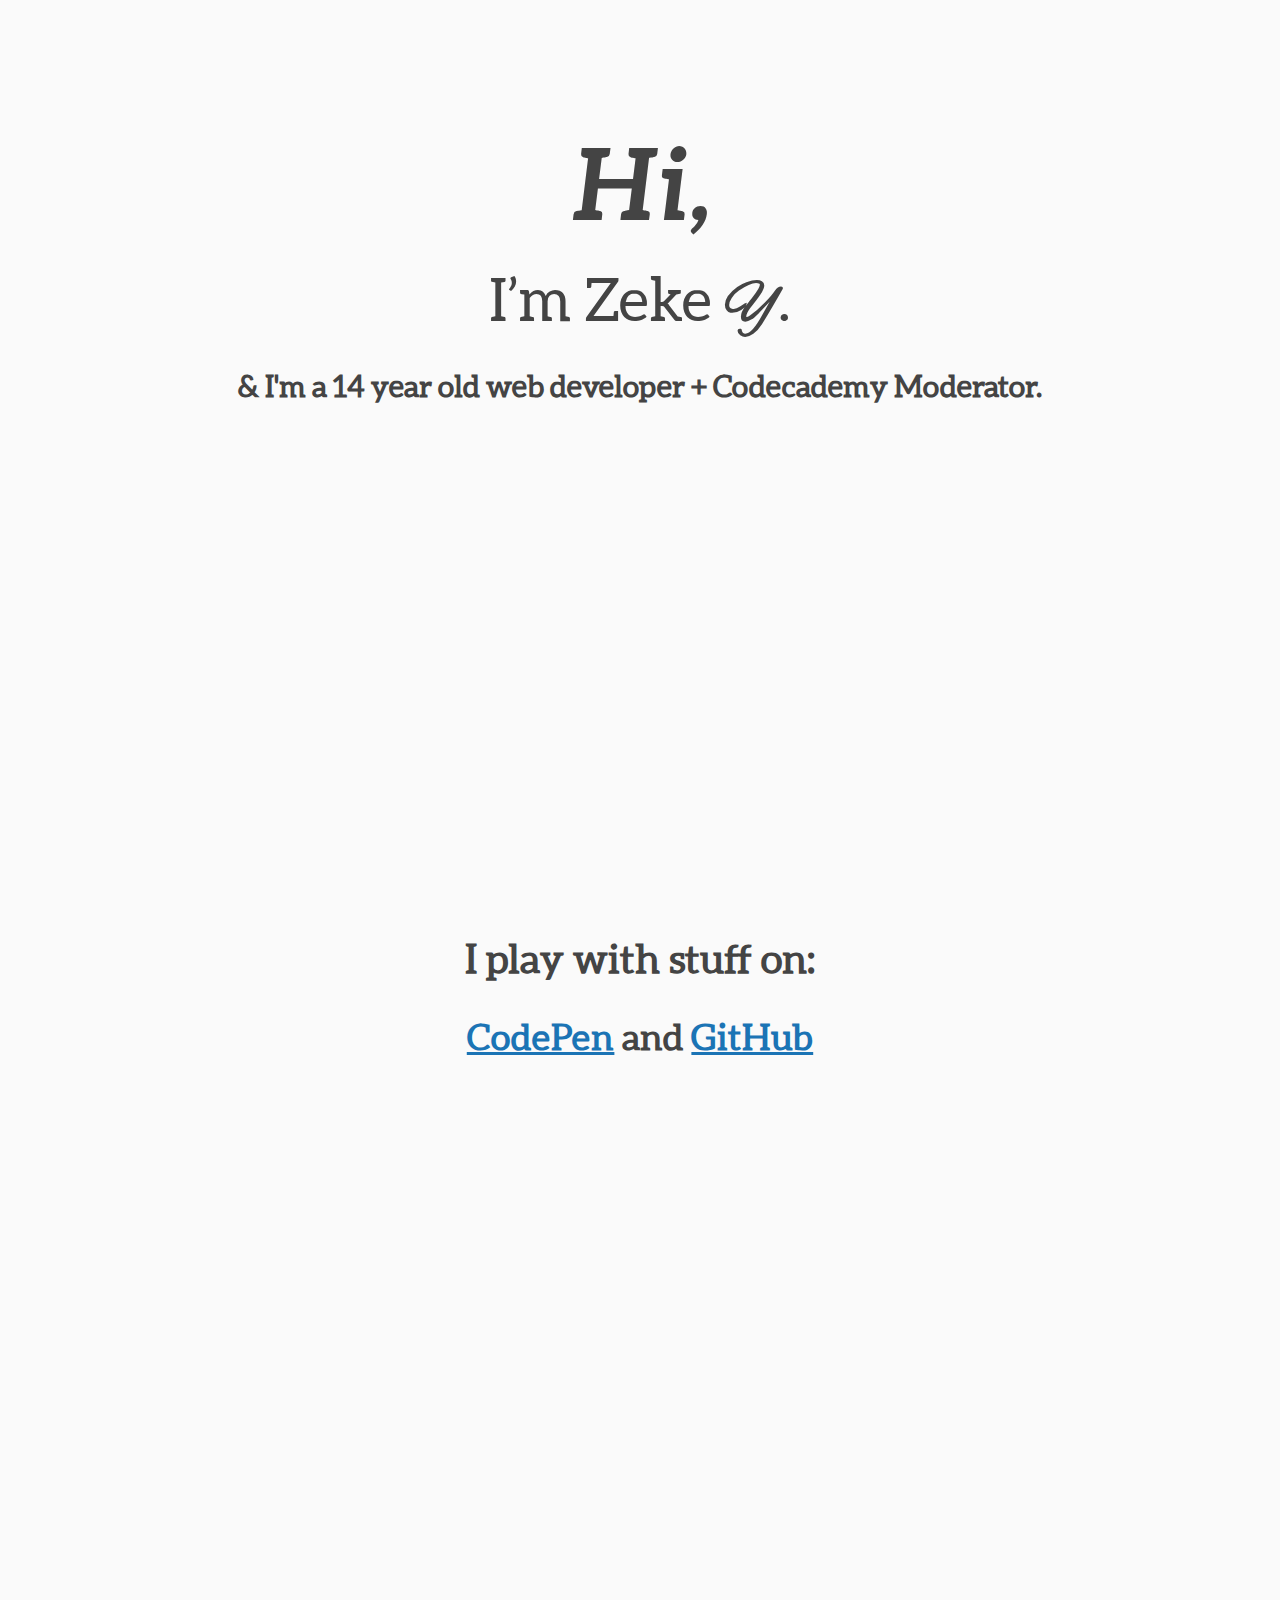
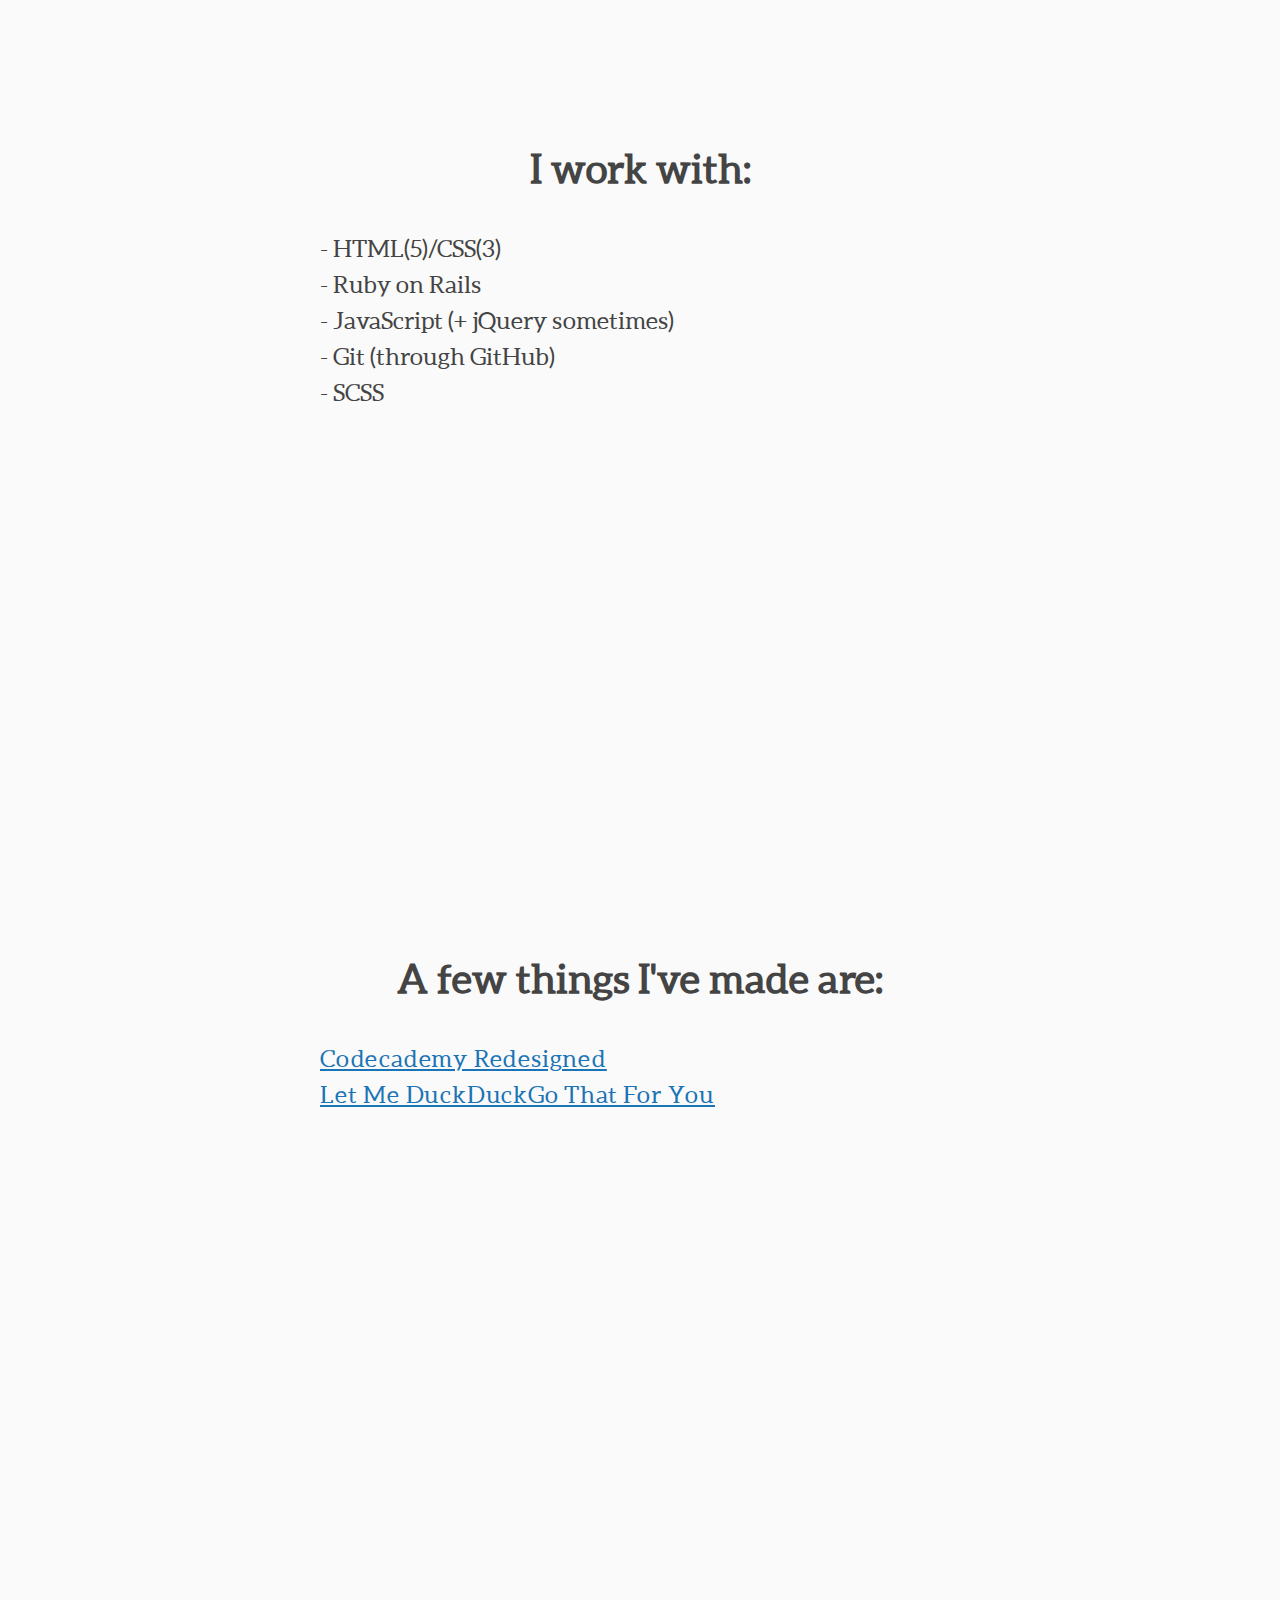
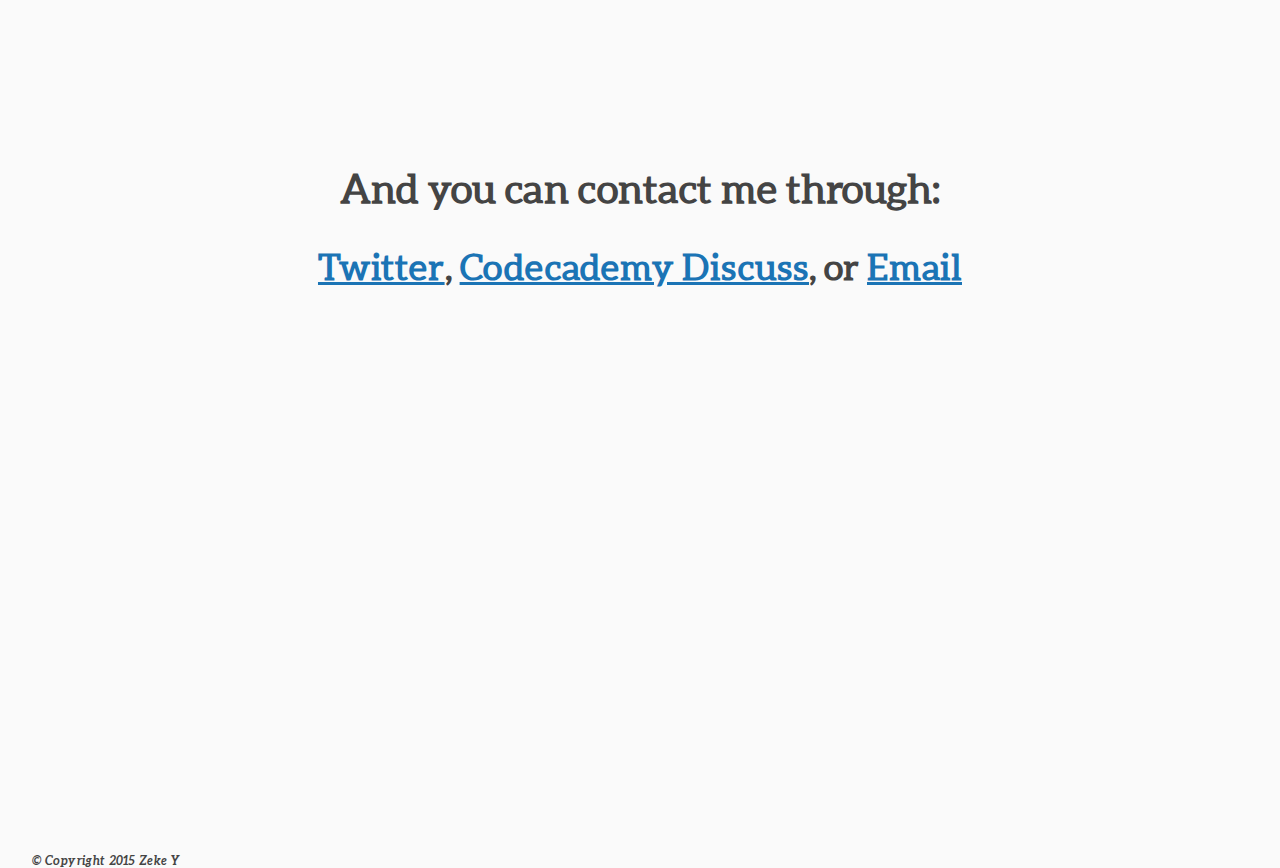
<file: index.html>
<!DOCTYPE html>
<html lang="en">
  <head>
    <meta charset="utf-8">
    <meta name="viewport" content="width=device-width,initial-scale=1.0">
    <meta name="author" content="Zeke Y">
    <meta name="theme-color" content="#444">
    <meta name="twitter:url" property="og:url" content="https://zystvan.com">
    <meta name="twitter:title" property="og:title" content="Zeke Y">
    <meta name="twitter:description" property="og:description" content="14 year old fullstack web developer + Codecademy Moderator">
    <meta name="description" content="14 year old fullstack web developer + Codecademy Moderator">
    
    <title>Zeke Y</title>
    
    <link rel="stylesheet" href="css/style.min.css">
  </head>
  <body class="home">
    <section>
      <h1 class="main-header"><strong><em>Hi,</em></strong></h1>
      <h2>I’m Zeke <span class="fancy">Y</span>.</h2>
      <h3>&amp; I'm a 14 year old web developer + Codecademy Moderator.</h3>
    </section>
    <section>
      <h1>I play with stuff on:</h1>
      <br><br>
      <h2><a href="http://codepen.io/zystvan">CodePen</a> and <a href="https://github.com/zystvan">GitHub</a></h2>
    </section>
    <section>
      <h1>I work with:</h1>
      <ul class="skills-list">
        <li>HTML(5)/CSS(3)</li>
        <li>Ruby on Rails</li>
        <li>JavaScript (+ jQuery sometimes)</li>
        <li>Git (through GitHub)</li>
        <li>SCSS</li>
      </ul>
    </section>
    <section>
      <h1>A few things I've made are:</h1>
      <ul class="portfolio-list">
        <li>
          <a href="https://zystvan.com/codecademy-redesigned">Codecademy Redesigned</a>
        </li>
        <li>
          <a href="https://lmddgtfy.net">Let Me DuckDuckGo That For You</a>
        </li>
      </ul>
    </section>
    <section>
      <h1>And you can contact me through:</h1>
      <br><br>
      <h2><a href="https://twitter.com/zystvan">Twitter</a>, <a href="http://discuss.codecademy.com/new-message?username=zystvan&title=Hey%20Zeke!&body=Hey%20Zeke%2C%20%0A%0AI%20was%20looking%20at%20your%20site%20and...">Codecademy Discuss</a>, or <a href="mailto:zeke@zystvan.com?subject=Hey%20Zeke!&body=Hey%20Zeke%2C%20%0A%0AI%20was%20looking%20at%20your%20site%20and...">Email</a></h2>
    </section>
    <footer>
      <p>
        <small>&copy; Copyright 2015 Zeke Y</small>
      </p>
    </footer>
    
    <!-- w3counter tracking code -->
    <script src="https://www.w3counter.com/tracker.js"></script>
    <script>w3counter(97043);</script>
  </body>
</html>
</file>
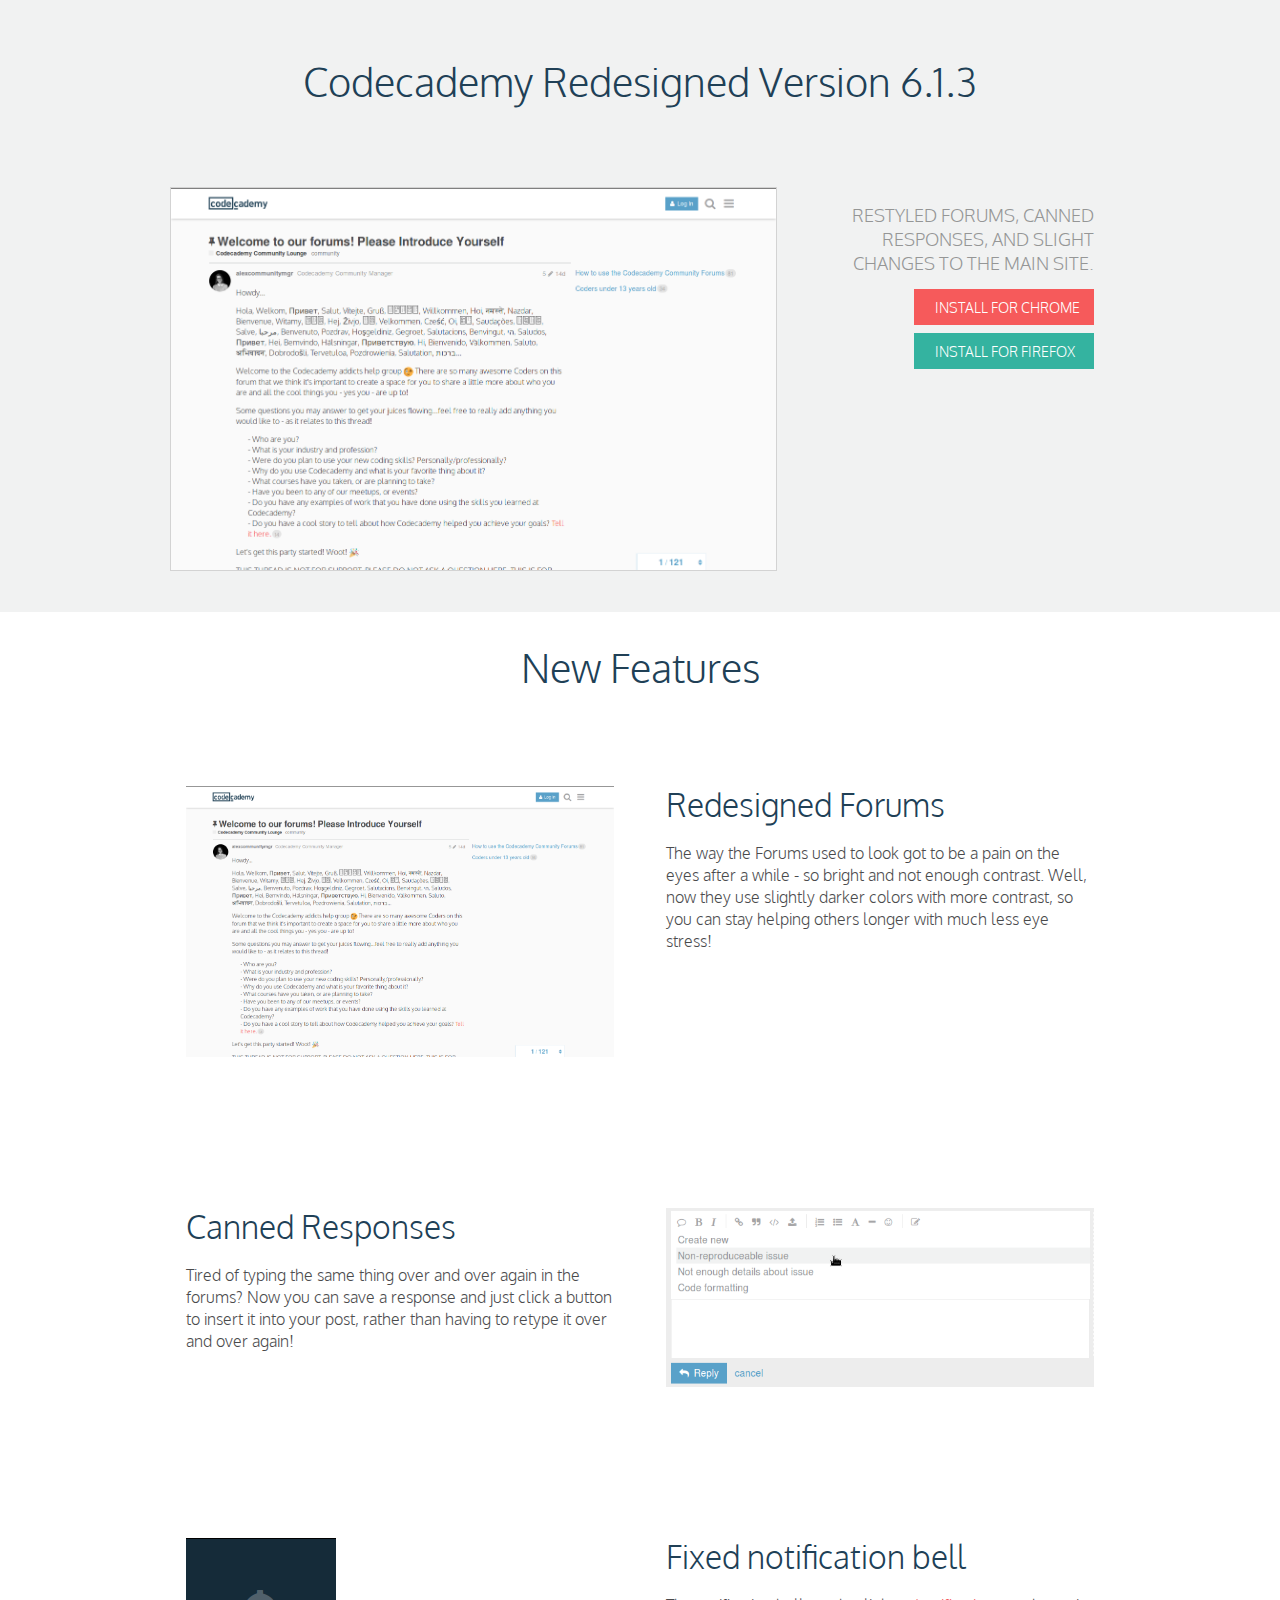
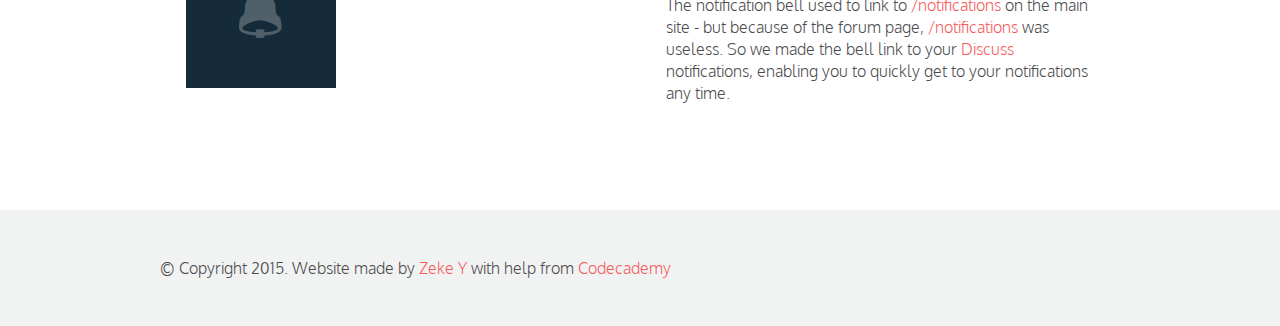
<file: codecademy-redesigned/6-1-3.html>
<!DOCTYPE html>
<html>
  <head>
    <meta charset="utf-8">
    
    <title>Codecademy Redesigned</title>
    
    <link rel="stylesheet" href="https://fonts.googleapis.com/css?family=Oxygen:300,700">
    <link rel="stylesheet" href="https://fonts.googleapis.com/css?family=Oxygen+Mono">
    <link rel="stylesheet" href="css/codecademy.min.css">
    <link rel="stylesheet" href="css/style.css">
    <link rel="stylesheet" href="css/version-page.css">
  </head>
  <body>
    <div class="fit-full color-scheme--grey top-section padding-top--2 padding-bottom--2">
      <div class="fit-fixed">
        <div class="grid-row">
          <div class="grid-col-12 grid-col--center grid-col--align-center">
            <h1>Codecademy Redesigned Version 6.1.3</h1>
          </div>
        </div>
        
        <div class="grid-row padding-top--3 grid-row-no-collapse">
          <div class="grid-col-8 grid-col--no-padding screen-col">
            <img alt="The redesigned Forums" src="img/redesigned-forums.png">
          </div>
          <div class="grid-col-4 right-side">
            <h4>Restyled Forums, Canned Responses, and slight changes to the main site.</h4>

            <a href="https://chrome.google.com/webstore/detail/codecademy-redesigned/bladgjamjaiaffkojoadgeelkgfgkdkp" class="button button--primary" id="chrome-install-button">Install for Chrome</a>
            <a href="https://addons.mozilla.org/en-US/firefox/addon/codecademy-redesigned" class="button button--secondary" id="ff-install-button">Install for Firefox</a>
          </div>
        </div>
      </div>
    </div>
    
    <div class="color-scheme--white padding-top--2 padding-bottom--2 new-features-container">
      <h1 class="align__center">New Features</h1>
      
      <div class="fit-fixed grid-row padding-top--3 padding-bottom--3 grid-row-no-collapse">
        <div class="grid-col-6 image">
          <img alt="The redesigned Forums" src="img/redesigned-forums.png">
        </div>
        <div class="grid-col-6 description">
          <h2>Redesigned Forums</h2>
          <p>The way the Forums used to look got to be a pain on the eyes after a while - so bright and not enough contrast. Well, now they use slightly darker colors with more contrast, so you can stay helping others longer with much less eye stress!</p>
        </div>
      </div>
      
      <div class="fit-fixed grid-row padding-top--3 padding-bottom--3 grid-row-no-collapse">
        <div class="grid-col-6 description">
          <h2>Canned Responses</h2>
          <p>Tired of typing the same thing over and over again in the forums? Now you can save a response and just click a button to insert it into your post, rather than having to retype it over and over again!</p>
        </div>
        <div class="grid-col-6 image">
          <img alt="Canned Responses" src="img/canned-responses.png">
        </div>
      </div>
      
      <div class="fit-fixed grid-row padding-top--3 padding-bottom--3 grid-row-no-collapse">
        <div class="grid-col-6 image">
          <img alt="The Codecademy notification bell" src="img/notification-bell.png">
        </div>
         <div class="grid-col-6 description">
          <h2>Fixed notification bell</h2>
          <p>The notification bell used to link to <a href="https://www.codecademy.com/notifications">/notifications</a> on the main site - but because of the forum page, <a href="https://www.codecademy.com/notifications">/notifications</a> was useless. So we made the bell link to your <a href="http://discuss.codecademy.com">Discuss</a> notifications, enabling you to quickly get to your notifications any time.</p>
        </div>
      </div>
    </div>
    
    <footer class="color-scheme--gray footer">
      <div class="fit-fixed grid-row padding-top--3 padding-bottom--3 grid-row-no-collapse">
        &copy; Copyright 2015. Website made by <a href="http://zystvan.com">Zeke Y</a> with help from <a href="https://www.codecademy.com">Codecademy</a>
      </div>
    </footer>
  </body>
</html>
</file>
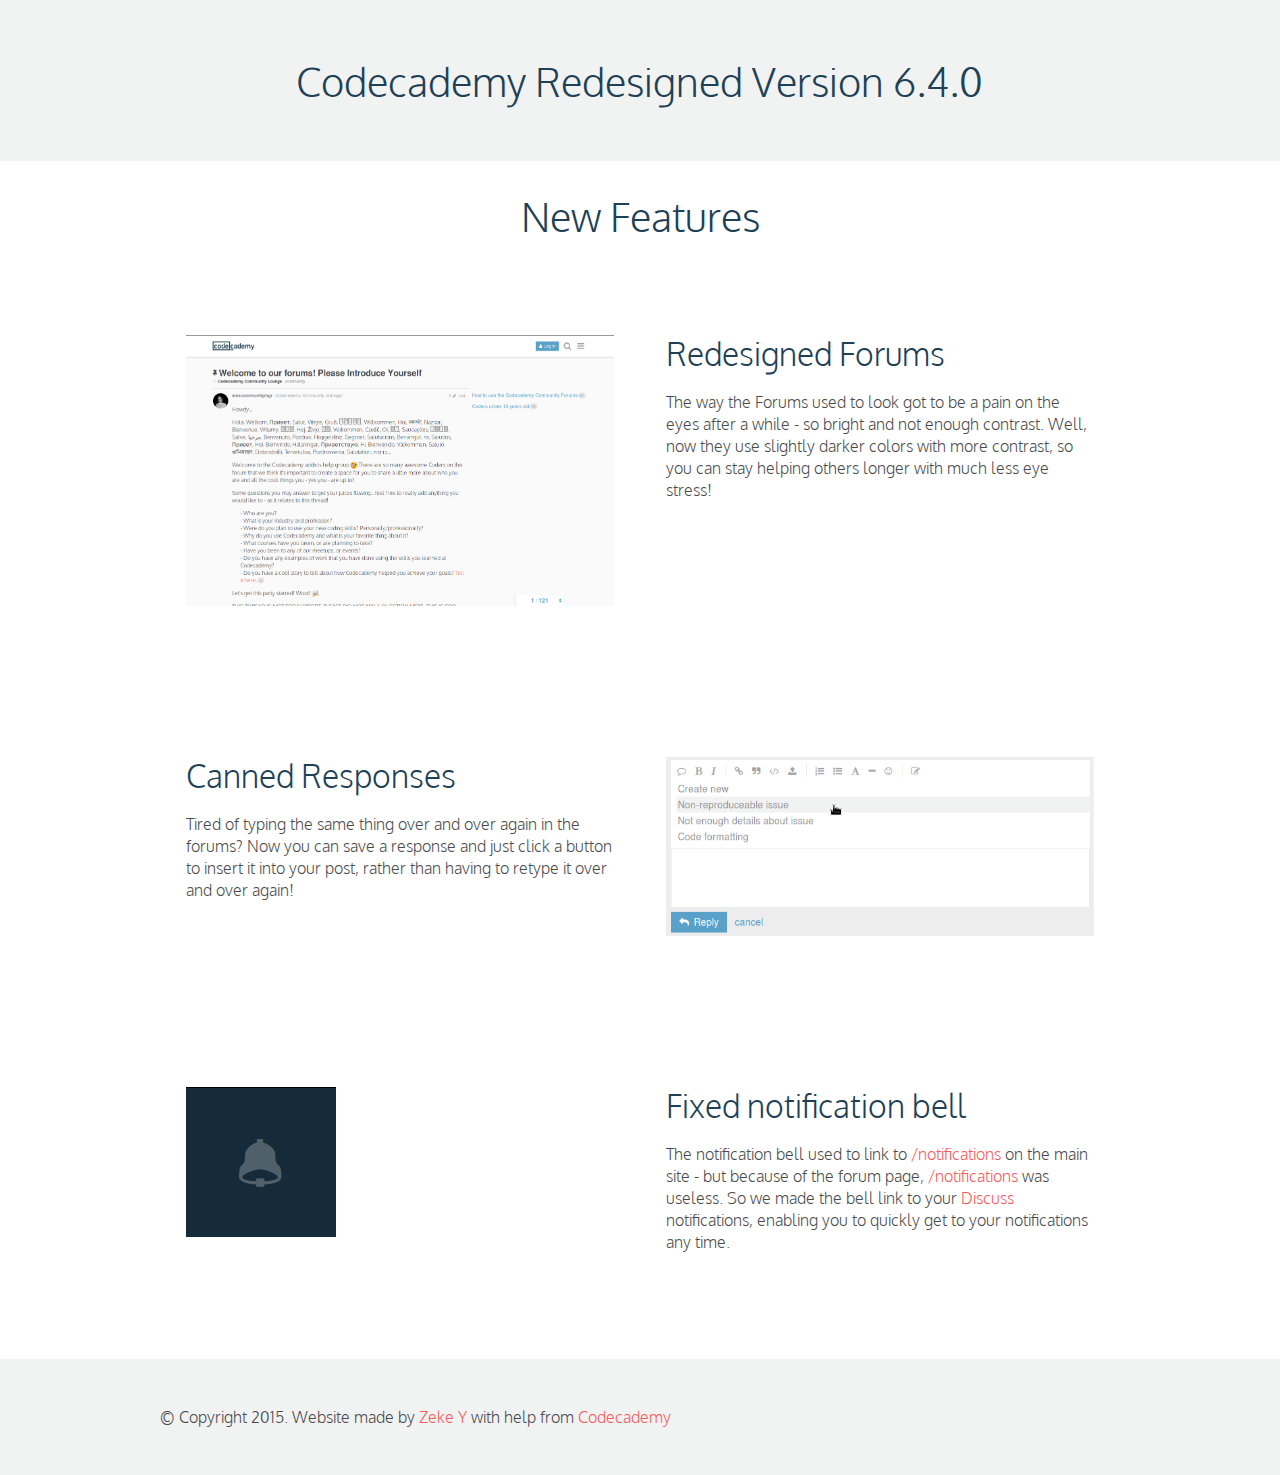
<file: codecademy-redesigned/6-4-0.html>
<!DOCTYPE html>
<html>
  <head>
    <meta charset="utf-8">
    
    <title>Codecademy Redesigned</title>
    
    <link rel="stylesheet" href="https://fonts.googleapis.com/css?family=Oxygen:300,700">
    <link rel="stylesheet" href="https://fonts.googleapis.com/css?family=Oxygen+Mono">
    <link rel="stylesheet" href="css/codecademy.min.css">
    <link rel="stylesheet" href="css/style.css">
    <link rel="stylesheet" href="css/version-page.css">
  </head>
  <body>
    <div class="fit-full color-scheme--grey top-section padding-top--2 padding-bottom--2">
      <div class="fit-fixed">
        <div class="grid-row">
          <div class="grid-col-12 grid-col--center grid-col--align-center">
            <h1>Codecademy Redesigned Version 6.4.0</h1>
          </div>
        </div>
      </div>
    </div>
    
    <div class="color-scheme--white padding-top--2 padding-bottom--2 new-features-container">
      <h1 class="align__center">New Features</h1>
      
      <div class="fit-fixed grid-row padding-top--3 padding-bottom--3 grid-row-no-collapse">
        <div class="grid-col-6 image">
          <img alt="The redesigned Forums" src="img/redesigned-forums.png">
        </div>
        <div class="grid-col-6 description">
          <h2>Redesigned Forums</h2>
          <p>The way the Forums used to look got to be a pain on the eyes after a while - so bright and not enough contrast. Well, now they use slightly darker colors with more contrast, so you can stay helping others longer with much less eye stress!</p>
        </div>
      </div>
      
      <div class="fit-fixed grid-row padding-top--3 padding-bottom--3 grid-row-no-collapse">
        <div class="grid-col-6 description">
          <h2>Canned Responses</h2>
          <p>Tired of typing the same thing over and over again in the forums? Now you can save a response and just click a button to insert it into your post, rather than having to retype it over and over again!</p>
        </div>
        <div class="grid-col-6 image">
          <img alt="Canned Responses" src="img/canned-responses.png">
        </div>
      </div>
      
      <div class="fit-fixed grid-row padding-top--3 padding-bottom--3 grid-row-no-collapse">
        <div class="grid-col-6 image">
          <img alt="The Codecademy notification bell" src="img/notification-bell.png">
        </div>
         <div class="grid-col-6 description">
          <h2>Fixed notification bell</h2>
          <p>The notification bell used to link to <a href="https://www.codecademy.com/notifications">/notifications</a> on the main site - but because of the forum page, <a href="https://www.codecademy.com/notifications">/notifications</a> was useless. So we made the bell link to your <a href="http://discuss.codecademy.com">Discuss</a> notifications, enabling you to quickly get to your notifications any time.</p>
        </div>
      </div>
    </div>
    
    <footer class="color-scheme--gray footer">
      <div class="fit-fixed grid-row padding-top--3 padding-bottom--3 grid-row-no-collapse">
        &copy; Copyright 2015. Website made by <a href="http://zystvan.com">Zeke Y</a> with help from <a href="https://www.codecademy.com">Codecademy</a>
      </div>
    </footer>
    
    <!-- W3Counter tracking code -->
    <script src="https://www.w3counter.com/tracker.js"></script>
    <script>w3counter(97043);</script>
  </body>
</html>
</file>
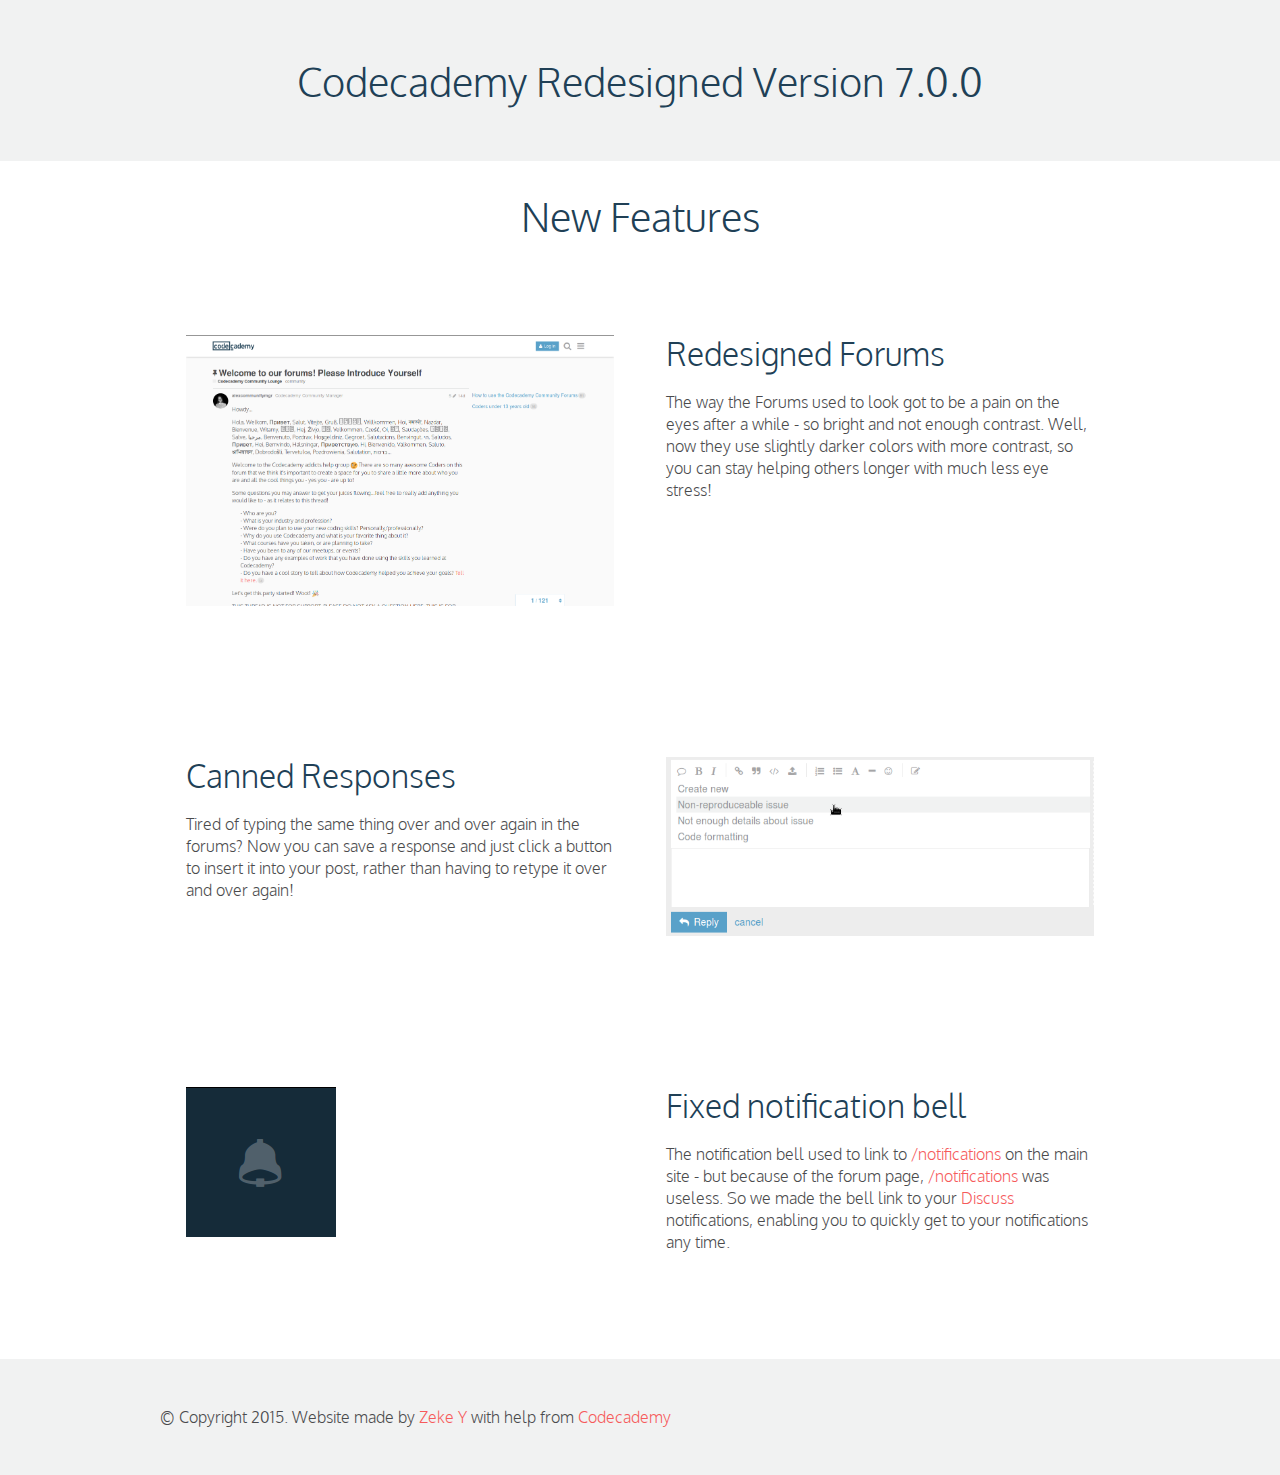
<file: codecademy-redesigned/7-0-0.html>
<!DOCTYPE html>
<html>
  <head>
    <meta charset="utf-8">
    
    <title>Codecademy Redesigned</title>
    
    <link rel="stylesheet" href="https://fonts.googleapis.com/css?family=Oxygen:300,700">
    <link rel="stylesheet" href="https://fonts.googleapis.com/css?family=Oxygen+Mono">
    <link rel="stylesheet" href="css/codecademy.min.css">
    <link rel="stylesheet" href="css/style.css">
    <link rel="stylesheet" href="css/version-page.css">
  </head>
  <body>
    <div class="fit-full color-scheme--grey top-section padding-top--2 padding-bottom--2">
      <div class="fit-fixed">
        <div class="grid-row">
          <div class="grid-col-12 grid-col--center grid-col--align-center">
            <h1>Codecademy Redesigned Version 7.0.0</h1>
          </div>
        </div>
      </div>
    </div>
    
    <div class="color-scheme--white padding-top--2 padding-bottom--2 new-features-container">
      <h1 class="align__center">New Features</h1>
      
      <div class="fit-fixed grid-row padding-top--3 padding-bottom--3 grid-row-no-collapse">
        <div class="grid-col-6 image">
          <img alt="The redesigned Forums" src="img/redesigned-forums.png">
        </div>
        <div class="grid-col-6 description">
          <h2>Redesigned Forums</h2>
          <p>The way the Forums used to look got to be a pain on the eyes after a while - so bright and not enough contrast. Well, now they use slightly darker colors with more contrast, so you can stay helping others longer with much less eye stress!</p>
        </div>
      </div>
      
      <div class="fit-fixed grid-row padding-top--3 padding-bottom--3 grid-row-no-collapse">
        <div class="grid-col-6 description">
          <h2>Canned Responses</h2>
          <p>Tired of typing the same thing over and over again in the forums? Now you can save a response and just click a button to insert it into your post, rather than having to retype it over and over again!</p>
        </div>
        <div class="grid-col-6 image">
          <img alt="Canned Responses" src="img/canned-responses.png">
        </div>
      </div>
      
      <div class="fit-fixed grid-row padding-top--3 padding-bottom--3 grid-row-no-collapse">
        <div class="grid-col-6 image">
          <img alt="The Codecademy notification bell" src="img/notification-bell.png">
        </div>
         <div class="grid-col-6 description">
          <h2>Fixed notification bell</h2>
          <p>The notification bell used to link to <a href="https://www.codecademy.com/notifications">/notifications</a> on the main site - but because of the forum page, <a href="https://www.codecademy.com/notifications">/notifications</a> was useless. So we made the bell link to your <a href="http://discuss.codecademy.com">Discuss</a> notifications, enabling you to quickly get to your notifications any time.</p>
        </div>
      </div>
    </div>
    
    <footer class="color-scheme--gray footer">
      <div class="fit-fixed grid-row padding-top--3 padding-bottom--3 grid-row-no-collapse">
        &copy; Copyright 2015. Website made by <a href="https://zystvan.com">Zeke Y</a> with help from <a href="https://www.codecademy.com">Codecademy</a>
      </div>
    </footer>
    
    <!-- W3Counter tracking code -->
    <script src="https://www.w3counter.com/tracker.js"></script>
    <script>w3counter(97043);</script>
  </body>
</html>
</file>
<file: codecademy-redesigned/css/style.css>
/*******************
Colors:

Red: #F65A5B
Green: #34B3A0
Blue: #204056
*******************/



/*******************
General
*******************/

body {
  font-family: 'Oxygen', sans-serif;
  cursor: default;
}

code {
  display: inline-block;
  color: #4A4A4C;
  background-color: #E4E6E6;
  font-size: 0.9em;
  line-height: 1.54688em;
  font-family: 'Oxygen Mono', monospace;
  padding: 0.1125em;
}

a:not(.button) {
  color: #F65A5B !important;
}

li {
  margin-bottom: 0.5rem;
}



/*******************
Intro
*******************/

.top-section img {
  border: 1px solid lightgray;
}

.top-section .right-side {
  text-align: right;
}

.top-section h4 {
  color: #959696;
  text-transform: uppercase;
}

.top-section .button {
  width: 180px !important;
}



/*******************
Contributors
*******************/

.card--link:hover .new-cc-icon, .card--link:focus .new-cc-icon, .card--link:active .new-cc-icon {
  color: white !important
}
</file>
<file: codecademy-redesigned/css/version-page.css>
.new-features-container h1 {
  text-align: center;
}
</file>
<file: css/style.min.css>
@font-face{font-family:'Alex Brush';src:url("../fonts/Alex Brush/AlexBrushRegular.otf");font-weight:normal;font-style:italic}@font-face{font-family:'Aleo';src:url("../fonts/Aleo/Regular/aleo-regular-webfont.svg") format("svg"),url("../fonts/Aleo/Regular/aleo-regular-webfont.eot") format("embedded-opentype"),url("../fonts/Aleo/Regular/aleo-regular-webfont.woff") format("woff"),url("../fonts/Aleo/Regular/aleo-regular-webfont.woff2") format("woff2"),url("../fonts/Aleo/Regular/aleo-regular-webfont.ttf") format("truetype");font-weight:normal;font-style:normal}@font-face{font-family:'Aleo';src:url("../fonts/Aleo/Bold Italic/aleo-bolditalic-webfont.svg") format("svg"),url("../fonts/Aleo/Bold Italic/aleo-bolditalic-webfont.eot") format("embedded-opentype"),url("../fonts/Aleo/Bold Italic/aleo-bolditalic-webfont.woff") format("woff"),url("../fonts/Aleo/Bold Italic/aleo-bolditalic-webfont.woff2") format("woff2"),url("../fonts/Aleo/Bold Italic/aleo-bolditalic-webfont.ttf") format("truetype");font-weight:bold;font-style:italic}*{color:#444;padding:0;margin:0;box-sizing:border-box;text-rendering:optimizeLegibility}body{background-color:#FAFAFA;font-family:"Aleo",serif;font-size:16px;cursor:default}a{color:#1B74B5;letter-spacing:0.8px;-webkit-transition:color 0.2s;transition:color 0.2s}a:hover,a:active,a:focus{color:inherit}h1{font-size:2.5rem}h2{font-size:2.25rem}.fancy{font-family:"Alex Brush","Aleo",serif;font-weight:bold;font-style:italic}section{width:100%;min-height:300px;height:90vh;box-sizing:border-box;padding:14vh 0}small{font-style:italic;font-size:12px;letter-spacing:0.3px}.home{text-align:center}section:nth-child(1){min-height:480px}section:nth-child(1) h1{color:#333;text-align:center;font-size:6.25rem;font-family:"Abyssinica SIL","Aleo",serif}section:nth-child(1) h2{line-height:2;font-size:3.75rem;font-weight:normal}section:nth-child(1) h3{font-size:1.875rem}section:last-child{height:80vh}section:last-child h2{letter-spacing:1px}ul{font-size:1.5rem;margin-top:40px;margin-left:25vw}ul li{line-height:1.5;text-align:left;list-style:none}.skills-list li:before{content:'- '}footer p{text-align:left;padding-left:2rem}@media screen and (max-width: 556px){html{font-size:10px}ul{margin-left:25px}}
/*# sourceMappingURL=style.min.css.map */
</file>
<file: codecademy-redesigned/css/codecademy.min.css>
/* originally core.min.css */

@charset "UTF-8";.prettify-snippet--theme-ace-dark li.L0,.prettify-snippet--theme-ace-dark li.L1,.prettify-snippet--theme-ace-dark li.L2,.prettify-snippet--theme-ace-dark li.L3,.prettify-snippet--theme-ace-dark li.L5,.prettify-snippet--theme-ace-dark li.L6,.prettify-snippet--theme-ace-dark li.L7,.prettify-snippet--theme-ace-dark li.L8,menu#me li{list-style-type:none}.clearfix:after,article [class*=grid-row]:after,div [class*=grid-row]:after,footer [class*=grid-row]:after,header [class*=grid-row]:after,section [class*=grid-row]:after{clear:both}.cc-achievement,.cc-symbol,.cc-symbol-icon-apis:before,.cc-symbol-icon-ca:before,.cc-symbol-icon-checkcircle:before,.cc-symbol-icon-checksquare:before,.cc-symbol-icon-clock:before,.cc-symbol-icon-css:before,.cc-symbol-icon-curriculum:before,.cc-symbol-icon-dc:before,.cc-symbol-icon-grid:before,.cc-symbol-icon-group:before,.cc-symbol-icon-heavycheck:before,.cc-symbol-icon-heavycheckcircle:before,.cc-symbol-icon-heavycircle:before,.cc-symbol-icon-html:before,.cc-symbol-icon-javascript:before,.cc-symbol-icon-jquery:before,.cc-symbol-icon-paper:before,.cc-symbol-icon-php:before,.cc-symbol-icon-python:before,.cc-symbol-icon-ruby:before,.cc-symbol-icon-uk:before,.cc-symbol-icon-web:before,.fcn-icon,.fcn-icon-arrowDown:before,.fcn-icon-arrowDropdown:before,.fcn-icon-arrowDropdownUp:before,.fcn-icon-arrowLeft:before,.fcn-icon-arrowNext:before,.fcn-icon-arrowPrev:before,.fcn-icon-arrowRight:before,.fcn-icon-arrowUp:before,.fcn-icon-browser:before,.fcn-icon-checkmark:before,.fcn-icon-close:before,.fcn-icon-comments:before,.fcn-icon-editor:before,.fcn-icon-explore:before,.fcn-icon-file:before,.fcn-icon-fileAlt:before,.fcn-icon-fileEdit:before,.fcn-icon-fitNormal:before,.fcn-icon-fitShrink:before,.fcn-icon-folder:before,.fcn-icon-folderAdd:before,.fcn-icon-folderEdit:before,.fcn-icon-folderFilled:before,.fcn-icon-fullscreen:before,.fcn-icon-image:before,.fcn-icon-inProgress:before,.fcn-icon-instructions:before,.fcn-icon-learn:before,.fcn-icon-list:before,.fcn-icon-lock:before,.fcn-icon-minimize:before,.fcn-icon-navArrowDown:before,.fcn-icon-navArrowLeft:before,.fcn-icon-navArrowRight:before,.fcn-icon-navArrowUp:before,.fcn-icon-objective:before,.fcn-icon-plus:before,.fcn-icon-projects:before,.fcn-icon-refresh:before,.fcn-icon-reset:before,.fcn-icon-share:before,.fcn-icon-sql:before,.fcn-icon-steps:before,.fcn-icon-support:before,.fcn-icon-supportFilled:before,.fcn-icon-terminal:before,.fcn-icon-trash:before,.field.field--checkbox input+label:before,.icon-badge:before,.icon-bell:before,.icon-calendar:before,.icon-call:before,.icon-check:before,.icon-code:before,.icon-downarrow:before,.icon-downarrowlarge:before,.icon-edit:before,.icon-email:before,.icon-ex:before,.icon-facebook:before,.icon-favicon:before,.icon-faviconfull:before,.icon-fork:before,.icon-gear:before,.icon-github:before,.icon-gplus:before,.icon-heavycheck:before,.icon-heavycheckcircle:before,.icon-heavycircle:before,.icon-heavyleftarrow:before,.icon-heavyrightarrow:before,.icon-hint:before,.icon-instagram:before,.icon-leftarrow:before,.icon-link:before,.icon-linkedin:before,.icon-lock:before,.icon-marker:before,.icon-medium:before,.icon-menu:before,.icon-overview:before,.icon-pdf:before,.icon-person:before,.icon-projects_level2:before,.icon-projects_level3:before,.icon-projects_level4:before,.icon-projects_level5:before,.icon-projects_level:before,.icon-reddit:before,.icon-rightarrow:before,.icon-rss:before,.icon-squares:before,.icon-stackoverflow:before,.icon-tag:before,.icon-twitter:before,.icon-upload:before,.icon-view:before,.icon-youtube:before,.icon-zoom:before,.new-cc-icon,div.field.field--text[status=success] .field__status-icon:after{speak:none;font-style:normal;font-weight:400;font-variant:normal;text-transform:none;line-height:1;-webkit-font-feature-settings:"liga";-moz-font-feature-settings:"liga";font-feature-settings:"liga";-webkit-font-smoothing:antialiased;-moz-osx-font-smoothing:grayscale}@font-face{font-family:fcn-icon;src:url(https://cdn-production.codecademy.com/assets/icons/CC-Francine-Icons-af4d2b2936d02ff33a02d9c65c9b3ff8.eot);src:url(https://cdn-production.codecademy.com/assets/icons/CC-Francine-Icons.eot?#iefix) format("embedded-opentype"),url(https://cdn-production.codecademy.com/assets/icons/CC-Francine-Icons-3391a2835f641476fa6aabf11c9f08f8.woff) format("woff"),url(https://cdn-production.codecademy.com/assets/icons/CC-Francine-Icons-907ae415f0563e512ee84487c79f33fc.ttf) format("truetype"),url(https://cdn-production.codecademy.com/assets/icons/CC-Francine-Icons.svg?#fcn-icon) format("svg");font-weight:400;font-style:normal}.fcn-icon,.fcn-icon-arrowDown:before,.fcn-icon-arrowDropdown:before,.fcn-icon-arrowDropdownUp:before,.fcn-icon-arrowLeft:before,.fcn-icon-arrowNext:before,.fcn-icon-arrowPrev:before,.fcn-icon-arrowRight:before,.fcn-icon-arrowUp:before,.fcn-icon-browser:before,.fcn-icon-checkmark:before,.fcn-icon-close:before,.fcn-icon-comments:before,.fcn-icon-editor:before,.fcn-icon-explore:before,.fcn-icon-file:before,.fcn-icon-fileAlt:before,.fcn-icon-fileEdit:before,.fcn-icon-fitNormal:before,.fcn-icon-fitShrink:before,.fcn-icon-folder:before,.fcn-icon-folderAdd:before,.fcn-icon-folderEdit:before,.fcn-icon-folderFilled:before,.fcn-icon-fullscreen:before,.fcn-icon-image:before,.fcn-icon-inProgress:before,.fcn-icon-instructions:before,.fcn-icon-learn:before,.fcn-icon-list:before,.fcn-icon-lock:before,.fcn-icon-minimize:before,.fcn-icon-navArrowDown:before,.fcn-icon-navArrowLeft:before,.fcn-icon-navArrowRight:before,.fcn-icon-navArrowUp:before,.fcn-icon-objective:before,.fcn-icon-plus:before,.fcn-icon-projects:before,.fcn-icon-refresh:before,.fcn-icon-reset:before,.fcn-icon-share:before,.fcn-icon-sql:before,.fcn-icon-steps:before,.fcn-icon-support:before,.fcn-icon-supportFilled:before,.fcn-icon-terminal:before,.fcn-icon-trash:before{font-family:fcn-icon}.fcn-icon-arrowDown:before{content:"\e600"}.fcn-icon-arrowDropdown:before{content:"\e601"}.fcn-icon-arrowDropdownUp:before{content:"\e602"}.fcn-icon-arrowLeft:before{content:"\e603"}.fcn-icon-arrowNext:before{content:"\e604"}.fcn-icon-arrowPrev:before{content:"\e605"}.fcn-icon-arrowRight:before{content:"\e606"}.fcn-icon-arrowUp:before{content:"\e607"}.fcn-icon-checkmark:before{content:"\e608"}.fcn-icon-close:before{content:"\e609"}.fcn-icon-file:before{content:"\e60a"}.fcn-icon-fileAlt:before{content:"\e60b"}.fcn-icon-fileEdit:before{content:"\e60c"}.fcn-icon-fitNormal:before{content:"\e60d"}.fcn-icon-fitShrink:before{content:"\e60e"}.fcn-icon-folder:before{content:"\e60f"}.fcn-icon-folderEdit:before{content:"\e610"}.fcn-icon-folderFilled:before{content:"\e611"}.fcn-icon-fullscreen:before{content:"\e612"}.fcn-icon-image:before{content:"\e613"}.fcn-icon-inProgress:before{content:"\e614"}.fcn-icon-instructions:before{content:"\e615"}.fcn-icon-learn:before{content:"\e616"}.fcn-icon-list:before{content:"\e617"}.fcn-icon-lock:before{content:"\e618"}.fcn-icon-minimize:before{content:"\e619"}.fcn-icon-navArrowDown:before{content:"\e61a"}.fcn-icon-navArrowLeft:before{content:"\e61b"}.fcn-icon-navArrowRight:before{content:"\e61c"}.fcn-icon-navArrowUp:before{content:"\e61d"}.fcn-icon-objective:before{content:"\e61e"}.fcn-icon-refresh:before{content:"\e61f"}.fcn-icon-reset:before{content:"\e620"}.fcn-icon-steps:before{content:"\e621"}.fcn-icon-support:before{content:"\e622"}.fcn-icon-supportFilled:before{content:"\e623"}.fcn-icon-terminal:before{content:"\e624"}.fcn-icon-browser:before{content:"\e625"}.fcn-icon-editor:before{content:"\e626"}.fcn-icon-explore:before{content:"\e627"}.fcn-icon-folderAdd:before{content:"\e628"}.fcn-icon-plus:before{content:"\e629"}.fcn-icon-trash:before{content:"\e62a"}.fcn-icon-projects:before{content:"\e62b"}.fcn-icon-comments:before{content:"\e62c"}.fcn-icon-sql:before{content:"\e62d"}.fcn-icon-share:before{content:"\e62e"}@font-face{font-family:new-cc-icon;src:url(https://cdn-production.codecademy.com/assets/icons/new-cc-icons-v2-331d848e722b0076fedcbe37bf295b7b.eot);src:url(https://cdn-production.codecademy.com/assets/icons/new-cc-icons-v2.eot?#iefix) format("embedded-opentype"),url(https://cdn-production.codecademy.com/assets/icons/new-cc-icons-v2-937366e4b4c7013452817c872f8d2857.woff) format("woff"),url(https://cdn-production.codecademy.com/assets/icons/new-cc-icons-v2-d39546580a1eb47bd84e423745b473d6.ttf) format("truetype"),url(https://cdn-production.codecademy.com/assets/icons/new-cc-icons-v2.svg?#new-cc-icon) format("svg");font-weight:400;font-style:normal}.field.field--checkbox input+label:before,.icon-badge:before,.icon-bell:before,.icon-calendar:before,.icon-call:before,.icon-check:before,.icon-code:before,.icon-downarrow:before,.icon-downarrowlarge:before,.icon-edit:before,.icon-email:before,.icon-ex:before,.icon-facebook:before,.icon-favicon:before,.icon-faviconfull:before,.icon-fork:before,.icon-gear:before,.icon-github:before,.icon-gplus:before,.icon-heavycheck:before,.icon-heavycheckcircle:before,.icon-heavycircle:before,.icon-heavyleftarrow:before,.icon-heavyrightarrow:before,.icon-hint:before,.icon-instagram:before,.icon-leftarrow:before,.icon-link:before,.icon-linkedin:before,.icon-lock:before,.icon-marker:before,.icon-medium:before,.icon-menu:before,.icon-overview:before,.icon-pdf:before,.icon-person:before,.icon-projects_level2:before,.icon-projects_level3:before,.icon-projects_level4:before,.icon-projects_level5:before,.icon-projects_level:before,.icon-reddit:before,.icon-rightarrow:before,.icon-rss:before,.icon-squares:before,.icon-stackoverflow:before,.icon-tag:before,.icon-twitter:before,.icon-upload:before,.icon-view:before,.icon-youtube:before,.icon-zoom:before,.new-cc-icon,div.field.field--text[status=success] .field__status-icon:after{font-family:new-cc-icon}.icon-badge:before{content:"\e600"}.icon-bell:before{content:"\e601"}.icon-calendar:before{content:"\e602"}.icon-call:before{content:"\e603"}.field.field--checkbox input+label:before,.icon-check:before{content:"\e604"}.icon-code:before{content:"\e605"}.icon-downarrow:before{content:"\e606"}.icon-downarrowlarge:before{content:"\e607"}.icon-edit:before{content:"\e608"}.icon-email:before{content:"\e609"}.icon-ex:before{content:"\e60a"}.icon-facebook:before{content:"\e60b"}.icon-favicon:before{content:"\e60c"}.icon-faviconfull:before{content:"\e60d"}.icon-fork:before{content:"\e60e"}.icon-gear:before{content:"\e60f"}.icon-github:before{content:"\e610"}.icon-gplus:before{content:"\e611"}.icon-heavycheck:before{content:"\e612"}.icon-heavycheckcircle:before{content:"\e613"}.icon-heavycircle:before{content:"\e614"}.icon-heavyleftarrow:before{content:"\e615"}.icon-heavyrightarrow:before{content:"\e616"}.icon-hint:before{content:"\e617"}.icon-instagram:before{content:"\e618"}.icon-leftarrow:before{content:"\e619"}.icon-link:before{content:"\e61a"}.icon-linkedin:before{content:"\e61b"}.icon-lock:before{content:"\e61c"}.icon-marker:before{content:"\e61d"}.icon-medium:before{content:"\e61e"}.icon-menu:before{content:"\e61f"}.icon-overview:before{content:"\e620"}.icon-pdf:before{content:"\e621"}.icon-person:before{content:"\e622"}.icon-projects_level:before{content:"\e623"}.icon-projects_level2:before{content:"\e624"}.icon-projects_level3:before{content:"\e625"}.icon-projects_level4:before{content:"\e626"}.icon-projects_level5:before{content:"\e627"}.icon-reddit:before{content:"\e628"}.icon-rightarrow:before{content:"\e629"}.icon-rss:before{content:"\e62a"}.icon-squares:before{content:"\e62b"}.icon-stackoverflow:before{content:"\e62c"}.icon-tag:before{content:"\e62d"}.icon-twitter:before{content:"\e62e"}.icon-upload:before{content:"\e62f"}.icon-view:before{content:"\e630"}.icon-youtube:before{content:"\e631"}.icon-zoom:before{content:"\e632"}@font-face{font-family:cc-symbol;src:url(https://cdn-production.codecademy.com/assets/icons/cc-symbols-775c56df138654892a0353c3adcd327f.eot);src:url(https://cdn-production.codecademy.com/assets/icons/cc-symbols.eot?#iefix) format("embedded-opentype"),url(https://cdn-production.codecademy.com/assets/icons/cc-symbols-a97996c91f5cd1345fde59475c313da4.woff) format("woff"),url(https://cdn-production.codecademy.com/assets/icons/cc-symbols-559b0729d9a56d6c46ee5c5355371bb2.ttf) format("truetype"),url(https://cdn-production.codecademy.com/assets/icons/cc-symbols.svg?#cc-symbol) format("svg");font-weight:400;font-style:normal}.cc-symbol,.cc-symbol-icon-apis:before,.cc-symbol-icon-ca:before,.cc-symbol-icon-checkcircle:before,.cc-symbol-icon-checksquare:before,.cc-symbol-icon-clock:before,.cc-symbol-icon-css:before,.cc-symbol-icon-curriculum:before,.cc-symbol-icon-dc:before,.cc-symbol-icon-grid:before,.cc-symbol-icon-group:before,.cc-symbol-icon-heavycheck:before,.cc-symbol-icon-heavycheckcircle:before,.cc-symbol-icon-heavycircle:before,.cc-symbol-icon-html:before,.cc-symbol-icon-javascript:before,.cc-symbol-icon-jquery:before,.cc-symbol-icon-paper:before,.cc-symbol-icon-php:before,.cc-symbol-icon-python:before,.cc-symbol-icon-ruby:before,.cc-symbol-icon-uk:before,.cc-symbol-icon-web:before{font-family:cc-symbol}.cc-symbol-icon-heavycheck:before{content:"\e612"}.cc-symbol-icon-heavycheckcircle:before{content:"\e613"}.cc-symbol-icon-heavycircle:before{content:"\e614"}.cc-symbol-icon-web:before{content:"\e600"}.cc-symbol-icon-uk:before{content:"\e601"}.cc-symbol-icon-ca:before{content:"\e615"}.cc-symbol-icon-ruby:before{content:"\e602"}.cc-symbol-icon-python:before{content:"\e603"}.cc-symbol-icon-php:before{content:"\e604"}.cc-symbol-icon-paper:before{content:"\e605"}.cc-symbol-icon-javascript:before{content:"\e606"}.cc-symbol-icon-jquery:before{content:"\e607"}.cc-symbol-icon-html:before{content:"\e608"}.cc-symbol-icon-group:before{content:"\e609"}.cc-symbol-icon-grid:before{content:"\e60a"}.cc-symbol-icon-dc:before{content:"\e60b"}.cc-symbol-icon-curriculum:before{content:"\e60c"}.cc-symbol-icon-css:before{content:"\e60d"}.cc-symbol-icon-clock:before{content:"\e60e"}.cc-symbol-icon-checksquare:before{content:"\e60f"}.cc-symbol-icon-checkcircle:before{content:"\e610"}.cc-symbol-icon-apis:before{content:"\e611"}@font-face{font-family:"M+1m";src:url(https://cdn-production.codecademy.com/assets/m+1m/mplus-1m-regular-2f381b18f5b800c6dae47c5c2d8c462f.ttf) format("truetype");font-style:normal;font-weight:400;text-rendering:optimizeLegibility}.color-scheme--white{color:#4a4a4c;background-color:#fff}.color-scheme--white .cc-achievement,.color-scheme--white .cc-symbol,.color-scheme--white .new-cc-icon{color:#204056}.color-scheme--white input:not([type=submit]),.color-scheme--white li,.color-scheme--white p,.color-scheme--white small,.color-scheme--white small .cc-achievement,.color-scheme--white small .new-cc-icon,.color-scheme--white ul{color:#4a4a4c}.color-scheme--white .field.field--text input[type=text],.color-scheme--white .field.field--text input[type=password],.color-scheme--white .field.field--text textarea,.color-scheme--white a:not(.button),.color-scheme--white h1,.color-scheme--white h2,.color-scheme--white h3,.color-scheme--white h4,.color-scheme--white h5,.color-scheme--white h6,.color-scheme--white th{color:#204056}.color-scheme--white td,.color-scheme--white th{border:1px solid #b0b0b2}.color-scheme--white .field.field--text{border-color:rgba(74,74,76,.5)}.color-scheme--grey{color:#4a4a4c;background-color:#f1f2f2}.color-scheme--grey .cc-achievement,.color-scheme--grey .cc-symbol,.color-scheme--grey .new-cc-icon{color:#204056}.color-scheme--grey input:not([type=submit]),.color-scheme--grey li,.color-scheme--grey p,.color-scheme--grey small,.color-scheme--grey small .cc-achievement,.color-scheme--grey small .new-cc-icon,.color-scheme--grey ul{color:#4a4a4c}.color-scheme--grey .field.field--text input[type=text],.color-scheme--grey .field.field--text input[type=password],.color-scheme--grey .field.field--text textarea,.color-scheme--grey a:not(.button),.color-scheme--grey h1,.color-scheme--grey h2,.color-scheme--grey h3,.color-scheme--grey h4,.color-scheme--grey h5,.color-scheme--grey h6,.color-scheme--grey th{color:#204056}.color-scheme--grey td,.color-scheme--grey th{border:1px solid #b0b0b2}.color-scheme--grey .field.field--text{border-color:rgba(74,74,76,.5)}.color-scheme--darkgrey{color:#4a4a4c;background-color:#e6e7e8}.color-scheme--darkgrey .cc-achievement,.color-scheme--darkgrey .cc-symbol,.color-scheme--darkgrey .new-cc-icon{color:#204056}.color-scheme--darkgrey input:not([type=submit]),.color-scheme--darkgrey li,.color-scheme--darkgrey p,.color-scheme--darkgrey small,.color-scheme--darkgrey small .cc-achievement,.color-scheme--darkgrey small .new-cc-icon,.color-scheme--darkgrey ul{color:#4a4a4c}.color-scheme--darkgrey .field.field--text input[type=text],.color-scheme--darkgrey .field.field--text input[type=password],.color-scheme--darkgrey .field.field--text textarea,.color-scheme--darkgrey a:not(.button),.color-scheme--darkgrey h1,.color-scheme--darkgrey h2,.color-scheme--darkgrey h3,.color-scheme--darkgrey h4,.color-scheme--darkgrey h5,.color-scheme--darkgrey h6,.color-scheme--darkgrey th{color:#204056}.color-scheme--darkgrey td,.color-scheme--darkgrey th{border:1px solid #b0b0b2}.color-scheme--darkgrey .field.field--text{border-color:rgba(74,74,76,.5)}.color-scheme--blue,.color-scheme--blue .cc-achievement,.color-scheme--blue .cc-symbol,.color-scheme--blue .field.field--text input[type=text],.color-scheme--blue .field.field--text input[type=password],.color-scheme--blue .field.field--text textarea,.color-scheme--blue .new-cc-icon,.color-scheme--blue a:not(.button),.color-scheme--blue h1,.color-scheme--blue h2,.color-scheme--blue h3,.color-scheme--blue h4,.color-scheme--blue h5,.color-scheme--blue h6,.color-scheme--blue input:not([type=submit]),.color-scheme--blue li,.color-scheme--blue p,.color-scheme--blue small,.color-scheme--blue small .cc-achievement,.color-scheme--blue small .new-cc-icon,.color-scheme--blue th,.color-scheme--blue ul,.color-scheme--darkblue,.color-scheme--mint .cc-achievement,.color-scheme--mint .cc-symbol,.color-scheme--mint .field.field--text input[type=text],.color-scheme--mint .field.field--text input[type=password],.color-scheme--mint .field.field--text textarea,.color-scheme--mint .new-cc-icon,.color-scheme--mint a:not(.button),.color-scheme--mint h1,.color-scheme--mint h2,.color-scheme--mint h3,.color-scheme--mint h4,.color-scheme--mint h5,.color-scheme--mint h6,.color-scheme--mint input:not([type=submit]),.color-scheme--mint li,.color-scheme--mint p,.color-scheme--mint small,.color-scheme--mint small .cc-achievement,.color-scheme--mint small .new-cc-icon,.color-scheme--mint th,.color-scheme--mint ul,.field--select:hover select .cc-achievement,.field--select:hover select .cc-symbol,.field--select:hover select .field.field--text input[type=text],.field--select:hover select .field.field--text input[type=password],.field--select:hover select .field.field--text textarea,.field--select:hover select .new-cc-icon,.field--select:hover select a:not(.button),.field--select:hover select h1,.field--select:hover select h2,.field--select:hover select h3,.field--select:hover select h4,.field--select:hover select h5,.field--select:hover select h6,.field--select:hover select input:not([type=submit]),.field--select:hover select li,.field--select:hover select p,.field--select:hover select small,.field--select:hover select small .cc-achievement,.field--select:hover select small .new-cc-icon,.field--select:hover select th,.field--select:hover select ul,menu#me li:hover .cc-achievement,menu#me li:hover .cc-symbol,menu#me li:hover .field.field--text input[type=text],menu#me li:hover .field.field--text input[type=password],menu#me li:hover .field.field--text textarea,menu#me li:hover .new-cc-icon,menu#me li:hover a:not(.button),menu#me li:hover h1,menu#me li:hover h2,menu#me li:hover h3,menu#me li:hover h4,menu#me li:hover h5,menu#me li:hover h6,menu#me li:hover input:not([type=submit]),menu#me li:hover li,menu#me li:hover p,menu#me li:hover small,menu#me li:hover small .cc-achievement,menu#me li:hover small .new-cc-icon,menu#me li:hover th,menu#me li:hover ul{color:#fff}.color-scheme--mint,.field--select:hover select,menu#me li:hover{color:#fff;background-color:#34b3a0}.color-scheme--mint td,.color-scheme--mint th,.field--select:hover select td,.field--select:hover select th,menu#me li:hover td,menu#me li:hover th{border:1px solid #fff}.color-scheme--mint .field.field--text,.field--select:hover select .field.field--text,menu#me li:hover .field.field--text{border-color:rgba(255,255,255,.5)}.color-scheme--blue{background-color:#59a1c9}.color-scheme--blue td,.color-scheme--blue th{border:1px solid #fff}.color-scheme--blue .field.field--text{border-color:rgba(255,255,255,.5)}.color-scheme--darkblue{background-color:#204056}.color-scheme--darkblue .cc-achievement,.color-scheme--darkblue .cc-symbol,.color-scheme--darkblue .new-cc-icon{color:#bcbec0}.color-scheme--darkblue input:not([type=submit]),.color-scheme--darkblue li,.color-scheme--darkblue p,.color-scheme--darkblue small,.color-scheme--darkblue small .cc-achievement,.color-scheme--darkblue small .new-cc-icon,.color-scheme--darkblue ul{color:#fff}.color-scheme--darkblue .field.field--text input[type=text],.color-scheme--darkblue .field.field--text input[type=password],.color-scheme--darkblue .field.field--text textarea,.color-scheme--darkblue a:not(.button),.color-scheme--darkblue h1,.color-scheme--darkblue h2,.color-scheme--darkblue h3,.color-scheme--darkblue h4,.color-scheme--darkblue h5,.color-scheme--darkblue h6,.color-scheme--darkblue th{color:#bcbec0}.color-scheme--darkblue td,.color-scheme--darkblue th{border:1px solid #fff}.color-scheme--darkblue .field.field--text{border-color:rgba(255,255,255,.5)}.color-scheme--white .color--primary{color:#fff!important}.color-scheme--grey .color--primary{color:#f1f2f2!important}.color-scheme--darkgrey .color--primary{color:#e6e7e8!important}.color-scheme--mint .color--primary,.field--select:hover select .color--primary,menu#me li:hover .color--primary{color:#34b3a0!important}.color-scheme--blue .color--primary{color:#59a1c9!important}.color-scheme--darkblue .color--primary{color:#204056!important}[class*=color-scheme--] .color-scheme--white .color--primary{color:#fff!important}[class*=color-scheme--] .color-scheme--darkgrey .color--primary{color:#e6e7e8!important}.field--select:hover [class*=color-scheme--] select .color--primary,[class*=color-scheme--] .color-scheme--mint .color--primary,[class*=color-scheme--] .field--select:hover select .color--primary,[class*=color-scheme--] menu#me li:hover .color--primary,menu#me [class*=color-scheme--] li:hover .color--primary{color:#34b3a0!important}[class*=color-scheme--] .color-scheme--grey .color--primary{color:#f1f2f2!important}[class*=color-scheme--] .color-scheme--darkblue .color--primary{color:#204056!important}[class*=color-scheme--] [class*=color-scheme--] .color-scheme--white .color--primary{color:#fff!important}[class*=color-scheme--] [class*=color-scheme--] .color-scheme--darkgrey .color--primary{color:#e6e7e8!important}.field--select:hover [class*=color-scheme--] [class*=color-scheme--] select .color--primary,[class*=color-scheme--] [class*=color-scheme--] .color-scheme--mint .color--primary,[class*=color-scheme--] [class*=color-scheme--] .field--select:hover select .color--primary,[class*=color-scheme--] [class*=color-scheme--] menu#me li:hover .color--primary,menu#me [class*=color-scheme--] [class*=color-scheme--] li:hover .color--primary{color:#34b3a0!important}[class*=color-scheme--] [class*=color-scheme--] .color-scheme--grey .color--primary{color:#f1f2f2!important}[class*=color-scheme--] [class*=color-scheme--] .color-scheme--darkblue .color--primary{color:#204056!important}[class*=color-scheme--] [class*=color-scheme--] [class*=color-scheme--] .color-scheme--white .color--primary{color:#fff!important}[class*=color-scheme--] [class*=color-scheme--] [class*=color-scheme--] .color-scheme--darkgrey .color--primary{color:#e6e7e8!important}.field--select:hover [class*=color-scheme--] [class*=color-scheme--] [class*=color-scheme--] select .color--primary,[class*=color-scheme--] [class*=color-scheme--] [class*=color-scheme--] .color-scheme--mint .color--primary,[class*=color-scheme--] [class*=color-scheme--] [class*=color-scheme--] .field--select:hover select .color--primary,[class*=color-scheme--] [class*=color-scheme--] [class*=color-scheme--] menu#me li:hover .color--primary,menu#me [class*=color-scheme--] [class*=color-scheme--] [class*=color-scheme--] li:hover .color--primary{color:#34b3a0!important}[class*=color-scheme--] [class*=color-scheme--] [class*=color-scheme--] .color-scheme--grey .color--primary{color:#f1f2f2!important}[class*=color-scheme--] [class*=color-scheme--] [class*=color-scheme--] .color-scheme--darkblue .color--primary{color:#204056!important}.color-scheme--darkgrey .color--secondary,.color-scheme--grey .color--secondary,.color-scheme--white .color--secondary{color:#4a4a4c!important}.color-scheme--blue .color--secondary,.color-scheme--darkblue .color--secondary,.color-scheme--mint .color--secondary,.field--select:hover select .color--secondary,menu#me li:hover .color--secondary{color:#fff!important}[class*=color-scheme--] .color-scheme--darkgrey .color--secondary,[class*=color-scheme--] .color-scheme--white .color--secondary{color:#4a4a4c!important}.field--select:hover [class*=color-scheme--] select .color--secondary,[class*=color-scheme--] .color-scheme--mint .color--secondary,[class*=color-scheme--] .field--select:hover select .color--secondary,[class*=color-scheme--] menu#me li:hover .color--secondary,menu#me [class*=color-scheme--] li:hover .color--secondary{color:#fff!important}[class*=color-scheme--] .color-scheme--grey .color--secondary{color:#4a4a4c!important}[class*=color-scheme--] .color-scheme--darkblue .color--secondary{color:#fff!important}[class*=color-scheme--] [class*=color-scheme--] .color-scheme--darkgrey .color--secondary,[class*=color-scheme--] [class*=color-scheme--] .color-scheme--white .color--secondary{color:#4a4a4c!important}.field--select:hover [class*=color-scheme--] [class*=color-scheme--] select .color--secondary,[class*=color-scheme--] [class*=color-scheme--] .color-scheme--mint .color--secondary,[class*=color-scheme--] [class*=color-scheme--] .field--select:hover select .color--secondary,[class*=color-scheme--] [class*=color-scheme--] menu#me li:hover .color--secondary,menu#me [class*=color-scheme--] [class*=color-scheme--] li:hover .color--secondary{color:#fff!important}[class*=color-scheme--] [class*=color-scheme--] .color-scheme--grey .color--secondary{color:#4a4a4c!important}[class*=color-scheme--] [class*=color-scheme--] .color-scheme--darkblue .color--secondary{color:#fff!important}[class*=color-scheme--] [class*=color-scheme--] [class*=color-scheme--] .color-scheme--darkgrey .color--secondary,[class*=color-scheme--] [class*=color-scheme--] [class*=color-scheme--] .color-scheme--white .color--secondary{color:#4a4a4c!important}.field--select:hover [class*=color-scheme--] [class*=color-scheme--] [class*=color-scheme--] select .color--secondary,[class*=color-scheme--] [class*=color-scheme--] [class*=color-scheme--] .color-scheme--mint .color--secondary,[class*=color-scheme--] [class*=color-scheme--] [class*=color-scheme--] .field--select:hover select .color--secondary,[class*=color-scheme--] [class*=color-scheme--] [class*=color-scheme--] menu#me li:hover .color--secondary,menu#me [class*=color-scheme--] [class*=color-scheme--] [class*=color-scheme--] li:hover .color--secondary{color:#fff!important}[class*=color-scheme--] [class*=color-scheme--] [class*=color-scheme--] .color-scheme--grey .color--secondary{color:#4a4a4c!important}[class*=color-scheme--] [class*=color-scheme--] [class*=color-scheme--] .color-scheme--darkblue .color--secondary{color:#fff!important}.color-scheme--darkgrey .color--tertiary,.color-scheme--grey .color--tertiary,.color-scheme--white .color--tertiary{color:#204056!important}.color-scheme--blue .color--tertiary,.color-scheme--mint .color--tertiary,.field--select:hover select .color--tertiary,menu#me li:hover .color--tertiary{color:#fff!important}.color-scheme--darkblue .color--tertiary{color:#bcbec0!important}[class*=color-scheme--] .color-scheme--darkgrey .color--tertiary,[class*=color-scheme--] .color-scheme--white .color--tertiary{color:#204056!important}.field--select:hover [class*=color-scheme--] select .color--tertiary,[class*=color-scheme--] .color-scheme--mint .color--tertiary,[class*=color-scheme--] .field--select:hover select .color--tertiary,[class*=color-scheme--] menu#me li:hover .color--tertiary,menu#me [class*=color-scheme--] li:hover .color--tertiary{color:#fff!important}[class*=color-scheme--] .color-scheme--grey .color--tertiary{color:#204056!important}[class*=color-scheme--] .color-scheme--darkblue .color--tertiary{color:#bcbec0!important}[class*=color-scheme--] [class*=color-scheme--] .color-scheme--darkgrey .color--tertiary,[class*=color-scheme--] [class*=color-scheme--] .color-scheme--white .color--tertiary{color:#204056!important}.field--select:hover [class*=color-scheme--] [class*=color-scheme--] select .color--tertiary,[class*=color-scheme--] [class*=color-scheme--] .color-scheme--mint .color--tertiary,[class*=color-scheme--] [class*=color-scheme--] .field--select:hover select .color--tertiary,[class*=color-scheme--] [class*=color-scheme--] menu#me li:hover .color--tertiary,menu#me [class*=color-scheme--] [class*=color-scheme--] li:hover .color--tertiary{color:#fff!important}[class*=color-scheme--] [class*=color-scheme--] .color-scheme--grey .color--tertiary{color:#204056!important}[class*=color-scheme--] [class*=color-scheme--] .color-scheme--darkblue .color--tertiary{color:#bcbec0!important}[class*=color-scheme--] [class*=color-scheme--] [class*=color-scheme--] .color-scheme--darkgrey .color--tertiary,[class*=color-scheme--] [class*=color-scheme--] [class*=color-scheme--] .color-scheme--white .color--tertiary{color:#204056!important}.field--select:hover [class*=color-scheme--] [class*=color-scheme--] [class*=color-scheme--] select .color--tertiary,[class*=color-scheme--] [class*=color-scheme--] [class*=color-scheme--] .color-scheme--mint .color--tertiary,[class*=color-scheme--] [class*=color-scheme--] [class*=color-scheme--] .field--select:hover select .color--tertiary,[class*=color-scheme--] [class*=color-scheme--] [class*=color-scheme--] menu#me li:hover .color--tertiary,menu#me [class*=color-scheme--] [class*=color-scheme--] [class*=color-scheme--] li:hover .color--tertiary{color:#fff!important}[class*=color-scheme--] [class*=color-scheme--] [class*=color-scheme--] .color-scheme--grey .color--tertiary{color:#204056!important}[class*=color-scheme--] [class*=color-scheme--] [class*=color-scheme--] .color-scheme--darkblue .color--tertiary{color:#bcbec0!important}.color-scheme--darkgrey .color--accent,.color-scheme--grey .color--accent,.color-scheme--white .color--accent{color:#f65a5b!important}.color-scheme--blue .color--accent,.color-scheme--darkblue .color--accent,.color-scheme--mint .color--accent,.field--select:hover select .color--accent,menu#me li:hover .color--accent{color:#fff!important}[class*=color-scheme--] .color-scheme--darkgrey .color--accent,[class*=color-scheme--] .color-scheme--white .color--accent{color:#f65a5b!important}.field--select:hover [class*=color-scheme--] select .color--accent,[class*=color-scheme--] .color-scheme--mint .color--accent,[class*=color-scheme--] .field--select:hover select .color--accent,[class*=color-scheme--] menu#me li:hover .color--accent,menu#me [class*=color-scheme--] li:hover .color--accent{color:#fff!important}[class*=color-scheme--] .color-scheme--grey .color--accent{color:#f65a5b!important}[class*=color-scheme--] .color-scheme--darkblue .color--accent{color:#fff!important}[class*=color-scheme--] [class*=color-scheme--] .color-scheme--darkgrey .color--accent,[class*=color-scheme--] [class*=color-scheme--] .color-scheme--white .color--accent{color:#f65a5b!important}.field--select:hover [class*=color-scheme--] [class*=color-scheme--] select .color--accent,[class*=color-scheme--] [class*=color-scheme--] .color-scheme--mint .color--accent,[class*=color-scheme--] [class*=color-scheme--] .field--select:hover select .color--accent,[class*=color-scheme--] [class*=color-scheme--] menu#me li:hover .color--accent,menu#me [class*=color-scheme--] [class*=color-scheme--] li:hover .color--accent{color:#fff!important}[class*=color-scheme--] [class*=color-scheme--] .color-scheme--grey .color--accent{color:#f65a5b!important}[class*=color-scheme--] [class*=color-scheme--] .color-scheme--darkblue .color--accent{color:#fff!important}[class*=color-scheme--] [class*=color-scheme--] [class*=color-scheme--] .color-scheme--darkgrey .color--accent,[class*=color-scheme--] [class*=color-scheme--] [class*=color-scheme--] .color-scheme--white .color--accent{color:#f65a5b!important}.field--select:hover [class*=color-scheme--] [class*=color-scheme--] [class*=color-scheme--] select .color--accent,[class*=color-scheme--] [class*=color-scheme--] [class*=color-scheme--] .color-scheme--mint .color--accent,[class*=color-scheme--] [class*=color-scheme--] [class*=color-scheme--] .field--select:hover select .color--accent,[class*=color-scheme--] [class*=color-scheme--] [class*=color-scheme--] menu#me li:hover .color--accent,menu#me [class*=color-scheme--] [class*=color-scheme--] [class*=color-scheme--] li:hover .color--accent{color:#fff!important}[class*=color-scheme--] [class*=color-scheme--] [class*=color-scheme--] .color-scheme--grey .color--accent{color:#f65a5b!important}[class*=color-scheme--] [class*=color-scheme--] [class*=color-scheme--] .color-scheme--darkblue .color--accent{color:#fff!important}a,abbr,acronym,address,applet,article,aside,audio,b,big,blockquote,body,canvas,caption,center,cite,code,dd,del,details,dfn,div,dl,dt,em,embed,fieldset,figcaption,figure,footer,form,h1,h2,h3,h4,h5,h6,header,hgroup,html,i,iframe,img,ins,kbd,label,legend,li,mark,menu,nav,object,ol,output,p,pre,q,ruby,s,samp,section,small,span,strike,strong,sub,summary,sup,table,tbody,td,tfoot,th,thead,time,tr,tt,u,ul,var,video{margin:0;padding:0;border:0;font:inherit;font-size:100%;vertical-align:baseline;word-break:break-word;box-sizing:border-box}strong,th{font-weight:700}a:after,a:before,abbr:after,abbr:before,acronym:after,acronym:before,address:after,address:before,applet:after,applet:before,article:after,article:before,aside:after,aside:before,audio:after,audio:before,b:after,b:before,big:after,big:before,blockquote:after,blockquote:before,body:after,body:before,canvas:after,canvas:before,caption:after,caption:before,center:after,center:before,cite:after,cite:before,code:after,code:before,dd:after,dd:before,del:after,del:before,details:after,details:before,dfn:after,dfn:before,div:after,div:before,dl:after,dl:before,dt:after,dt:before,em:after,em:before,embed:after,embed:before,fieldset:after,fieldset:before,figcaption:after,figcaption:before,figure:after,figure:before,footer:after,footer:before,form:after,form:before,h1:after,h1:before,h2:after,h2:before,h3:after,h3:before,h4:after,h4:before,h5:after,h5:before,h6:after,h6:before,header:after,header:before,hgroup:after,hgroup:before,html:after,html:before,i:after,i:before,iframe:after,iframe:before,img:after,img:before,ins:after,ins:before,kbd:after,kbd:before,label:after,label:before,legend:after,legend:before,li:after,li:before,mark:after,mark:before,menu:after,menu:before,nav:after,nav:before,object:after,object:before,ol:after,ol:before,output:after,output:before,p:after,p:before,pre:after,pre:before,q:after,q:before,ruby:after,ruby:before,s:after,s:before,samp:after,samp:before,section:after,section:before,small:after,small:before,span:after,span:before,strike:after,strike:before,strong:after,strong:before,sub:after,sub:before,summary:after,summary:before,sup:after,sup:before,table:after,table:before,tbody:after,tbody:before,td:after,td:before,tfoot:after,tfoot:before,th:after,th:before,thead:after,thead:before,time:after,time:before,tr:after,tr:before,tt:after,tt:before,u:after,u:before,ul:after,ul:before,var:after,var:before,video:after,video:before{box-sizing:border-box}table{border-spacing:0;border-collapse:collapse}table td{padding:.5em}caption,td,th{text-align:left;font-weight:400;vertical-align:middle}blockquote,q{quotes:none}blockquote:after,blockquote:before,q:after,q:before{content:"";content:none}a img{border:none}article,aside,details,figcaption,figure,footer,header,hgroup,menu,nav,section,summary{display:block}input{-webkit-appearance:none;border-radius:0;word-break:normal}@font-face{font-family:cc-achievement;src:url(https://cdn-production.codecademy.com/assets/icons/cc-achievements-9f7322e273ccb96572e10781dec77249.eot);src:url(https://cdn-production.codecademy.com/assets/icons/cc-achievements.eot?#iefix) format("embedded-opentype"),url(https://cdn-production.codecademy.com/assets/icons/cc-achievements-83754a59ba5c59cf30b65244753e453f.woff) format("woff"),url(https://cdn-production.codecademy.com/assets/icons/cc-achievements-b4d79889a45eeb8364fe2f583f9a5805.ttf) format("truetype"),url(https://cdn-production.codecademy.com/assets/icons/cc-achievements.svg?#cc-achievement) format("svg");font-weight:400;font-style:normal}.cc-achievement{font-size:120px;font-family:cc-achievement}body,button,h1,h2,h3,h4,h5,input,select,strong,th{font-family:Oxygen,sans-serif}.fcn-icon,.new-cc-icon{font-size:16px}.cc-achievement--10-exercises:before{content:"\e600"}.cc-achievement--25-exercises:before{content:"\e601"}.cc-achievement--50-exercises:before{content:"\e602"}.cc-achievement--100-exercises:before{content:"\e603"}.cc-achievement--200-exercises:before{content:"\e604"}.cc-achievement--404-error:before{content:"\e605"}.cc-achievement--404-error2:before{content:"\e606"}.cc-achievement--500-exercises:before{content:"\e607"}.cc-achievement--1000-exercises:before{content:"\e608"}.cc-achievement--1000-exercises-dark:before{content:"\e609"}.cc-achievement--10000-exercises:before{content:"\e60a"}.cc-achievement--10000-exercises-dark:before{content:"\e60b"}.cc-achievement--api23-and-me:before{content:"\e60c"}.cc-achievement--api-apigee:before{content:"\e60d"}.cc-achievement--api-bitly:before{content:"\e60e"}.cc-achievement--api-bitly2:before{content:"\e60f"}.cc-achievement--api-box:before{content:"\e610"}.cc-achievement--api-dwolla:before{content:"\e611"}.cc-achievement--api-easypost:before{content:"\e612"}.cc-achievement--api-evernote:before{content:"\e613"}.cc-achievement--api-firebase:before{content:"\e614"}.cc-achievement--api-gilt:before{content:"\e615"}.cc-achievement--api-github:before{content:"\e616"}.cc-achievement--api-js:before{content:"\e617"}.cc-achievement--api-ma:before{content:"\e618"}.cc-achievement--api-mandrill:before{content:"\e619"}.cc-achievement--api-nhtsa:before{content:"\e61a"}.cc-achievement--api-npr:before{content:"\e61b"}.cc-achievement--api-ordrin:before{content:"\e61c"}.cc-achievement--api-parse:before{content:"\e61d"}.cc-achievement--api-pk:before{content:"\e61e"}.cc-achievement--api-python:before{content:"\e61f"}.cc-achievement--api-ruby:before{content:"\e620"}.cc-achievement--api-sendgrid:before{content:"\e621"}.cc-achievement--api-skydrive:before{content:"\e622"}.cc-achievement--api-soundcloud:before{content:"\e623"}.cc-achievement--api-sunlight:before{content:"\e624"}.cc-achievement--api-twilio:before{content:"\e625"}.cc-achievement--api-twitter:before{content:"\e626"}.cc-achievement--api-webshell:before{content:"\e627"}.cc-achievement--api-wepay:before{content:"\e628"}.cc-achievement--api-youtube:before{content:"\e629"}.cc-achievement--blackjack-course1:before{content:"\e62a"}.cc-achievement--blackjack-course2:before{content:"\e62b"}.cc-achievement--blackjack-course3:before{content:"\e62c"}.cc-achievement--building-an-address-book:before{content:"\e62d"}.cc-achievement--cash-register-course:before{content:"\e62e"}.cc-achievement--code-achievement:before{content:"\e62f"}.cc-achievement--dice-game:before{content:"\e630"}.cc-achievement--dice-game2:before{content:"\e631"}.cc-achievement--donorschoose-js:before{content:"\e632"}.cc-achievement--first-lesson:before{content:"\e633"}.cc-achievement--first-lesson-dark:before{content:"\e634"}.cc-achievement--fizzbuzz:before{content:"\e635"}.cc-achievement--fizzbuzz2:before{content:"\e636"}.cc-achievement--functions-in-js:before{content:"\e637"}.cc-achievement--functions-in-js2:before{content:"\e638"}.cc-achievement--golang-achievement:before{content:"\e639"}.cc-achievement--haskell-achievement:before{content:"\e63a"}.cc-achievement--hello-nyc:before{content:"\e63b"}.cc-achievement--html5-achievement:before{content:"\e63c"}.cc-achievement--if-else:before{content:"\e63d"}.cc-achievement--intro-to-objects:before{content:"\e63e"}.cc-achievement--intro-to-objects2:before{content:"\e63f"}.cc-achievement--javascript-quick-start:before{content:"\e640"}.cc-achievement--jquery-achievement:before{content:"\e641"}.cc-achievement--olympic-tryouts:before{content:"\e642"}.cc-achievement--php-achievement:before{content:"\e643"}.cc-achievement--primitives-in-js:before{content:"\e644"}.cc-achievement--python-achievement:before{content:"\e645"}.cc-achievement--rails-achievement:before{content:"\e646"}.cc-achievement--ruby-achievement:before{content:"\e647"}.cc-achievement--starting-a-startup:before{content:"\e648"}.cc-achievement--angularjs-achievement:before{content:"\e649"}.icon--large{font-size:20px}.icon--super-large{font-size:60px}.icon--space-right{margin-right:.3em}.icon--space-left{margin-left:.3em}.fill-container{position:relative;width:100%;height:100%}.hidden{display:none}.clearfix:after,.clearfix:before{display:table;content:""}.link-area{position:relative;cursor:pointer}.link-area a.link--target{position:absolute;top:0;bottom:0;left:0;right:0}.border--dashed{border-style:dashed;border-width:thin}@media screen and (min-width:0) and (max-width:735px){[exclude~=phone]{display:none!important}}@media screen and (min-width:736px) and (max-width:959px){[exclude~=tablet]{display:none!important}}@media screen and (min-width:960px){[exclude~=desktop]{display:none!important}}.cc-symbol{font-size:30px}.cc-symbol.cc-symbol-icon--medium{font-size:45px}.cc-symbol.cc-symbol-icon--large{font-size:60px}hr{height:1px;background-color:#e6e7e8;border:none;margin:1em 0}hr.dark{background-color:#939598}hr.extra-margin{margin:2em 0}hr.no-margin,p{margin:0}td,th{padding:8px}body,button,input,select{font-weight:300;color:#4a4a4c}p:not(:last-child){margin-bottom:1em}p.inline{display:inline-block}a{color:#204056;text-decoration:none}.link-area:hover a[href],a[href]:focus,a[href]:hover{text-decoration:underline}.link-area:hover a.no-underline,.markdown a,.markdown a:hover,a.no-underline:focus,a.no-underline:hover{text-decoration:none}a.cta{color:#f65a5b!important}::-webkit-input-placeholder{color:#bcbec0}::-moz-placeholder{color:#bcbec0}input:-moz-placeholder{color:#bcbec0}input:-ms-input-placeholder{color:#bcbec0}h1,h2,h3,h4,h5{font-weight:300;margin:0;color:#204056;position:relative}h4:not(:last-child):not(.no-margin),h5:not(:last-child):not(.no-margin){margin-bottom:10px}h4{text-transform:uppercase}h3:not(:last-child):not(.no-margin){margin-bottom:14px}h2:not(:last-child):not(.no-margin){margin-bottom:18px}h1{font-size:40px;line-height:46px}h1:not(:last-child):not(.no-margin){margin-bottom:22px}.text--ellipsis{text-overflow:ellipsis;white-space:nowrap;overflow:hidden;display:block}ol,ul{margin:0;padding-left:1em}ul li{list-style:none}ul li:before{content:"-";position:relative;left:-5px}ul.no-style{padding-left:0}ul.no-style li:before{display:none}a.hover-anchor{float:right;position:absolute;top:-1rem;left:-3rem;padding:1rem;display:none}:hover>a.hover-anchor{display:block;text-decoration:none}.markdown{font-size:1.125em}.markdown p{color:#4a4a4c!important}.markdown a,.markdown p{font-size:1em;line-height:1.375}.markdown h1{font-size:2.5em;line-height:1.15}.markdown h2{font-size:2em;line-height:1.1875}.markdown h3{font-size:1.625em;line-height:1.23}.markdown h4,.markdown h5{font-size:1.125em;line-height:1.333}.markdown h4{text-transform:uppercase}.color-scheme--darkgrey .markdown a,.color-scheme--grey .markdown a,.color-scheme--white .markdown a{color:#f65a5b!important}.color-scheme--blue .markdown a,.color-scheme--darkblue .markdown a,.color-scheme--mint .markdown a,.field--select:hover select .markdown a,menu#me li:hover .markdown a{color:#fff!important}[class*=color-scheme--] .color-scheme--darkgrey .markdown a,[class*=color-scheme--] .color-scheme--white .markdown a{color:#f65a5b!important}.field--select:hover [class*=color-scheme--] select .markdown a,[class*=color-scheme--] .color-scheme--mint .markdown a,[class*=color-scheme--] .field--select:hover select .markdown a,[class*=color-scheme--] menu#me li:hover .markdown a,menu#me [class*=color-scheme--] li:hover .markdown a{color:#fff!important}[class*=color-scheme--] .color-scheme--grey .markdown a{color:#f65a5b!important}[class*=color-scheme--] .color-scheme--darkblue .markdown a{color:#fff!important}[class*=color-scheme--] [class*=color-scheme--] .color-scheme--darkgrey .markdown a,[class*=color-scheme--] [class*=color-scheme--] .color-scheme--white .markdown a{color:#f65a5b!important}.field--select:hover [class*=color-scheme--] [class*=color-scheme--] select .markdown a,[class*=color-scheme--] [class*=color-scheme--] .color-scheme--mint .markdown a,[class*=color-scheme--] [class*=color-scheme--] .field--select:hover select .markdown a,[class*=color-scheme--] [class*=color-scheme--] menu#me li:hover .markdown a,menu#me [class*=color-scheme--] [class*=color-scheme--] li:hover .markdown a{color:#fff!important}[class*=color-scheme--] [class*=color-scheme--] .color-scheme--grey .markdown a{color:#f65a5b!important}[class*=color-scheme--] [class*=color-scheme--] .color-scheme--darkblue .markdown a{color:#fff!important}[class*=color-scheme--] [class*=color-scheme--] [class*=color-scheme--] .color-scheme--darkgrey .markdown a,[class*=color-scheme--] [class*=color-scheme--] [class*=color-scheme--] .color-scheme--white .markdown a{color:#f65a5b!important}.field--select:hover [class*=color-scheme--] [class*=color-scheme--] [class*=color-scheme--] select .markdown a,[class*=color-scheme--] [class*=color-scheme--] [class*=color-scheme--] .color-scheme--mint .markdown a,[class*=color-scheme--] [class*=color-scheme--] [class*=color-scheme--] .field--select:hover select .markdown a,[class*=color-scheme--] [class*=color-scheme--] [class*=color-scheme--] menu#me li:hover .markdown a,menu#me [class*=color-scheme--] [class*=color-scheme--] [class*=color-scheme--] li:hover .markdown a{color:#fff!important}[class*=color-scheme--] [class*=color-scheme--] [class*=color-scheme--] .color-scheme--grey .markdown a{color:#f65a5b!important}[class*=color-scheme--] [class*=color-scheme--] [class*=color-scheme--] .color-scheme--darkblue .markdown a{color:#fff!important}.editor--dark .invalid-deprecated,.editor--dark .invalid.deprecated,.editor--dark .markup.other.strikethrough{text-decoration:line-through}.markdown small{font-size:.875em;line-height:1.428}.markdown p+h1,.markdown p+h2,.markdown p+h3,.markdown p+h4,.markdown p+h5{margin-top:2rem}.markdown p>img{margin:1rem 0}.margin-top--none,.margin-top-bottom--none{margin-top:0!important}.margin-left-right--none,.margin-right--none{margin-right:0!important}.markdown pre code{padding:1rem!important;margin-bottom:1rem!important;width:100%;display:inline-block}.margin-bottom--none,.margin-top-bottom--none{margin-bottom:0!important}.markdown code{display:inline-block;padding:.1125em;color:#4a4a4c;background-color:#e4e6e6;font-family:monospace;font-size:.9em;line-height:1.54688em}.editor--dark,.editor--dark .rulerLines{color:#c5c8c6}.padding-top--none,.padding-top-bottom--none{padding-top:0!important}.padding-left-right--none,.padding-right--none{padding-right:0!important}.markdown blockquote{padding-left:1em;border-left:.25em solid #939598;font-size:.875em;line-height:1.375}.markdown ol,.markdown ul{display:table;padding-bottom:1em}.padding-bottom--none,.padding-top-bottom--none{padding-bottom:0!important}.markdown ol li,.markdown ul li{display:table-row}.markdown ol li:before,.markdown ul li:before{display:table-cell}code{font-family:"M+1m" Monaco monospace}.editor--dark,.editor--dark .textview,.editor--dark .textviewTooltip{font-family:Monaco,Menlo,"Ubuntu Mono","Droid Sans Mono",Consolas,monospace,monospace}.padding-left--none{padding-left:0!important}.padding-left-right--none{padding-left:0!important}.padding--none{padding:0!important}.padding-bottom--quarter,.padding-top-bottom--quarter{padding-bottom:.25rem!important}.padding-top--quarter,.padding-top-bottom--quarter{padding-top:.25rem!important}.padding-left-right--quarter,.padding-right--quarter{padding-right:.25rem!important}.padding-left--quarter,.padding-left-right--quarter{padding-left:.25rem!important}.margin-left--none{margin-left:0!important}.margin-left-right--none{margin-left:0!important}.margin--none{margin:0!important}.margin-bottom--quarter,.margin-top-bottom--quarter{margin-bottom:.25rem!important}.margin-top--quarter,.margin-top-bottom--quarter{margin-top:.25rem!important}.margin-left-right--quarter,.margin-right--quarter{margin-right:.25rem!important}.margin-left--quarter,.margin-left-right--quarter{margin-left:.25rem!important}.padding--quarter{padding:.25rem!important}.padding-bottom--half,.padding-top-bottom--half{padding-bottom:.5rem!important}.padding-top--half,.padding-top-bottom--half{padding-top:.5rem!important}.padding-left-right--half,.padding-right--half{padding-right:.5rem!important}.padding-left--half,.padding-left-right--half{padding-left:.5rem!important}.margin--quarter{margin:.25rem!important}.margin-bottom--half,.margin-top-bottom--half{margin-bottom:.5rem!important}.margin-top--half,.margin-top-bottom--half{margin-top:.5rem!important}.margin-left-right--half,.margin-right--half{margin-right:.5rem!important}.margin-left--half,.margin-left-right--half{margin-left:.5rem!important}.padding--half{padding:.5rem!important}.padding-bottom--1,.padding-top-bottom--1{padding-bottom:1rem!important}.padding-top--1,.padding-top-bottom--1{padding-top:1rem!important}.padding-left-right--1,.padding-right--1{padding-right:1rem!important}.padding-left--1,.padding-left-right--1{padding-left:1rem!important}.margin--half{margin:.5rem!important}.margin-bottom--1,.margin-top-bottom--1{margin-bottom:1rem!important}.margin-top--1,.margin-top-bottom--1{margin-top:1rem!important}.margin-left-right--1,.margin-right--1{margin-right:1rem!important}.margin-left--1,.margin-left-right--1{margin-left:1rem!important}.padding--1{padding:1rem!important}.padding-bottom--2,.padding-top-bottom--2{padding-bottom:2rem!important}.padding-top--2,.padding-top-bottom--2{padding-top:2rem!important}.padding-left-right--2,.padding-right--2{padding-right:2rem!important}.padding-left--2,.padding-left-right--2{padding-left:2rem!important}.margin--1{margin:1rem!important}.margin-bottom--2,.margin-top-bottom--2{margin-bottom:2rem!important}.margin-top--2,.margin-top-bottom--2{margin-top:2rem!important}.margin-left-right--2,.margin-right--2{margin-right:2rem!important}.margin-left--2,.margin-left-right--2{margin-left:2rem!important}.padding--2{padding:2rem!important}.padding-bottom--3,.padding-top-bottom--3{padding-bottom:3rem!important}.padding-top--3,.padding-top-bottom--3{padding-top:3rem!important}.padding-left-right--3,.padding-right--3{padding-right:3rem!important}.padding-left--3,.padding-left-right--3{padding-left:3rem!important}.margin--2{margin:2rem!important}.margin-bottom--3,.margin-top-bottom--3{margin-bottom:3rem!important}.margin-top--3,.margin-top-bottom--3{margin-top:3rem!important}.margin-left-right--3,.margin-right--3{margin-right:3rem!important}.margin-left--3,.margin-left-right--3{margin-left:3rem!important}.padding--3{padding:3rem!important}.padding-bottom--5,.padding-top-bottom--5{padding-bottom:5rem!important}.padding-top--5,.padding-top-bottom--5{padding-top:5rem!important}.padding-left-right--5,.padding-right--5{padding-right:5rem!important}.padding-left--5,.padding-left-right--5{padding-left:5rem!important}.margin--3{margin:3rem!important}.margin-bottom--5,.margin-top-bottom--5{margin-bottom:5rem!important}.margin-top--5,.margin-top-bottom--5{margin-top:5rem!important}.margin-left-right--5,.margin-right--5{margin-right:5rem!important}.margin-left--5,.margin-left-right--5{margin-left:5rem!important}.padding--5{padding:5rem!important}.padding-bottom--8,.padding-top-bottom--8{padding-bottom:8rem!important}.padding-top--8,.padding-top-bottom--8{padding-top:8rem!important}.padding-left-right--8,.padding-right--8{padding-right:8rem!important}.padding-left--8,.padding-left-right--8{padding-left:8rem!important}.margin--5{margin:5rem!important}.margin-bottom--8,.margin-top-bottom--8{margin-bottom:8rem!important}.margin-top--8,.margin-top-bottom--8{margin-top:8rem!important}.margin-left-right--8,.margin-right--8{margin-right:8rem!important}.margin-left--8,.margin-left-right--8{margin-left:8rem!important}.padding--8{padding:8rem!important}.padding-bottom--13,.padding-top-bottom--13{padding-bottom:13rem!important}.padding-top--13,.padding-top-bottom--13{padding-top:13rem!important}.padding-left-right--13,.padding-right--13{padding-right:13rem!important}.padding-left--13,.padding-left-right--13{padding-left:13rem!important}.margin--8{margin:8rem!important}.margin-bottom--13,.margin-top-bottom--13{margin-bottom:13rem!important}.margin-top--13,.margin-top-bottom--13{margin-top:13rem!important}.margin-left-right--13,.margin-right--13{margin-right:13rem!important}.margin-left--13,.margin-left-right--13{margin-left:13rem!important}.padding--13{padding:13rem!important}.padding-bottom--21,.padding-top-bottom--21{padding-bottom:21rem!important}.padding-top--21,.padding-top-bottom--21{padding-top:21rem!important}.padding-left-right--21,.padding-right--21{padding-right:21rem!important}.padding-left--21,.padding-left-right--21{padding-left:21rem!important}.margin--13{margin:13rem!important}.margin-bottom--21,.margin-top-bottom--21{margin-bottom:21rem!important}.margin-top--21,.margin-top-bottom--21{margin-top:21rem!important}.margin-left-right--21,.margin-right--21{margin-right:21rem!important}.margin-left--21,.margin-left-right--21{margin-left:21rem!important}.padding--21{padding:21rem!important}.margin--21{margin:21rem!important}.editor--dark{background-color:#1d1f21;font-size:1.125rem!important}.editor--dark .textview{background-color:#1d1f21;font-size:80%;min-width:50px;min-height:50px}main,main:not(.no-footer){box-sizing:border-box;min-height:100%}.editor--dark .textviewScroll{padding:5px 2px 2px}.editor--dark .textviewContent{cursor:auto}.editor--dark .textviewLeftRuler{border-right:1px solid #c5c8c6}.editor--dark .textviewMarginRuler,.editor--dark .textviewRightRuler{border-left:1px solid #c5c8c6}.editor--dark .textviewBlockCursor{background:#000;opacity:.4}.editor--dark .ruler.annotations{width:16px}.editor--dark .ruler.folding,.editor--dark .ruler.overview{width:14px}.editor--dark .ruler.lines{text-align:right}.tooltipTheme.textview.editor--dark{background-color:#1d1f21!important;color:#1d1f21!important}.tooltipTheme.editor--dark .textviewScroll{padding:0}.editor--dark .textviewTooltip{font-size:10pt;background-color:#1d1f21;color:#c5c8c6;padding:2px;border-radius:4px;border:1px solid #000;z-index:100;position:fixed;overflow:hidden}.editor--dark .textviewTooltip em{font-style:normal;font-weight:700}.editor--dark .textviewTooltip span{vertical-align:baseline}.editor--dark .textviewTooltip .tooltipRow{display:table-row}.editor--dark .textviewTooltip .tooltipTitle{float:right}.button-group .button,.editor--dark .annotationHTML.blame,.editor--dark .annotationHTML.currentBlame{float:left}.editor--dark .tooltipTheme .annotationLine.currentLine{background-color:transparent!important}.editor--dark .comment{color:#969896}.editor--dark .comment-block-documentation,.editor--dark .comment.block.documentation{color:#00008F}.editor--dark .constant{color:#3C802C}.editor--dark .constant-character-entity,.editor--dark .constant.character.entity{font-style:normal}.editor--dark .entity{color:#3f7f7f}.editor--dark .entity.name.tag,.editor--dark .entity.name.type{color:#f65a5b}.editor--dark .entity.other.attribute.name{color:#3C802C}.editor--dark .entity-name-tag{color:#f65a5b}.editor--dark .entity-other-attribute-name{color:#3C802C}.editor--dark .invalid{color:#f65a5b;font-weight:700}.editor--dark .invalid-illegal,.editor--dark .invalid.illegal{color:#fff;background-color:#f65a5b}.editor--dark .markup.annotation.currentLine,.editor--dark .meta.annotation.currentLine{background-color:#EAF2FE}.editor--dark .keyword{color:#b294bb}.editor--dark .keyword.operator{color:#DDD}.editor--dark .keyword.other.documentation{color:#7F9FBF}.editor--dark .keyword.other.documentation.markup{color:#7F7F9F}.editor--dark .keyword-operator{color:#ddd}.editor--dark .markup.bold{font-weight:700}.editor--dark .markup.heading{color:#59a1c9}.editor--dark .markup.italic{font-style:italic}.editor--dark .markup.list{color:#b294bb}.editor--dark .markup.other.separator{color:#00008F}.editor--dark .markup.underline.link,.orion-snippet--theme-ace-dark a.token_doc_comment,.orion-snippet--theme-ace-dark a.token_multiline_comment,.orion-snippet--theme-ace-dark a.token_singleline_comment{text-decoration:underline}.editor--dark .markup.other.table{color:#3C802C}.editor--dark .markup.quote{color:#f0c674}.editor--dark .markup.raw{font-family:monospace}.editor--dark .markup.tag{color:#3f7f7f}.editor--dark .markup-heading{color:#59a1c9}.editor--dark .markup-quote{color:#f0c674}.editor--dark .meta.tag{color:#f65a5b}.editor--dark .punctutation.definition.comment{color:#3f5fbf}.editor--dark .punctutation.definition.string{color:#59a1c9}.editor--dark .punctutation.separator.space{background-image:url([data-uri]);background-repeat:no-repeat;background-position:center center}.editor--dark .punctutation.separator.tab{background-image:url([data-uri]);background-repeat:no-repeat;background-position:left center}.editor--dark .punctuation-definition-comment{color:#3f5fbf}.editor--dark .punctuation-definition-string{color:#59a1c9}.editor--dark .storage{color:#7F0055}.editor--dark .string{color:#b5bd68}.editor--dark .support{color:#21439c}.editor--dark .variable{color:#0000c0}.editor--dark .variable.parameter{color:#000}.editor--dark .variable.language{color:#7F0055}.editor--dark .annotation.blame{color:gray;background-color:#ff842c}.editor--dark .annotation.currentBlame{color:#000;background-color:#b867a3}.editor--dark .annotationHTML{cursor:pointer;width:16px;height:16px;display:inline-block;vertical-align:middle;background-position:center;background-repeat:no-repeat}.editor--dark .annotationHTML.error{background-image:url([data-uri])}.editor--dark .annotationHTML.warning{background-image:url([data-uri])}.editor--dark .annotationHTML.task{background-image:url([data-uri])}.editor--dark .annotationHTML.bookmark{background-image:url([data-uri])}.editor--dark .annotationHTML.breakpoint{background-image:url([data-uri])}.editor--dark .annotationHTML.collapsed{width:14px;height:14px;background-image:url([data-uri])}.editor--dark .annotationHTML.expanded{width:14px;height:14px;background-image:url([data-uri])}.editor--dark .annotationHTML.multiple{background-image:url([data-uri])}.editor--dark .annotationHTML.overlay{background-image:url([data-uri]);background-position:right bottom;position:relative;top:-16px}.editor--dark .annotationHTML.currentLine{background-image:url([data-uri])}.editor--dark .annotationHTML.currentSearch,.editor--dark .annotationHTML.matchingSearch{background-image:url([data-uri])}.editor--dark .annotationHTML.readOccurrence,.editor--dark .annotationHTML.writeOccurrence{background-image:url([data-uri])}.editor--dark .annotationHTML.blame.single,.editor--dark .annotationHTML.currentBlame.single{width:32px;height:32px}.editor--dark .annotationOverview{cursor:pointer;border-radius:2px;left:2px;width:8px}.editor--dark .annotationOverview.task{background-color:#93bb7a;border:1px solid #79aa59}.editor--dark .annotationOverview.breakpoint{background-color:#add8e6;border:1px solid #00f}.editor--dark .annotationOverview.bookmark{background-color:#84b3cf;border:1px solid #9cc2d8}.editor--dark .annotationOverview.error{background-color:#EFA1A7;border:1px solid #ec8a91}.editor--dark .annotationOverview.warning{background-color:#fce1a9;border:1px solid #face70}.editor--dark .annotationOverview.currentLine{background-color:#f8a852;border:1px solid #f79327}.editor--dark .annotationOverview.matchingSearch{background-color:#C3E1FF;border:1px solid #afcae5}.editor--dark .annotationOverview.currentSearch{background-color:#53D1FF;border:1px solid #42a7cc}.editor--dark .annotationOverview.readOccurrence{background-color:#d3d3d3;border:1px solid #000}.editor--dark .annotationOverview.writeOccurrence{background-color:Gold;border:1px solid #8b0000}.editor--dark .annotationOverview.currentBlame{background-color:#b867a3;border:1px solid #000}.editor--dark .annotationRange{background-repeat:repeat-x;background-position:left bottom}.editor--dark .annotationRange.task{background-image:url([data-uri])}.editor--dark .annotationRange.breakpoint{background-image:url([data-uri])}.editor--dark .annotationRange.bookmark{background-image:url([data-uri])}.editor--dark .annotationRange.error{background-image:url([data-uri])}.editor--dark .annotationRange.warning{background-image:url([data-uri])}.editor--dark .annotationRange.readOccurrence{background-color:#d3d3d3}.editor--dark .annotationRange.writeOccurrence{background-color:#ff0}.editor--dark .annotationRange.matchingSearch{background-color:#C3E1FF}.editor--dark .annotationRange.currentSearch{background-color:#53D1FF}.editor--dark .annotationRange.linkedGroup{outline:grey solid 1px}.editor--dark .annotationRange.currentLinkedGroup{background-color:#C3E1FF}.editor--dark .annotationRange.selectedLinkedGroup{background-color:#53D1FF}.editor--dark .annotationLine.currentLine{background-color:#282a2e}.editor--dark .cm-meta{color:#00008F}.editor--dark .cm-keyword{font-weight:700;color:#7F0055}.editor--dark .cm-atom{color:#21439c}.editor--dark .cm-number{color:#000}.editor--dark .cm-def{color:green}.editor--dark .cm-variable{color:#000}.editor--dark .cm-variable-2,.editor--dark .cm-variable-3{color:#004080}.editor--dark .cm-property{color:#000}.editor--dark .cm-operator{color:#222}.editor--dark .cm-comment{color:green}.editor--dark .cm-string{color:#00f}.editor--dark .cm-error{color:red}.editor--dark .cm-qualifier{color:gray}.editor--dark .cm-builtin{color:#7F0055}.editor--dark .cm-bracket{color:#fff;background-color:gray}.editor--dark .cm-tag{color:#3f7f7f}.editor--dark .cm-attribute{color:#7f007f}.editor--dark .contentassist{font-size:9pt;display:none;background-color:#fff;position:fixed;top:100px;left:100px;z-index:100;cursor:default;min-width:70px;max-width:350px;max-height:170px;overflow:hidden;white-space:nowrap;border-radius:5px;box-shadow:rgba(0,0,0,.3) 2px 2px 10px;line-height:18px}.hljs-snippet--theme-ace-dark,.orion-snippet--theme-ace-dark,.prettify-snippet--theme-ace-dark{-webkit-font-smoothing:antialiased;font-family:Monaco,Menlo,"Ubuntu Mono","Droid Sans Mono",Consolas,monospace;font-size:.8em}.editor--dark .contentassist:focus{outline:0}.editor--dark .contentassist:hover{overflow-y:auto}.editor--dark .contentassist .proposal-emphasis{font-weight:400}.editor--dark .contentassist hr{border:0;height:0;border-top:1px solid rgba(0,0,0,.1);border-bottom:1px solid rgba(255,255,255,.3)}.editor--dark .contentassist .proposal-noemphasis-keyword{background-color:#f0f8ff;color:#CC4C07;font-weight:700}.editor--dark .contentassist .proposal-noemphasis{background-color:#f0f8ff;font-weight:lighter;color:#000}.editor--dark .contentassist .proposal-noemphasis-title-keywords{background-color:#f0f8ff;color:grey}.editor--dark .contentassist .proposal-noemphasis-title{background-color:#f0f8ff;color:grey;padding-top:5px}.editor--dark .contentassist .proposal-noemphasis-title:before{content:"- "}.editor--dark .contentassist .proposal-noemphasis-title:after{content:" -"}.editor--dark .contentassist .proposal-name{font-weight:700}.editor--dark .contentassist>div{padding:1px 3px 1px 5px}.editor--dark .contentassist>div.proposal-hr:hover{background:0 0}.editor--dark .contentassist>div:hover{background-color:#fab467;background:-webkit-linear-gradient(#fabb76,#e1a25c);background:linear-gradient(#fabb76,#e1a25c);border-radius:3px}.editor--dark .contentassist .selected{background-color:#3087b3;background:-webkit-linear-gradient(#3c96be,#1e78a0);background:linear-gradient(#3c96be,#1e78a0);border-radius:3px;color:#fff}.editor--dark .contentassist .cloneProposal{box-shadow:rgba(0,0,0,.9) 2px 2px 8px;position:fixed;z-index:1000}.editor--dark .contentassist.cloneWrapper:hover{overflow:visible}.editor--dark .cloneWrapper{display:block;overflow:visible;z-index:1000}.hljs-snippet--theme-ace-dark{background-color:#232c31;color:#c5c8c6;padding:1rem;line-height:1.2em}.hljs-snippet--theme-ace-dark code{display:block;margin:0}.hljs-snippet--theme-ace-dark .line{overflow:visible;whitespace:nowrap;padding-top:1px;padding-bottom:1px;display:block;counter-increment:code-line-counter}.hljs-snippet--theme-ace-dark .comment,.hljs-snippet--theme-ace-dark .diff .header,.hljs-snippet--theme-ace-dark .doctype,.hljs-snippet--theme-ace-dark .javadoc,.hljs-snippet--theme-ace-dark .lisp .string,.hljs-snippet--theme-ace-dark .pi,.hljs-snippet--theme-ace-dark .template_comment{color:#839496;font-style:italic}.hljs-snippet--theme-ace-dark .addition,.hljs-snippet--theme-ace-dark .css .tag,.hljs-snippet--theme-ace-dark .keyword,.hljs-snippet--theme-ace-dark .method,.hljs-snippet--theme-ace-dark .nginx .title,.hljs-snippet--theme-ace-dark .request,.hljs-snippet--theme-ace-dark .status,.hljs-snippet--theme-ace-dark .winutils{color:#b294bb}.hljs-snippet--theme-ace-dark .constant,.hljs-snippet--theme-ace-dark .number{color:#de935f}.hljs-snippet--theme-ace-dark .command,.hljs-snippet--theme-ace-dark .hexcolor,.hljs-snippet--theme-ace-dark .phpdoc,.hljs-snippet--theme-ace-dark .regexp,.hljs-snippet--theme-ace-dark .rules .value,.hljs-snippet--theme-ace-dark .string,.hljs-snippet--theme-ace-dark .tag .value,.hljs-snippet--theme-ace-dark .tex .formula{color:#b5bd68}.hljs-snippet--theme-ace-dark .attribute,.hljs-snippet--theme-ace-dark .built_in,.hljs-snippet--theme-ace-dark .chunk,.hljs-snippet--theme-ace-dark .css .function,.hljs-snippet--theme-ace-dark .decorator,.hljs-snippet--theme-ace-dark .id,.hljs-snippet--theme-ace-dark .identifier,.hljs-snippet--theme-ace-dark .localvars,.hljs-snippet--theme-ace-dark .tag,.hljs-snippet--theme-ace-dark .title,.hljs-snippet--theme-ace-dark .vhdl .literal{color:#c66}.hljs-snippet--theme-ace-dark .class .title,.hljs-snippet--theme-ace-dark .haskell .type,.hljs-snippet--theme-ace-dark .lisp .body,.hljs-snippet--theme-ace-dark .parent,.hljs-snippet--theme-ace-dark .smalltalk .number,.hljs-snippet--theme-ace-dark .variable{color:#b58900}.hljs-snippet--theme-ace-dark .attr_selector,.hljs-snippet--theme-ace-dark .cdata,.hljs-snippet--theme-ace-dark .clojure .title,.hljs-snippet--theme-ace-dark .css .pseudo,.hljs-snippet--theme-ace-dark .diff .change,.hljs-snippet--theme-ace-dark .important,.hljs-snippet--theme-ace-dark .preprocessor,.hljs-snippet--theme-ace-dark .preprocessor .keyword,.hljs-snippet--theme-ace-dark .shebang,.hljs-snippet--theme-ace-dark .special,.hljs-snippet--theme-ace-dark .subst,.hljs-snippet--theme-ace-dark .symbol,.hljs-snippet--theme-ace-dark .symbol .string{color:#cb4b16}.hljs-snippet--theme-ace-dark .deletion{color:#dc322f}.hljs-snippet--theme-ace-dark .tex .formula{background:0 0}.prettify-snippet--theme-ace-dark{background-color:#232c31;color:#c5c8c6;line-height:1.28em}.prettify-snippet--theme-ace-dark .parameter{display:inline-block;padding:2px .25rem;background-color:#29343a;border:1px solid #bcbec0;cursor:pointer}.prettify-snippet--theme-ace-dark .pln{color:#c5c8c6}.prettify-snippet--theme-ace-dark .str{color:#b5bd68}.prettify-snippet--theme-ace-dark .kwd{color:#b294bb}.prettify-snippet--theme-ace-dark .com{color:#839496}.prettify-snippet--theme-ace-dark .typ{color:#b294bb}.prettify-snippet--theme-ace-dark .lit{color:#de935f}.prettify-snippet--theme-ace-dark .clo,.prettify-snippet--theme-ace-dark .opn,.prettify-snippet--theme-ace-dark .pun{color:#c5c8c6}.prettify-snippet--theme-ace-dark .atn,.prettify-snippet--theme-ace-dark .tag{color:#c66}.prettify-snippet--theme-ace-dark .atv{color:#b5bd68}.prettify-snippet--theme-ace-dark .dec,.prettify-snippet--theme-ace-dark .var{color:#c66}.prettify-snippet--theme-ace-dark .fun{color:red}.prettify-snippet--theme-ace-dark ol.linenums{margin-top:0;margin-bottom:0}a.button--blue,a.button--secondary,a.button--white,button.button--blue,button.button--secondary,button.button--white,input[type=submit].button--blue,input[type=submit].button--secondary,input[type=submit].button--white{-webkit-appearance:none;margin:.25rem 0}.prettify-snippet--theme-ace-dark li.L1,.prettify-snippet--theme-ace-dark li.L3,.prettify-snippet--theme-ace-dark li.L5,.prettify-snippet--theme-ace-dark li.L7,.prettify-snippet--theme-ace-dark li.L9{background:#eee}.orion-snippet--theme-ace-dark{color:#c5c8c6;background-color:#232c31}.orion-snippet--theme-ace-dark .textview{background-color:inherit}.orion-snippet--theme-ace-dark .textviewContainer{-webkit-font-smoothing:antialiased;font-family:Monaco,Menlo,"Ubuntu Mono","Droid Sans Mono",Consolas,monospace;background-color:inherit;line-height:1.2em}.orion-snippet--theme-ace-dark .textviewContent{cursor:auto}.orion-snippet--theme-ace-dark .textviewLeftRuler{border-right:1px solid #232c31}.orion-snippet--theme-ace-dark .textviewRightRuler{border-left:1px solid #232c31}.orion-snippet--theme-ace-dark .ruler.annotations{width:16px}.orion-snippet--theme-ace-dark .ruler.folding{background-color:#232c31;width:14px}.orion-snippet--theme-ace-dark .ruler.lines{background-color:#232c31;text-align:right}.orion-snippet--theme-ace-dark .ruler.overview{width:14px}.orion-snippet--theme-ace-dark .rulerLines{color:silver}.orion-snippet--theme-ace-dark .annotationHTML{cursor:pointer;width:16px;height:16px;display:inline-block;vertical-align:middle;background-position:center;background-repeat:no-repeat}.orion-snippet--theme-ace-dark .annotationHTML.error{background-image:url([data-uri])}.orion-snippet--theme-ace-dark .annotationHTML.warning{background-image:url([data-uri])}.orion-snippet--theme-ace-dark .annotationHTML.task{background-image:url([data-uri])}.orion-snippet--theme-ace-dark .annotationHTML.bookmark{background-image:url([data-uri])}.orion-snippet--theme-ace-dark .annotationHTML.breakpoint{background-image:url([data-uri])}.orion-snippet--theme-ace-dark .annotationHTML.collapsed{width:14px;height:14px;background-image:url([data-uri])}.orion-snippet--theme-ace-dark .annotationHTML.expanded{width:14px;height:14px;background-image:url([data-uri])}.orion-snippet--theme-ace-dark .annotationHTML.multiple{background-image:url([data-uri])}.orion-snippet--theme-ace-dark .annotationHTML.overlay{background-image:url([data-uri]);background-position:right bottom;position:relative;top:-16px}.orion-snippet--theme-ace-dark .annotationHTML.currentLine{background-image:url([data-uri])}.orion-snippet--theme-ace-dark .annotationHTML.currentSearch,.orion-snippet--theme-ace-dark .annotationHTML.matchingSearch{background-image:url([data-uri])}.orion-snippet--theme-ace-dark .annotationOverview{cursor:pointer;border-radius:2px;left:2px;width:8px}.orion-snippet--theme-ace-dark .annotationOverview.task{background-color:#90ee90;border:1px solid green}.orion-snippet--theme-ace-dark .annotationOverview.breakpoint{background-color:#add8e6;border:1px solid #00f}.orion-snippet--theme-ace-dark .annotationOverview.bookmark{background-color:#ff0;border:1px solid orange}.orion-snippet--theme-ace-dark .annotationOverview.error{background-color:#f08080;border:1px solid #8b0000}.orion-snippet--theme-ace-dark .annotationOverview.warning{background-color:Gold;border:1px solid #000}.orion-snippet--theme-ace-dark .annotationOverview.currentBracket,.orion-snippet--theme-ace-dark .annotationOverview.matchingBracket{background-color:#d3d3d3;border:1px solid red}.orion-snippet--theme-ace-dark .annotationOverview.currentLine{background-color:#EAF2FE;border:1px solid #000}.orion-snippet--theme-ace-dark .annotationOverview.matchingSearch{background-color:#C3E1FF;border:1px solid #000}.orion-snippet--theme-ace-dark .annotationOverview.currentSearch{background-color:#53D1FF;border:1px solid #000}.orion-snippet--theme-ace-dark .annotationOverview.readOccurrence{background-color:#d3d3d3;border:1px solid #000}.orion-snippet--theme-ace-dark .annotationOverview.writeOccurrence{background-color:Gold;border:1px solid #8b0000}.orion-snippet--theme-ace-dark .annotationRange{background-repeat:repeat-x;background-position:left bottom}.orion-snippet--theme-ace-dark .annotationRange.task{background-image:url([data-uri])}.orion-snippet--theme-ace-dark .annotationRange.breakpoint{background-image:url([data-uri])}.orion-snippet--theme-ace-dark .annotationRange.bookmark{background-image:url([data-uri])}.orion-snippet--theme-ace-dark .annotationRange.error{background-image:url([data-uri])}.orion-snippet--theme-ace-dark .annotationRange.warning{background-image:url([data-uri])}.orion-snippet--theme-ace-dark .annotationRange.matchingSearch{background-color:#C3E1FF}.orion-snippet--theme-ace-dark .annotationRange.currentSearch{background-color:#53D1FF}.orion-snippet--theme-ace-dark .annotationRange.readOccurrence{background-color:#d3d3d3}.orion-snippet--theme-ace-dark .annotationRange.writeOccurrence{background-color:#ff0}.orion-snippet--theme-ace-dark .annotationLine.currentLine{background-color:rgba(255,255,255,.1)}.orion-snippet--theme-ace-dark .tooltip .textview{color:InfoText!important;background-color:InfoBackground!important;padding:0}.orion-snippet--theme-ace-dark .textviewTooltip{font-family:monospace;font-size:10pt;background-color:InfoBackground;color:InfoText;padding:2px;border-radius:4px;border:1px solid #000;z-index:100;position:fixed;overflow:hidden;white-space:pre}.orion-snippet--theme-ace-dark .textviewTooltip em{font-style:normal;font-weight:700}.orion-snippet--theme-ace-dark .tooltip .annotationLine.currentLine{background-color:transparent}.orion-snippet--theme-ace-dark .contentassist{display:none;background-color:#FFF;padding:2px;top:100px;left:100px;border:1px solid #CCC;z-index:10;cursor:default;overflow:auto;height:150px;width:200px}.orion-snippet--theme-ace-dark .contentassist .selected{background-color:red}.orion-snippet--theme-ace-dark .token_multiline_comment,.orion-snippet--theme-ace-dark .token_singleline_comment{color:green}.orion-snippet--theme-ace-dark .token_doc_comment{color:#00008F}.orion-snippet--theme-ace-dark .token_doc_html_markup{color:#7F7F9F}.orion-snippet--theme-ace-dark .token_doc_tag,.orion-snippet--theme-ace-dark .token_task_tag{color:#7F9FBF}.orion-snippet--theme-ace-dark .token_number,.orion-snippet--theme-ace-dark .token_string{color:#00f}.orion-snippet--theme-ace-dark .token_keyword{color:#8b0000;font-weight:700}.orion-snippet--theme-ace-dark .token_space{background-image:url([data-uri]);background-repeat:no-repeat;background-position:center center}.orion-snippet--theme-ace-dark .token_tab{background-image:url([data-uri]);background-repeat:no-repeat;background-position:left center}.orion-snippet--theme-ace-dark .line_caret{background-color:#EAF2FE}.orion-snippet--theme-ace-dark .comment{color:green}.orion-snippet--theme-ace-dark .comment-block-documentation{color:#00008F}.orion-snippet--theme-ace-dark .constant{font-style:italic;color:#00f}.orion-snippet--theme-ace-dark .constant-character-entity{font-style:normal}.orion-snippet--theme-ace-dark .entity{color:#3f7f7f}.orion-snippet--theme-ace-dark .entity-name-function,.orion-snippet--theme-ace-dark .entity-name-type{font-weight:700}.orion-snippet--theme-ace-dark .invalid-illegal{color:#fff;background-color:red}.orion-snippet--theme-ace-dark .invalid-deprecated{text-decoration:line-through}.orion-snippet--theme-ace-dark .invalid{color:red;font-weight:700}.orion-snippet--theme-ace-dark .keyword-control{color:#7F0055;font-weight:700}.orion-snippet--theme-ace-dark .keyword-operator{color:#ddd}.orion-snippet--theme-ace-dark .markup-heading{font-weight:700}.orion-snippet--theme-ace-dark .markup-quote{font-style:italic}.orion-snippet--theme-ace-dark .meta-tag{color:#3f7f7f}.orion-snippet--theme-ace-dark .storage{color:#7F0055}.orion-snippet--theme-ace-dark .string{color:#00f}.orion-snippet--theme-ace-dark .support{color:#8DA9F2}.orion-snippet--theme-ace-dark .variable{color:#0000c0}.orion-snippet--theme-ace-dark .variable-parameter{color:#000}.orion-snippet--theme-ace-dark .variable-language{color:#7F0055;font-weight:700}.orion-snippet--theme-ace-dark .entity-name-tag{color:#3f7f7f}.orion-snippet--theme-ace-dark .entity-other-attribute-name{color:#7f007f}.orion-snippet--theme-ace-dark .punctuation-definition-comment{color:#3f5fbf}.orion-snippet--theme-ace-dark .punctuation-definition-string{color:#00f}.orion-snippet--theme-ace-dark .string-quoted{color:#b5bd68}.orion-snippet--theme-ace-dark .cm-meta{color:#c66}.orion-snippet--theme-ace-dark .cm-atom,.orion-snippet--theme-ace-dark .cm-keyword,.orion-snippet--theme-ace-dark .cm-number{color:#de935f}.orion-snippet--theme-ace-dark .cm-def{color:#81A2BE}.orion-snippet--theme-ace-dark .cm-variable,.orion-snippet--theme-ace-dark .cm-variable-2,.orion-snippet--theme-ace-dark .cm-variable-3{color:#c66}.orion-snippet--theme-ace-dark .cm-property{color:#F0C674}.orion-snippet--theme-ace-dark .cm-operator{color:#8ABEB7}.orion-snippet--theme-ace-dark .cm-comment{color:#839496;font-style:italic}.orion-snippet--theme-ace-dark .cm-string{color:#b5bd68}.orion-snippet--theme-ace-dark .cm-string-2{color:#de935f}.orion-snippet--theme-ace-dark .cm-error{color:red}.orion-snippet--theme-ace-dark .cm-qualifier{color:#c66}.orion-snippet--theme-ace-dark .cm-builtin{color:#7F0055}.orion-snippet--theme-ace-dark .cm-bracket{color:#4B4E55;background-color:gray}.orion-snippet--theme-ace-dark .cm-attribute,.orion-snippet--theme-ace-dark .cm-tag{color:#c66}.snippet--theme-ace-dark{background:#232c31}a.button:not(.button--alternate),button.button:not(.button--alternate),input[type=submit]:not(.button--alternate){background-color:#f65a5b;color:#fff}a.button:not(.button--alternate)[disabled],button.button:not(.button--alternate)[disabled],input[type=submit]:not(.button--alternate)[disabled]{background-color:#939598}a.button:not(.button--alternate) .new-cc-icon,button.button:not(.button--alternate) .new-cc-icon,input[type=submit]:not(.button--alternate) .new-cc-icon{color:#fff}a.button--alternate.button,button.button--alternate.button,input.button--alternate[type=submit]{background-color:transparent;border:1px solid #f65a5b;line-height:36px;height:36px;color:#f65a5b}a.button--alternate.button .new-cc-icon,button.button--alternate.button .new-cc-icon,input.button--alternate[type=submit] .new-cc-icon{color:#f65a5b}.link-area:hover a.button--alternate.button,.link-area:hover button.button--alternate.button,.link-area:hover input.button--alternate[type=submit],a.button--alternate.button:focus,a.button--alternate.button:hover,button.button--alternate.button:focus,button.button--alternate.button:hover,input.button--alternate[type=submit]:focus,input.button--alternate[type=submit]:hover{background-color:transparent;border-color:#f88181;color:#f88181}.link-area:active a.button--alternate.button,.link-area:active button.button--alternate.button,.link-area:active input.button--alternate[type=submit],a.button--alternate.button:active,button.button--alternate.button:active,input.button--alternate[type=submit]:active{background-color:transparent;border-color:#f43335;color:#f43335}a.button--alternate[disabled].button,button.button--alternate[disabled].button,input.button--alternate[disabled][type=submit]{border-color:#939598;color:#939598}.link-area:hover a.button,.link-area:hover button.button,.link-area:hover input[type=submit],a.button:focus,a.button:hover,button.button:focus,button.button:hover,input[type=submit]:focus,input[type=submit]:hover{background-color:#f88181;text-decoration:none!important}.link-area:active a.button,.link-area:active button.button,.link-area:active input[type=submit],a.button:active,button.button:active,input[type=submit]:active{background-color:#f43335}a.button,button.button,input[type=submit]{-webkit-appearance:none;margin:.25rem 0;line-height:36px;height:36px;padding:0 20px;border:1px solid transparent;cursor:pointer;outline:0;display:inline-block;font-size:14px;text-transform:uppercase;white-space:nowrap}a.button.disabled,button.button.disabled,input[type=submit].disabled{pointer-events:none;cursor:not-allowed;background-color:#939598}a.button[disabled],button.button[disabled],input[type=submit][disabled]{cursor:not-allowed}a.button--secondary:not(.button--alternate),button.button--secondary:not(.button--alternate),input[type=submit].button--secondary:not(.button--alternate){background-color:#34b3a0;color:#fff}a.button--secondary:not(.button--alternate)[disabled],button.button--secondary:not(.button--alternate)[disabled],input[type=submit].button--secondary:not(.button--alternate)[disabled]{background-color:#939598}a.button--secondary:not(.button--alternate) .new-cc-icon,button.button--secondary:not(.button--alternate) .new-cc-icon,input[type=submit].button--secondary:not(.button--alternate) .new-cc-icon{color:#fff}a.button--secondary.button--alternate,button.button--secondary.button--alternate,input[type=submit].button--secondary.button--alternate{background-color:transparent;border:1px solid #34b3a0;line-height:36px;height:36px;color:#34b3a0}a.button--secondary.button--alternate .new-cc-icon,button.button--secondary.button--alternate .new-cc-icon,input[type=submit].button--secondary.button--alternate .new-cc-icon{color:#34b3a0}.link-area:hover a.button--secondary.button--alternate,.link-area:hover button.button--secondary.button--alternate,.link-area:hover input[type=submit].button--secondary.button--alternate,a.button--secondary.button--alternate:focus,a.button--secondary.button--alternate:hover,button.button--secondary.button--alternate:focus,button.button--secondary.button--alternate:hover,input[type=submit].button--secondary.button--alternate:focus,input[type=submit].button--secondary.button--alternate:hover{background-color:transparent;border-color:#46c9b6;color:#46c9b6}.link-area:active a.button--secondary.button--alternate,.link-area:active button.button--secondary.button--alternate,.link-area:active input[type=submit].button--secondary.button--alternate,a.button--secondary.button--alternate:active,button.button--secondary.button--alternate:active,input[type=submit].button--secondary.button--alternate:active{background-color:transparent;border-color:#2b9384;color:#2b9384}a.button--secondary.button--alternate[disabled],button.button--secondary.button--alternate[disabled],input[type=submit].button--secondary.button--alternate[disabled]{border-color:#939598;color:#939598}.link-area:hover a.button--secondary,.link-area:hover button.button--secondary,.link-area:hover input[type=submit].button--secondary,a.button--secondary:focus,a.button--secondary:hover,button.button--secondary:focus,button.button--secondary:hover,input[type=submit].button--secondary:focus,input[type=submit].button--secondary:hover{background-color:#46c9b6}.link-area:active a.button--secondary,.link-area:active button.button--secondary,.link-area:active input[type=submit].button--secondary,a.button--secondary:active,button.button--secondary:active,input[type=submit].button--secondary:active{background-color:#2b9384}a.button--blue:not(.button--alternate),button.button--blue:not(.button--alternate),input[type=submit].button--blue:not(.button--alternate){background-color:#59a1c9;color:#fff}a.button--blue:not(.button--alternate)[disabled],button.button--blue:not(.button--alternate)[disabled],input[type=submit].button--blue:not(.button--alternate)[disabled]{background-color:#939598}a.button--blue:not(.button--alternate) .new-cc-icon,button.button--blue:not(.button--alternate) .new-cc-icon,input[type=submit].button--blue:not(.button--alternate) .new-cc-icon{color:#fff}a.button--blue.button--alternate,button.button--blue.button--alternate,input[type=submit].button--blue.button--alternate{background-color:transparent;border:1px solid #59a1c9;line-height:36px;height:36px;color:#59a1c9}.button-group.button-group--1 .button:not(:last-child),.button-group.button-group--2 .button:not(:last-child),.button-group.button-group--3 .button:not(:last-child),.button-group.button-group--4 .button:not(:last-child),.button-group.button-group--5 .button:not(:last-child){border-right:1px solid #fff}a.button--blue.button--alternate .new-cc-icon,button.button--blue.button--alternate .new-cc-icon,input[type=submit].button--blue.button--alternate .new-cc-icon{color:#59a1c9}.link-area:hover a.button--blue.button--alternate,.link-area:hover button.button--blue.button--alternate,.link-area:hover input[type=submit].button--blue.button--alternate,a.button--blue.button--alternate:focus,a.button--blue.button--alternate:hover,button.button--blue.button--alternate:focus,button.button--blue.button--alternate:hover,input[type=submit].button--blue.button--alternate:focus,input[type=submit].button--blue.button--alternate:hover{background-color:transparent;border-color:#78b2d3;color:#78b2d3}.link-area:active a.button--blue.button--alternate,.link-area:active button.button--blue.button--alternate,.link-area:active input[type=submit].button--blue.button--alternate,a.button--blue.button--alternate:active,button.button--blue.button--alternate:active,input[type=submit].button--blue.button--alternate:active{background-color:transparent;border-color:#3d8fbc;color:#3d8fbc}a.button--blue.button--alternate[disabled],button.button--blue.button--alternate[disabled],input[type=submit].button--blue.button--alternate[disabled]{border-color:#939598;color:#939598}.link-area:hover a.button--blue,.link-area:hover button.button--blue,.link-area:hover input[type=submit].button--blue,a.button--blue:focus,a.button--blue:hover,button.button--blue:focus,button.button--blue:hover,input[type=submit].button--blue:focus,input[type=submit].button--blue:hover{background-color:#78b2d3}.link-area:active a.button--blue,.link-area:active button.button--blue,.link-area:active input[type=submit].button--blue,a.button--blue:active,button.button--blue:active,input[type=submit].button--blue:active{background-color:#3d8fbc}a.button--white:not(.button--alternate),button.button--white:not(.button--alternate),input[type=submit].button--white:not(.button--alternate){background-color:#fff;color:#204056}a.button--white:not(.button--alternate)[disabled],button.button--white:not(.button--alternate)[disabled],input[type=submit].button--white:not(.button--alternate)[disabled]{background-color:#939598}a.button--white:not(.button--alternate) .new-cc-icon,button.button--white:not(.button--alternate) .new-cc-icon,input[type=submit].button--white:not(.button--alternate) .new-cc-icon{color:#204056}a.button--white.button--alternate,button.button--white.button--alternate,input[type=submit].button--white.button--alternate{background-color:transparent;border:1px solid #fff;line-height:36px;height:36px;color:#fff}a.button--white.button--alternate .new-cc-icon,button.button--white.button--alternate .new-cc-icon,input[type=submit].button--white.button--alternate .new-cc-icon{color:#fff}.link-area:hover a.button--white.button--alternate,.link-area:hover button.button--white.button--alternate,.link-area:hover input[type=submit].button--white.button--alternate,a.button--white.button--alternate:focus,a.button--white.button--alternate:hover,button.button--white.button--alternate:focus,button.button--white.button--alternate:hover,input[type=submit].button--white.button--alternate:focus,input[type=submit].button--white.button--alternate:hover{background-color:transparent;border-color:#fff;color:#fff}.link-area:active a.button--white.button--alternate,.link-area:active button.button--white.button--alternate,.link-area:active input[type=submit].button--white.button--alternate,a.button--white.button--alternate:active,button.button--white.button--alternate:active,input[type=submit].button--white.button--alternate:active{background-color:transparent;border-color:#ebebeb;color:#ebebeb}a.button--white.button--alternate[disabled],button.button--white.button--alternate[disabled],input[type=submit].button--white.button--alternate[disabled]{border-color:#939598;color:#939598}.link-area:hover a.button--white,.link-area:hover button.button--white,.link-area:hover input[type=submit].button--white,a.button--white:focus,a.button--white:hover,button.button--white:focus,button.button--white:hover,input[type=submit].button--white:focus,input[type=submit].button--white:hover{background-color:#fff}.link-area:active a.button--white,.link-area:active button.button--white,.link-area:active input[type=submit].button--white,a.button--white:active,button.button--white:active,input[type=submit].button--white:active{background-color:#ebebeb}a.button.button--large,button.button.button--large,input[type=submit].button.button--large{font-size:18px;padding:0 20px;line-height:50px;height:50px}a.button.button--large .new-cc-icon,button.button.button--large .new-cc-icon,input[type=submit].button.button--large .new-cc-icon{font-size:16px}a.button.button--fill-space,button.button.button--fill-space,input[type=submit].button.button--fill-space{box-sizing:border-box;width:100%;text-align:center;padding-left:0;padding-right:0}.button .new-cc-icon{position:relative;top:1px}.button:not(.button--icon-only) .new-cc-icon{margin-right:.5em}a.button.button--icon-only,button.button.button--icon-only,input[type=submit].button.button--icon-only{padding:0 11px}a.button.button--icon-only.button--alternate,button.button.button--icon-only.button--alternate,input[type=submit].button.button--icon-only.button--alternate{padding:0 10px}a.button.button--icon-only.button--large,button.button.button--icon-only.button--large,input[type=submit].button.button--icon-only.button--large{padding:1px 14px}.button-group.button-group--1 .button{width:100%}.button-group.button-group--2 .button{width:50%}.button-group.button-group--3 .button{width:33.33333%}.button-group.button-group--4 .button{width:25%}.button-group.button-group--5 .button{width:20%}a.button.button--card-action,button.button.button--card-action,input[type=submit].button.button--card-action{font-size:16px;-webkit-appearance:none;margin:.25rem 0;line-height:46px;text-transform:none}a.button.button--card-action:not(.button--alternate),button.button.button--card-action:not(.button--alternate),input[type=submit].button.button--card-action:not(.button--alternate){background-color:#59a1c9;color:#fff}a.button.button--card-action:not(.button--alternate)[disabled],button.button.button--card-action:not(.button--alternate)[disabled],input[type=submit].button.button--card-action:not(.button--alternate)[disabled]{background-color:#939598}a.button.button--card-action:not(.button--alternate) .new-cc-icon,button.button.button--card-action:not(.button--alternate) .new-cc-icon,input[type=submit].button.button--card-action:not(.button--alternate) .new-cc-icon{color:#fff}a.button.button--card-action.button--alternate,button.button.button--card-action.button--alternate,input[type=submit].button.button--card-action.button--alternate{background-color:transparent;border:1px solid #59a1c9;line-height:36px;height:36px;color:#59a1c9}a.button.button--card-action.button--alternate .new-cc-icon,button.button.button--card-action.button--alternate .new-cc-icon,input[type=submit].button.button--card-action.button--alternate .new-cc-icon{color:#59a1c9}.link-area:hover a.button.button--card-action.button--alternate,.link-area:hover button.button.button--card-action.button--alternate,.link-area:hover input[type=submit].button.button--card-action.button--alternate,a.button.button--card-action.button--alternate:focus,a.button.button--card-action.button--alternate:hover,button.button.button--card-action.button--alternate:focus,button.button.button--card-action.button--alternate:hover,input[type=submit].button.button--card-action.button--alternate:focus,input[type=submit].button.button--card-action.button--alternate:hover{background-color:transparent;border-color:#78b2d3;color:#78b2d3}.link-area:active a.button.button--card-action.button--alternate,.link-area:active button.button.button--card-action.button--alternate,.link-area:active input[type=submit].button.button--card-action.button--alternate,a.button.button--card-action.button--alternate:active,button.button.button--card-action.button--alternate:active,input[type=submit].button.button--card-action.button--alternate:active{background-color:transparent;border-color:#3d8fbc;color:#3d8fbc}a.button.button--card-action.button--alternate[disabled],button.button.button--card-action.button--alternate[disabled],input[type=submit].button.button--card-action.button--alternate[disabled]{border-color:#939598;color:#939598}.link-area:hover a.button.button--card-action,.link-area:hover button.button.button--card-action,.link-area:hover input[type=submit].button.button--card-action,a.button.button--card-action:focus,a.button.button--card-action:hover,button.button.button--card-action:focus,button.button.button--card-action:hover,input[type=submit].button.button--card-action:focus,input[type=submit].button.button--card-action:hover{background-color:#78b2d3}.link-area:active a.button.button--card-action,.link-area:active button.button.button--card-action,.link-area:active input[type=submit].button.button--card-action,a.button.button--card-action:active,button.button.button--card-action:active,input[type=submit].button.button--card-action:active{background-color:#3d8fbc}.button.button--extra-horizontal-margin{margin-left:1rem!important;margin-right:1rem!important}.button--iphone{background:url(https://cdn-production.codecademy.com/assets/schools/hour_of_code/download_iphone_app_button-5f1e734e038fb0b51a8381271936a8d7.png);display:inline-block;width:160px;height:48px;background-size:cover;text-indent:-100em;overflow:hidden}.button--tab{line-height:3rem;display:block;height:3rem;background:#e6e7e8}.avatar,.avatar img{width:2.5rem;height:2.5rem}.button--tab[data-state=active]{background:#fff}.button--blue-on-white{color:#59a1c9!important;background-color:#fff!important;border:none!important}.avatar{border-radius:1000px;overflow:hidden}.color-scheme--darkgrey .avatar,.color-scheme--grey .avatar,.color-scheme--white .avatar{color:#4a4a4c!important}.color-scheme--blue .avatar,.color-scheme--darkblue .avatar,.color-scheme--mint .avatar,.field--select:hover select .avatar,menu#me li:hover .avatar{color:#fff!important}[class*=color-scheme--] .color-scheme--darkgrey .avatar,[class*=color-scheme--] .color-scheme--white .avatar{color:#4a4a4c!important}.field--select:hover [class*=color-scheme--] select .avatar,[class*=color-scheme--] .color-scheme--mint .avatar,[class*=color-scheme--] .field--select:hover select .avatar,[class*=color-scheme--] menu#me li:hover .avatar,menu#me [class*=color-scheme--] li:hover .avatar{color:#fff!important}[class*=color-scheme--] .color-scheme--grey .avatar{color:#4a4a4c!important}[class*=color-scheme--] .color-scheme--darkblue .avatar{color:#fff!important}[class*=color-scheme--] [class*=color-scheme--] .color-scheme--darkgrey .avatar,[class*=color-scheme--] [class*=color-scheme--] .color-scheme--white .avatar{color:#4a4a4c!important}.field--select:hover [class*=color-scheme--] [class*=color-scheme--] select .avatar,[class*=color-scheme--] [class*=color-scheme--] .color-scheme--mint .avatar,[class*=color-scheme--] [class*=color-scheme--] .field--select:hover select .avatar,[class*=color-scheme--] [class*=color-scheme--] menu#me li:hover .avatar,menu#me [class*=color-scheme--] [class*=color-scheme--] li:hover .avatar{color:#fff!important}[class*=color-scheme--] [class*=color-scheme--] .color-scheme--grey .avatar{color:#4a4a4c!important}[class*=color-scheme--] [class*=color-scheme--] .color-scheme--darkblue .avatar{color:#fff!important}[class*=color-scheme--] [class*=color-scheme--] [class*=color-scheme--] .color-scheme--darkgrey .avatar,[class*=color-scheme--] [class*=color-scheme--] [class*=color-scheme--] .color-scheme--white .avatar{color:#4a4a4c!important}.field--select:hover [class*=color-scheme--] [class*=color-scheme--] [class*=color-scheme--] select .avatar,[class*=color-scheme--] [class*=color-scheme--] [class*=color-scheme--] .color-scheme--mint .avatar,[class*=color-scheme--] [class*=color-scheme--] [class*=color-scheme--] .field--select:hover select .avatar,[class*=color-scheme--] [class*=color-scheme--] [class*=color-scheme--] menu#me li:hover .avatar,menu#me [class*=color-scheme--] [class*=color-scheme--] [class*=color-scheme--] li:hover .avatar{color:#fff!important}[class*=color-scheme--] [class*=color-scheme--] [class*=color-scheme--] .color-scheme--grey .avatar{color:#4a4a4c!important}[class*=color-scheme--] [class*=color-scheme--] [class*=color-scheme--] .color-scheme--darkblue .avatar{color:#fff!important}.avatar .new-cc-icon{font-size:2.5rem}.avatar.avatar--small,.avatar.avatar--small img{width:1.5rem;height:1.5rem}.avatar--inline{display:inline-block;position:relative;top:.83333rem;margin-right:1rem}#header__logo,header#header{top:0;left:0;position:absolute}.color-scheme--darkgrey .avatar.avatar--small,.color-scheme--grey .avatar.avatar--small,.color-scheme--white .avatar.avatar--small{color:#4a4a4c!important}.color-scheme--blue .avatar.avatar--small,.color-scheme--darkblue .avatar.avatar--small,.color-scheme--mint .avatar.avatar--small,.field--select:hover select .avatar.avatar--small,menu#me li:hover .avatar.avatar--small{color:#fff!important}[class*=color-scheme--] .color-scheme--darkgrey .avatar.avatar--small,[class*=color-scheme--] .color-scheme--white .avatar.avatar--small{color:#4a4a4c!important}.field--select:hover [class*=color-scheme--] select .avatar.avatar--small,[class*=color-scheme--] .color-scheme--mint .avatar.avatar--small,[class*=color-scheme--] .field--select:hover select .avatar.avatar--small,[class*=color-scheme--] menu#me li:hover .avatar.avatar--small,menu#me [class*=color-scheme--] li:hover .avatar.avatar--small{color:#fff!important}[class*=color-scheme--] .color-scheme--grey .avatar.avatar--small{color:#4a4a4c!important}[class*=color-scheme--] .color-scheme--darkblue .avatar.avatar--small{color:#fff!important}[class*=color-scheme--] [class*=color-scheme--] .color-scheme--darkgrey .avatar.avatar--small,[class*=color-scheme--] [class*=color-scheme--] .color-scheme--white .avatar.avatar--small{color:#4a4a4c!important}.field--select:hover [class*=color-scheme--] [class*=color-scheme--] select .avatar.avatar--small,[class*=color-scheme--] [class*=color-scheme--] .color-scheme--mint .avatar.avatar--small,[class*=color-scheme--] [class*=color-scheme--] .field--select:hover select .avatar.avatar--small,[class*=color-scheme--] [class*=color-scheme--] menu#me li:hover .avatar.avatar--small,menu#me [class*=color-scheme--] [class*=color-scheme--] li:hover .avatar.avatar--small{color:#fff!important}[class*=color-scheme--] [class*=color-scheme--] .color-scheme--grey .avatar.avatar--small{color:#4a4a4c!important}[class*=color-scheme--] [class*=color-scheme--] .color-scheme--darkblue .avatar.avatar--small{color:#fff!important}[class*=color-scheme--] [class*=color-scheme--] [class*=color-scheme--] .color-scheme--darkgrey .avatar.avatar--small,[class*=color-scheme--] [class*=color-scheme--] [class*=color-scheme--] .color-scheme--white .avatar.avatar--small{color:#4a4a4c!important}.field--select:hover [class*=color-scheme--] [class*=color-scheme--] [class*=color-scheme--] select .avatar.avatar--small,[class*=color-scheme--] [class*=color-scheme--] [class*=color-scheme--] .color-scheme--mint .avatar.avatar--small,[class*=color-scheme--] [class*=color-scheme--] [class*=color-scheme--] .field--select:hover select .avatar.avatar--small,[class*=color-scheme--] [class*=color-scheme--] [class*=color-scheme--] menu#me li:hover .avatar.avatar--small,menu#me [class*=color-scheme--] [class*=color-scheme--] [class*=color-scheme--] li:hover .avatar.avatar--small{color:#fff!important}[class*=color-scheme--] [class*=color-scheme--] [class*=color-scheme--] .color-scheme--grey .avatar.avatar--small{color:#4a4a4c!important}[class*=color-scheme--] [class*=color-scheme--] [class*=color-scheme--] .color-scheme--darkblue .avatar.avatar--small{color:#fff!important}.avatar.avatar--small .new-cc-icon{font-size:1.5rem}.avatar.avatar--large,.avatar.avatar--large img{width:7.5rem;height:7.5rem}.color-scheme--darkgrey .avatar.avatar--large,.color-scheme--grey .avatar.avatar--large,.color-scheme--white .avatar.avatar--large{color:#4a4a4c!important}.color-scheme--blue .avatar.avatar--large,.color-scheme--darkblue .avatar.avatar--large,.color-scheme--mint .avatar.avatar--large,.field--select:hover select .avatar.avatar--large,menu#me li:hover .avatar.avatar--large{color:#fff!important}[class*=color-scheme--] .color-scheme--darkgrey .avatar.avatar--large,[class*=color-scheme--] .color-scheme--white .avatar.avatar--large{color:#4a4a4c!important}.field--select:hover [class*=color-scheme--] select .avatar.avatar--large,[class*=color-scheme--] .color-scheme--mint .avatar.avatar--large,[class*=color-scheme--] .field--select:hover select .avatar.avatar--large,[class*=color-scheme--] menu#me li:hover .avatar.avatar--large,menu#me [class*=color-scheme--] li:hover .avatar.avatar--large{color:#fff!important}[class*=color-scheme--] .color-scheme--grey .avatar.avatar--large{color:#4a4a4c!important}[class*=color-scheme--] .color-scheme--darkblue .avatar.avatar--large{color:#fff!important}[class*=color-scheme--] [class*=color-scheme--] .color-scheme--darkgrey .avatar.avatar--large,[class*=color-scheme--] [class*=color-scheme--] .color-scheme--white .avatar.avatar--large{color:#4a4a4c!important}.field--select:hover [class*=color-scheme--] [class*=color-scheme--] select .avatar.avatar--large,[class*=color-scheme--] [class*=color-scheme--] .color-scheme--mint .avatar.avatar--large,[class*=color-scheme--] [class*=color-scheme--] .field--select:hover select .avatar.avatar--large,[class*=color-scheme--] [class*=color-scheme--] menu#me li:hover .avatar.avatar--large,menu#me [class*=color-scheme--] [class*=color-scheme--] li:hover .avatar.avatar--large{color:#fff!important}[class*=color-scheme--] [class*=color-scheme--] .color-scheme--grey .avatar.avatar--large{color:#4a4a4c!important}[class*=color-scheme--] [class*=color-scheme--] .color-scheme--darkblue .avatar.avatar--large{color:#fff!important}[class*=color-scheme--] [class*=color-scheme--] [class*=color-scheme--] .color-scheme--darkgrey .avatar.avatar--large,[class*=color-scheme--] [class*=color-scheme--] [class*=color-scheme--] .color-scheme--white .avatar.avatar--large{color:#4a4a4c!important}.field--select:hover [class*=color-scheme--] [class*=color-scheme--] [class*=color-scheme--] select .avatar.avatar--large,[class*=color-scheme--] [class*=color-scheme--] [class*=color-scheme--] .color-scheme--mint .avatar.avatar--large,[class*=color-scheme--] [class*=color-scheme--] [class*=color-scheme--] .field--select:hover select .avatar.avatar--large,[class*=color-scheme--] [class*=color-scheme--] [class*=color-scheme--] menu#me li:hover .avatar.avatar--large,menu#me [class*=color-scheme--] [class*=color-scheme--] [class*=color-scheme--] li:hover .avatar.avatar--large{color:#fff!important}[class*=color-scheme--] [class*=color-scheme--] [class*=color-scheme--] .color-scheme--grey .avatar.avatar--large{color:#4a4a4c!important}[class*=color-scheme--] [class*=color-scheme--] [class*=color-scheme--] .color-scheme--darkblue .avatar.avatar--large{color:#fff!important}.avatar.avatar--large .new-cc-icon{font-size:7.5rem}header#header{width:100%;height:60px;background-color:#fff;margin-bottom:-2px;z-index:1000000;user-select:none;border-bottom:2px solid rgba(0,0,0,.08);background-clip:padding-box}header#header,header#header+menu{-webkit-touch-callout:none;-webkit-user-select:none;-moz-user-select:none;-ms-user-select:none}#header__logo{padding-left:16px}#header__logo__link{display:block;height:60px}a#header__logo__link:hover{opacity:.8}#header__nav-container{position:relative}#header__nav{position:absolute;right:0;left:0;top:0}#header__logo__link img{height:30px;margin:14px 0}.header__dynamic-width-col{display:inline-block;white-space:nowrap;float:right}.header__dynamic-width-col a{padding-left:1rem!important;padding-right:1rem!important}.header__dynamic-width-col a:hover{text-decoration:none!important}#footer__company__links a:hover,.header__nav__link,.panel .panel__item,.panel .panel__item:hover,.panel a,.panel a:hover{text-decoration:none}.header__dynamic-width-col--centered{display:-webkit-box;display:-webkit-flex;display:-ms-flexbox;display:flex;height:60px;-webkit-box-align:center;-webkit-align-items:center;-ms-flex-align:center;align-items:center;padding:5px}.header__nav__link{height:58px;width:100%;text-align:center;float:left;color:#204056;background:#fff;border-left:1px solid #e6e7e8;cursor:pointer;position:relative}.header__nav__link#header__menu-me,.header__nav__link#header__mobile-dropdown-button{border-right:1px solid #e6e7e8}.header__nav__link#header__sign-in,.header__nav__link#header__sign-up{border:none}.header__nav__link#header__mobile-dropdown-button h5{line-height:58px}.header__nav__link h5.header__nav__link__label{padding:20px 0}.header__nav__link div.header__nav__link__button{padding:8px 10px}.header__nav__link:hover{text-decoration:none;opacity:.8}.header__nav__link:active{opacity:1;padding-top:2px;height:60px;border-bottom:1px solid rgba(0,0,0,.08)}.header__nav__link[state=selected]{background-color:#e6e7e8}#header__menu-me,#header__notifications{width:60px}@media screen and (min-width:0) and (max-width:735px){#header__mobile-dropdown-button,#header__mobile-dropdown-button-container{width:60px}}.header__nav__link--notifications h5{color:#bcbec0;font-size:16px}.header__nav__link--notifications .new-cc-icon{position:relative;color:#e6e7e8}.header__nav__link--notifications.attention h5 .new-cc-icon{color:#bcbec0}.header__nav__link--notifications.attention h5 .new-cc-icon:after{position:absolute;content:' ';width:8px;height:8px;top:0;right:0;border-radius:50%;background:#f65a5b}.user-stat strong{color:#204056}#user-stats{padding:8.4px 16px}.header__nav__link--cta{color:#fff}#user-dropdown{padding:21px 0;text-align:center;display:inline-block}#user-dropdown div,#user-dropdown h5{float:left}#user-dropdown .avatar{margin-right:8px;position:relative;bottom:2px}#user-dropdown .avatar>img{max-width:24px}#header .banner{display:none;position:relative;top:60px;width:100%;background-color:#204056;color:#fff}#header .banner h4{font-size:15px}#header .banner>.notice{position:relative;margin:0 auto;text-align:center;padding:12px 0;float:none;border-bottom:none;max-width:940px}#header .banner>.notice a.close{position:absolute;right:10px;margin-top:-2px;width:auto;height:auto;font-size:24px;color:#fff;background:0 0}#header .banner .social_button{margin-top:10px}#header__content--float-right{display:inline-block;float:right}#header__content--full-span{position:absolute;top:0;bottom:0;left:160px}@media screen and (min-width:960px){#header__content--full-span.registered-version{right:16.66667%}}@media screen and (min-width:736px) and (max-width:959px){#header__content--full-span.registered-version{right:8.33333%}}#header__content--full-span.anonymous-version{right:33.33333%}header#header+menu{user-select:none;display:none;position:absolute;width:100%;z-index:999999;top:58px}footer#footer,menu#me li{position:relative}menu#me li{text-indent:none;border-bottom:1px solid #fff!important;border-right:1px solid transparent;background-clip:padding-box}menu#me li:last-child{border-bottom:0}footer#footer ul{padding-left:0}footer#footer li:before{content:none;left:0}#footer__logo{height:2rem}#footer__company__links a{padding:3px}#footer__company__links a:hover .new-cc-icon{color:#204056}#footer__company__links a .new-cc-icon{color:#939598}#footer__legal{border-top:1px solid #f1f2f2;position:absolute;left:0;right:0;bottom:0}#footer__legal__links span:not(:last-child):after{content:"|";margin:0 .2em}#footer__locale{position:relative;top:-6px}#footer__locale .field--select{width:170px}@media screen and (min-width:0) and (max-width:735px){#sign-up{border-left:1px solid #e6e7e8}menu#me li{text-align:center}#footer__legal{background-color:#e6e7e8;position:relative}#footer__locale{margin-top:1rem!important}#footer__locale .field--select{margin-left:-.25rem}}.g-recaptcha div{margin:auto;display:block}#modal{position:fixed;top:0;left:0;width:100%;height:100%;background:rgba(0,0,0,.7);opacity:0;overflow-y:scroll;-webkit-transform:scale(1.03);-ms-transform:scale(1.03);transform:scale(1.03);-webkit-transition:all .1s ease-out;transition:all .1s ease-out;z-index:-1}#modal[state=open]{z-index:1000000000;opacity:1;-webkit-transform:scale(1);-ms-transform:scale(1);transform:scale(1)}#modal .modal{position:relative;display:none}@media screen and (min-width:736px) and (max-width:959px){menu#me li{text-align:center}#footer__locale .field--select{float:right}#modal .modal{margin-top:5em}}@media screen and (min-width:960px){#footer__locale .field--select{float:right}#modal .modal{margin-top:5em}}#modal .modal .modal__close{position:absolute;top:1rem;right:1rem;padding:1rem;cursor:pointer}@media screen and (min-width:0) and (max-width:735px){#modal .modal{margin-top:1em}#modal .modal .modal__close{padding:.5rem}}.js-sign-up-captcha{height:78px;width:304px;margin:0 auto}.button--oauth{border-color:#204056!important;padding-left:10px!important;text-align:center;height:46px!important;line-height:46px!important;margin-bottom:8px!important}.button--left-align{text-align:left!important}.button--facebook,.button--facebook .new-cc-icon{color:#3b5998!important}.button--twitter,.button--twitter .new-cc-icon{color:#4099ff!important}.button--google_oauth2,.button--google_oauth2 .new-cc-icon{color:#dd4b39!important}#alert_explanation,#error_explanation,#recaptcha_error_explanation{border:1px solid #f65a5b;padding:5px;margin-bottom:.5rem}.panel,h4.panel__item{margin:0}#alert_explanation ul,#error_explanation ul,#recaptcha_error_explanation ul{padding-left:0}#alert_explanation h2,#alert_explanation ul li:before,#error_explanation h2,#error_explanation ul li:before,#recaptcha_error_explanation h2,#recaptcha_error_explanation ul li:before{display:none}.panel{padding:0}.panel__item{display:table}.panel a,.panel__item{box-sizing:border-box;width:100%}.panel__top-border:not(:first-child){border-top:1px solid #e6e7e8}a.panel__item:hover{background-color:#34b3a0}a.panel__item:hover .panel__item__image,a.panel__item:hover .panel__item__text--primary,a.panel__item:hover .panel__item__text--secondary{color:#fff}a.panel__item:hover,a.panel__item:hover+a.panel__top-border{border-color:#34b3a0}.panel__item__accessory,.panel__item__image,.panel__item__text{display:table-cell}.panel__item__accessory--vertical-center,.panel__item__image--vertical-center,.panel__item__text--vertical-center{vertical-align:middle}.panel__item__image{width:25%;color:#204056}.panel__item__accessory{width:25%;right:0}.panel__item__text{width:75%;color:#204056;padding:1em}.panel__item__text.panel__item__text--align-center{text-align:center}.panel__item__image+.panel__item__text{width:50%}.panel__see-all{display:block;width:100%;color:#f65a5b;text-align:center;padding:8px}div.field.field--text{box-sizing:border-box;background-color:#fff;display:inline-block;border:1px solid transparent;margin:.2em 0;position:relative;overflow:hidden;width:100%}div.field.field--text.false{display:none}div.field.field--text.field--text--hidden{border:none!important}div.field.field--text[status=success]{border-color:#34b3a0!important}div.field.field--text[status=success] .field__status-icon:after{content:"check";color:#34b3a0}div.field.field--text.field--error,div.field.field--text[status=error]{border-color:#f65a5b!important}div.field.field--text input[type=text],div.field.field--text input[type=password],div.field.field--text input[type=email],div.field.field--text textarea{box-sizing:border-box;color:inherit;font-family:inherit;padding:.8rem 0;text-indent:.8rem;border:none;outline:0;display:inline-block;margin:0;background-color:transparent;width:100%}.field--select select,.field.field--checkbox.checkbox--white input+label:before{background-color:#fff}div.field.field--text textarea{padding:.8rem;text-indent:0}div.field.field--text .field__status-icon{border:none;line-height:46px;padding:0 .5em;display:inline-block;position:absolute;top:0;right:0}.field.field--checkbox{user-select:none;margin:.4em 0;position:relative}.field.field--checkbox,.field.field--radio{-webkit-touch-callout:none;-webkit-user-select:none;-moz-user-select:none;-ms-user-select:none}.field.field--checkbox input{position:absolute;left:0;top:0;opacity:0}.field.field--checkbox input+label{position:relative;cursor:pointer;margin:.4em 0;display:-webkit-box;display:-webkit-flex;display:-ms-flexbox;display:flex;-webkit-box-align:center;-webkit-align-items:center;-ms-flex-align:center;align-items:center;height:1.6rem}.field.field--checkbox input+label:before{position:relative;border:1px solid #bcbec0;display:block;text-align:center;margin-right:1rem;width:1.6rem;min-width:1.6rem;height:1.6rem;line-height:1.6rem}.field.field--checkbox input:focus+label:before,.field.field--checkbox input:hover+label:before{border-color:#939598}.field.field--checkbox input[disabled]+label{cursor:not-allowed}.field.field--checkbox input[disabled]+label:before{opacity:.4}.field.field--checkbox input:not(:checked)+label:before{color:transparent!important}.field.field--checkbox input:checked+label:before{color:#204056}.field.field--checkbox input:checked:hover+label:before{color:#2e5c7b}.field.field--radio{user-select:none;margin:.4em 0;position:relative}.field.field--radio input{position:absolute;left:0;top:0;opacity:0}.field.field--radio input[type=radio]+label{position:relative;cursor:pointer;display:-webkit-box;display:-webkit-flex;display:-ms-flexbox;display:flex;-webkit-box-align:center;-webkit-align-items:center;-ms-flex-align:center;align-items:center;margin:.4em 0}.field.field--radio input[type=radio]+label:before{position:relative;border-radius:1.6rem;border:1px solid #bcbec0;display:block;text-align:center;content:"â€¢";font-size:1.2rem}.field.field--radio input[type=radio][disabled]+label{cursor:not-allowed}.field.field--radio input[type=radio][disabled]+label:before{opacity:.4}.field.field--radio input[type=radio]:not(:checked)+label:before{color:transparent}.field.field--radio input[type=radio]:checked+label:before{color:#204056}.field.field--radio input[type=radio]:checked:hover+label:before{color:#2e5c7b}.field.field--radio input[type=radio]:hover+label:before{border-color:#c9cbcc}.field.field--radio input+label{height:1.6rem}.field.field--radio input+label:before{margin-right:1rem;width:1.6rem;min-width:1.6rem;height:1.6rem;line-height:1.6rem}.field--select,.field--select select{font-size:1rem;cursor:pointer!important}.field--select select::-ms-expand{display:none}.field--select select{-webkit-appearance:none;-ms-appearance:none;-o-appearance:none;width:100%;-moz-appearance:none;text-indent:.01px;text-overflow:'';border-radius:0;padding:.8rem;border-width:1px;border-style:solid;outline:0}.field--select:hover .new-cc-icon{color:#fff}.field--select:focus,.field--select:hover select{border-color:#34b3a0}.field--select .field-select__down-arrow-icon{position:absolute;top:50%;right:.7rem;bottom:0;height:16px;-webkit-transform:translateY(-50%);-ms-transform:translateY(-50%);transform:translateY(-50%);pointer-events:none}.butterbar,.butterbar .butterbar__close,.field--select,.form-field{position:relative}.field--select.field-select--small,.field--select.field-select--small select{font-size:14px}.field--select.field-select--small .field-select__down-arrow-icon{right:.5rem}.field--select.field-select--small select{padding:.25rem}.field--select.field-select--no-padding-left select{padding-left:0}.field-select--transparent select{background-color:transparent;border:none}body,html{height:100%;background-color:#f1f2f2}main{display:block}main:not(.no-header){padding-top:58px}main:not(.no-footer){display:block}main:not(.no-footer):after{content:"";display:block}article,div,footer,header,section{box-sizing:border-box;display:block}article [class*=grid-row]:after,article [class*=grid-row]:before,div [class*=grid-row]:after,div [class*=grid-row]:before,footer [class*=grid-row]:after,footer [class*=grid-row]:before,header [class*=grid-row]:after,header [class*=grid-row]:before,section [class*=grid-row]:after,section [class*=grid-row]:before{display:table;content:""}article [class*=grid-row].grid-row--hide-if-empty:empty,article [class*=grid-row]>[class*=grid-col].grid-col--hide-if-empty:empty,div [class*=grid-row].grid-row--hide-if-empty:empty,div [class*=grid-row]>[class*=grid-col].grid-col--hide-if-empty:empty,footer [class*=grid-row].grid-row--hide-if-empty:empty,footer [class*=grid-row]>[class*=grid-col].grid-col--hide-if-empty:empty,header [class*=grid-row].grid-row--hide-if-empty:empty,header [class*=grid-row]>[class*=grid-col].grid-col--hide-if-empty:empty,section [class*=grid-row].grid-row--hide-if-empty:empty,section [class*=grid-row]>[class*=grid-col].grid-col--hide-if-empty:empty{display:none}article [class*=grid-row].grid-row--extra-margin-bottom,div [class*=grid-row].grid-row--extra-margin-bottom,footer [class*=grid-row].grid-row--extra-margin-bottom,header [class*=grid-row].grid-row--extra-margin-bottom,section [class*=grid-row].grid-row--extra-margin-bottom{margin-bottom:2%}article [class*=grid-row]>[class*=grid-col],div [class*=grid-row]>[class*=grid-col],footer [class*=grid-row]>[class*=grid-col],header [class*=grid-row]>[class*=grid-col],section [class*=grid-row]>[class*=grid-col]{float:left;box-sizing:border-box;padding:1rem;margin:1%}article [class*=grid-row]>[class*=grid-col].grid-col--float-right,div [class*=grid-row]>[class*=grid-col].grid-col--float-right,footer [class*=grid-row]>[class*=grid-col].grid-col--float-right,header [class*=grid-row]>[class*=grid-col].grid-col--float-right,section [class*=grid-row]>[class*=grid-col].grid-col--float-right{float:right}article [class*=grid-row]>[class*=grid-col].grid-col--no-float,div [class*=grid-row]>[class*=grid-col].grid-col--no-float,footer [class*=grid-row]>[class*=grid-col].grid-col--no-float,header [class*=grid-row]>[class*=grid-col].grid-col--no-float,section [class*=grid-row]>[class*=grid-col].grid-col--no-float{float:none}article [class*=grid-row]>[class*=grid-col] img:not(.no-rescale),div [class*=grid-row]>[class*=grid-col] img:not(.no-rescale),footer [class*=grid-row]>[class*=grid-col] img:not(.no-rescale),header [class*=grid-row]>[class*=grid-col] img:not(.no-rescale),section [class*=grid-row]>[class*=grid-col] img:not(.no-rescale){max-width:100%;max-height:100%}article [class*=grid-row]>[class*=grid-col] img.fit-full,div [class*=grid-row]>[class*=grid-col] img.fit-full,footer [class*=grid-row]>[class*=grid-col] img.fit-full,header [class*=grid-row]>[class*=grid-col] img.fit-full,section [class*=grid-row]>[class*=grid-col] img.fit-full{width:100%}article [class*=grid-row]>[class*=grid-col].grid-col--extra-margin-top,div [class*=grid-row]>[class*=grid-col].grid-col--extra-margin-top,footer [class*=grid-row]>[class*=grid-col].grid-col--extra-margin-top,header [class*=grid-row]>[class*=grid-col].grid-col--extra-margin-top,section [class*=grid-row]>[class*=grid-col].grid-col--extra-margin-top{margin-top:2%}article [class*=grid-row]>[class*=grid-col].grid-col--extra-margin-bottom,div [class*=grid-row]>[class*=grid-col].grid-col--extra-margin-bottom,footer [class*=grid-row]>[class*=grid-col].grid-col--extra-margin-bottom,header [class*=grid-row]>[class*=grid-col].grid-col--extra-margin-bottom,section [class*=grid-row]>[class*=grid-col].grid-col--extra-margin-bottom{margin-bottom:2%}article [class*=grid-row]>[class*=grid-col].grid-col--no-margin,div [class*=grid-row]>[class*=grid-col].grid-col--no-margin,footer [class*=grid-row]>[class*=grid-col].grid-col--no-margin,header [class*=grid-row]>[class*=grid-col].grid-col--no-margin,section [class*=grid-row]>[class*=grid-col].grid-col--no-margin{margin:0}article [class*=grid-row]>[class*=grid-col].grid-col--no-padding,div [class*=grid-row]>[class*=grid-col].grid-col--no-padding,footer [class*=grid-row]>[class*=grid-col].grid-col--no-padding,header [class*=grid-row]>[class*=grid-col].grid-col--no-padding,section [class*=grid-row]>[class*=grid-col].grid-col--no-padding{padding:0}article [class*=grid-row]>[class*=grid-col].grid-col--no-spacing,div [class*=grid-row]>[class*=grid-col].grid-col--no-spacing,footer [class*=grid-row]>[class*=grid-col].grid-col--no-spacing,header [class*=grid-row]>[class*=grid-col].grid-col--no-spacing,section [class*=grid-row]>[class*=grid-col].grid-col--no-spacing{padding:0;margin:0}article [class*=grid-row]>[class*=grid-col].grid-col--center,div [class*=grid-row]>[class*=grid-col].grid-col--center,footer [class*=grid-row]>[class*=grid-col].grid-col--center,header [class*=grid-row]>[class*=grid-col].grid-col--center,section [class*=grid-row]>[class*=grid-col].grid-col--center{margin-left:auto;margin-right:auto;float:none}article [class*=grid-row]>[class*=grid-col].grid-col--align-left,div [class*=grid-row]>[class*=grid-col].grid-col--align-left,footer [class*=grid-row]>[class*=grid-col].grid-col--align-left,header [class*=grid-row]>[class*=grid-col].grid-col--align-left,section [class*=grid-row]>[class*=grid-col].grid-col--align-left{text-align:left}article [class*=grid-row]>[class*=grid-col].grid-col--align-right,div [class*=grid-row]>[class*=grid-col].grid-col--align-right,footer [class*=grid-row]>[class*=grid-col].grid-col--align-right,header [class*=grid-row]>[class*=grid-col].grid-col--align-right,section [class*=grid-row]>[class*=grid-col].grid-col--align-right{text-align:right}article [class*=grid-row]>[class*=grid-col].grid-col--align-center,div [class*=grid-row]>[class*=grid-col].grid-col--align-center,footer [class*=grid-row]>[class*=grid-col].grid-col--align-center,header [class*=grid-row]>[class*=grid-col].grid-col--align-center,section [class*=grid-row]>[class*=grid-col].grid-col--align-center{text-align:center}article [class*=grid-row]>[class*=grid-col].grid-col--align-center>*,div [class*=grid-row]>[class*=grid-col].grid-col--align-center>*,footer [class*=grid-row]>[class*=grid-col].grid-col--align-center>*,header [class*=grid-row]>[class*=grid-col].grid-col--align-center>*,section [class*=grid-row]>[class*=grid-col].grid-col--align-center>*{margin-left:auto;margin-right:auto}article [class*=grid-row]>.grid-col-1,div [class*=grid-row]>.grid-col-1,footer [class*=grid-row]>.grid-col-1,header [class*=grid-row]>.grid-col-1,section [class*=grid-row]>.grid-col-1{width:6.33333%}article [class*=grid-row]>.grid-col-1.grid-col--no-margin,article [class*=grid-row]>.grid-col-1.grid-col--no-spacing,div [class*=grid-row]>.grid-col-1.grid-col--no-margin,div [class*=grid-row]>.grid-col-1.grid-col--no-spacing,footer [class*=grid-row]>.grid-col-1.grid-col--no-margin,footer [class*=grid-row]>.grid-col-1.grid-col--no-spacing,header [class*=grid-row]>.grid-col-1.grid-col--no-margin,header [class*=grid-row]>.grid-col-1.grid-col--no-spacing,section [class*=grid-row]>.grid-col-1.grid-col--no-margin,section [class*=grid-row]>.grid-col-1.grid-col--no-spacing{width:8.33333%}article [class*=grid-row]>.grid-col-2,div [class*=grid-row]>.grid-col-2,footer [class*=grid-row]>.grid-col-2,header [class*=grid-row]>.grid-col-2,section [class*=grid-row]>.grid-col-2{width:14.66667%}article [class*=grid-row]>.grid-col-2.grid-col--no-margin,article [class*=grid-row]>.grid-col-2.grid-col--no-spacing,div [class*=grid-row]>.grid-col-2.grid-col--no-margin,div [class*=grid-row]>.grid-col-2.grid-col--no-spacing,footer [class*=grid-row]>.grid-col-2.grid-col--no-margin,footer [class*=grid-row]>.grid-col-2.grid-col--no-spacing,header [class*=grid-row]>.grid-col-2.grid-col--no-margin,header [class*=grid-row]>.grid-col-2.grid-col--no-spacing,section [class*=grid-row]>.grid-col-2.grid-col--no-margin,section [class*=grid-row]>.grid-col-2.grid-col--no-spacing{width:16.66667%}article [class*=grid-row]>.grid-col-3,div [class*=grid-row]>.grid-col-3,footer [class*=grid-row]>.grid-col-3,header [class*=grid-row]>.grid-col-3,section [class*=grid-row]>.grid-col-3{width:23%}article [class*=grid-row]>.grid-col-3.grid-col--no-margin,article [class*=grid-row]>.grid-col-3.grid-col--no-spacing,div [class*=grid-row]>.grid-col-3.grid-col--no-margin,div [class*=grid-row]>.grid-col-3.grid-col--no-spacing,footer [class*=grid-row]>.grid-col-3.grid-col--no-margin,footer [class*=grid-row]>.grid-col-3.grid-col--no-spacing,header [class*=grid-row]>.grid-col-3.grid-col--no-margin,header [class*=grid-row]>.grid-col-3.grid-col--no-spacing,section [class*=grid-row]>.grid-col-3.grid-col--no-margin,section [class*=grid-row]>.grid-col-3.grid-col--no-spacing{width:25%}article [class*=grid-row]>.grid-col-4,div [class*=grid-row]>.grid-col-4,footer [class*=grid-row]>.grid-col-4,header [class*=grid-row]>.grid-col-4,section [class*=grid-row]>.grid-col-4{width:31.33333%}article [class*=grid-row]>.grid-col-4.grid-col--no-margin,article [class*=grid-row]>.grid-col-4.grid-col--no-spacing,div [class*=grid-row]>.grid-col-4.grid-col--no-margin,div [class*=grid-row]>.grid-col-4.grid-col--no-spacing,footer [class*=grid-row]>.grid-col-4.grid-col--no-margin,footer [class*=grid-row]>.grid-col-4.grid-col--no-spacing,header [class*=grid-row]>.grid-col-4.grid-col--no-margin,header [class*=grid-row]>.grid-col-4.grid-col--no-spacing,section [class*=grid-row]>.grid-col-4.grid-col--no-margin,section [class*=grid-row]>.grid-col-4.grid-col--no-spacing{width:33.33333%}article [class*=grid-row]>.grid-col-5,div [class*=grid-row]>.grid-col-5,footer [class*=grid-row]>.grid-col-5,header [class*=grid-row]>.grid-col-5,section [class*=grid-row]>.grid-col-5{width:39.66667%}article [class*=grid-row]>.grid-col-5.grid-col--no-margin,article [class*=grid-row]>.grid-col-5.grid-col--no-spacing,div [class*=grid-row]>.grid-col-5.grid-col--no-margin,div [class*=grid-row]>.grid-col-5.grid-col--no-spacing,footer [class*=grid-row]>.grid-col-5.grid-col--no-margin,footer [class*=grid-row]>.grid-col-5.grid-col--no-spacing,header [class*=grid-row]>.grid-col-5.grid-col--no-margin,header [class*=grid-row]>.grid-col-5.grid-col--no-spacing,section [class*=grid-row]>.grid-col-5.grid-col--no-margin,section [class*=grid-row]>.grid-col-5.grid-col--no-spacing{width:41.66667%}article [class*=grid-row]>.grid-col-6,div [class*=grid-row]>.grid-col-6,footer [class*=grid-row]>.grid-col-6,header [class*=grid-row]>.grid-col-6,section [class*=grid-row]>.grid-col-6{width:48%}article [class*=grid-row]>.grid-col-6.grid-col--no-margin,article [class*=grid-row]>.grid-col-6.grid-col--no-spacing,div [class*=grid-row]>.grid-col-6.grid-col--no-margin,div [class*=grid-row]>.grid-col-6.grid-col--no-spacing,footer [class*=grid-row]>.grid-col-6.grid-col--no-margin,footer [class*=grid-row]>.grid-col-6.grid-col--no-spacing,header [class*=grid-row]>.grid-col-6.grid-col--no-margin,header [class*=grid-row]>.grid-col-6.grid-col--no-spacing,section [class*=grid-row]>.grid-col-6.grid-col--no-margin,section [class*=grid-row]>.grid-col-6.grid-col--no-spacing{width:50%}article [class*=grid-row]>.grid-col-7,div [class*=grid-row]>.grid-col-7,footer [class*=grid-row]>.grid-col-7,header [class*=grid-row]>.grid-col-7,section [class*=grid-row]>.grid-col-7{width:56.33333%}article [class*=grid-row]>.grid-col-7.grid-col--no-margin,article [class*=grid-row]>.grid-col-7.grid-col--no-spacing,div [class*=grid-row]>.grid-col-7.grid-col--no-margin,div [class*=grid-row]>.grid-col-7.grid-col--no-spacing,footer [class*=grid-row]>.grid-col-7.grid-col--no-margin,footer [class*=grid-row]>.grid-col-7.grid-col--no-spacing,header [class*=grid-row]>.grid-col-7.grid-col--no-margin,header [class*=grid-row]>.grid-col-7.grid-col--no-spacing,section [class*=grid-row]>.grid-col-7.grid-col--no-margin,section [class*=grid-row]>.grid-col-7.grid-col--no-spacing{width:58.33333%}article [class*=grid-row]>.grid-col-8,div [class*=grid-row]>.grid-col-8,footer [class*=grid-row]>.grid-col-8,header [class*=grid-row]>.grid-col-8,section [class*=grid-row]>.grid-col-8{width:64.66667%}article [class*=grid-row]>.grid-col-8.grid-col--no-margin,article [class*=grid-row]>.grid-col-8.grid-col--no-spacing,div [class*=grid-row]>.grid-col-8.grid-col--no-margin,div [class*=grid-row]>.grid-col-8.grid-col--no-spacing,footer [class*=grid-row]>.grid-col-8.grid-col--no-margin,footer [class*=grid-row]>.grid-col-8.grid-col--no-spacing,header [class*=grid-row]>.grid-col-8.grid-col--no-margin,header [class*=grid-row]>.grid-col-8.grid-col--no-spacing,section [class*=grid-row]>.grid-col-8.grid-col--no-margin,section [class*=grid-row]>.grid-col-8.grid-col--no-spacing{width:66.66667%}article [class*=grid-row]>.grid-col-9,div [class*=grid-row]>.grid-col-9,footer [class*=grid-row]>.grid-col-9,header [class*=grid-row]>.grid-col-9,section [class*=grid-row]>.grid-col-9{width:73%}article [class*=grid-row]>.grid-col-9.grid-col--no-margin,article [class*=grid-row]>.grid-col-9.grid-col--no-spacing,div [class*=grid-row]>.grid-col-9.grid-col--no-margin,div [class*=grid-row]>.grid-col-9.grid-col--no-spacing,footer [class*=grid-row]>.grid-col-9.grid-col--no-margin,footer [class*=grid-row]>.grid-col-9.grid-col--no-spacing,header [class*=grid-row]>.grid-col-9.grid-col--no-margin,header [class*=grid-row]>.grid-col-9.grid-col--no-spacing,section [class*=grid-row]>.grid-col-9.grid-col--no-margin,section [class*=grid-row]>.grid-col-9.grid-col--no-spacing{width:75%}article [class*=grid-row]>.grid-col-10,div [class*=grid-row]>.grid-col-10,footer [class*=grid-row]>.grid-col-10,header [class*=grid-row]>.grid-col-10,section [class*=grid-row]>.grid-col-10{width:81.33333%}article [class*=grid-row]>.grid-col-10.grid-col--no-margin,article [class*=grid-row]>.grid-col-10.grid-col--no-spacing,div [class*=grid-row]>.grid-col-10.grid-col--no-margin,div [class*=grid-row]>.grid-col-10.grid-col--no-spacing,footer [class*=grid-row]>.grid-col-10.grid-col--no-margin,footer [class*=grid-row]>.grid-col-10.grid-col--no-spacing,header [class*=grid-row]>.grid-col-10.grid-col--no-margin,header [class*=grid-row]>.grid-col-10.grid-col--no-spacing,section [class*=grid-row]>.grid-col-10.grid-col--no-margin,section [class*=grid-row]>.grid-col-10.grid-col--no-spacing{width:83.33333%}article [class*=grid-row]>.grid-col-11,div [class*=grid-row]>.grid-col-11,footer [class*=grid-row]>.grid-col-11,header [class*=grid-row]>.grid-col-11,section [class*=grid-row]>.grid-col-11{width:89.66667%}article [class*=grid-row]>.grid-col-11.grid-col--no-margin,article [class*=grid-row]>.grid-col-11.grid-col--no-spacing,div [class*=grid-row]>.grid-col-11.grid-col--no-margin,div [class*=grid-row]>.grid-col-11.grid-col--no-spacing,footer [class*=grid-row]>.grid-col-11.grid-col--no-margin,footer [class*=grid-row]>.grid-col-11.grid-col--no-spacing,header [class*=grid-row]>.grid-col-11.grid-col--no-margin,header [class*=grid-row]>.grid-col-11.grid-col--no-spacing,section [class*=grid-row]>.grid-col-11.grid-col--no-margin,section [class*=grid-row]>.grid-col-11.grid-col--no-spacing{width:91.66667%}article [class*=grid-row]>.grid-col-12,div [class*=grid-row]>.grid-col-12,footer [class*=grid-row]>.grid-col-12,header [class*=grid-row]>.grid-col-12,section [class*=grid-row]>.grid-col-12{width:98%}article [class*=grid-row]>.grid-col-12.grid-col--no-margin,article [class*=grid-row]>.grid-col-12.grid-col--no-spacing,div [class*=grid-row]>.grid-col-12.grid-col--no-margin,div [class*=grid-row]>.grid-col-12.grid-col--no-spacing,footer [class*=grid-row]>.grid-col-12.grid-col--no-margin,footer [class*=grid-row]>.grid-col-12.grid-col--no-spacing,header [class*=grid-row]>.grid-col-12.grid-col--no-margin,header [class*=grid-row]>.grid-col-12.grid-col--no-spacing,section [class*=grid-row]>.grid-col-12.grid-col--no-margin,section [class*=grid-row]>.grid-col-12.grid-col--no-spacing{width:100%}@media screen and (min-width:0) and (max-width:735px){article [class*=grid-row]:not(.grid-row--no-collapse)>[class*=grid-col],div [class*=grid-row]:not(.grid-row--no-collapse)>[class*=grid-col],footer [class*=grid-row]:not(.grid-row--no-collapse)>[class*=grid-col],header [class*=grid-row]:not(.grid-row--no-collapse)>[class*=grid-col],section [class*=grid-row]:not(.grid-row--no-collapse)>[class*=grid-col]{display:block;width:98%;padding:.5rem}article [class*=grid-row]:not(.grid-row--no-collapse)>[class*=grid-col].grid-col--no-padding,article [class*=grid-row]:not(.grid-row--no-collapse)>[class*=grid-col].grid-col--no-spacing,div [class*=grid-row]:not(.grid-row--no-collapse)>[class*=grid-col].grid-col--no-padding,div [class*=grid-row]:not(.grid-row--no-collapse)>[class*=grid-col].grid-col--no-spacing,footer [class*=grid-row]:not(.grid-row--no-collapse)>[class*=grid-col].grid-col--no-padding,footer [class*=grid-row]:not(.grid-row--no-collapse)>[class*=grid-col].grid-col--no-spacing,header [class*=grid-row]:not(.grid-row--no-collapse)>[class*=grid-col].grid-col--no-padding,header [class*=grid-row]:not(.grid-row--no-collapse)>[class*=grid-col].grid-col--no-spacing,section [class*=grid-row]:not(.grid-row--no-collapse)>[class*=grid-col].grid-col--no-padding,section [class*=grid-row]:not(.grid-row--no-collapse)>[class*=grid-col].grid-col--no-spacing{padding:0}article [class*=grid-row]:not(.grid-row--no-collapse)>[class*=grid-col].grid-col--no-margin,article [class*=grid-row]:not(.grid-row--no-collapse)>[class*=grid-col].grid-col--no-spacing,div [class*=grid-row]:not(.grid-row--no-collapse)>[class*=grid-col].grid-col--no-margin,div [class*=grid-row]:not(.grid-row--no-collapse)>[class*=grid-col].grid-col--no-spacing,footer [class*=grid-row]:not(.grid-row--no-collapse)>[class*=grid-col].grid-col--no-margin,footer [class*=grid-row]:not(.grid-row--no-collapse)>[class*=grid-col].grid-col--no-spacing,header [class*=grid-row]:not(.grid-row--no-collapse)>[class*=grid-col].grid-col--no-margin,header [class*=grid-row]:not(.grid-row--no-collapse)>[class*=grid-col].grid-col--no-spacing,section [class*=grid-row]:not(.grid-row--no-collapse)>[class*=grid-col].grid-col--no-margin,section [class*=grid-row]:not(.grid-row--no-collapse)>[class*=grid-col].grid-col--no-spacing{width:100%}}.butterbar,body.intercom-messenger-active .intercom-sheet-header-minimize-button{display:none}article.fit-fixed,div.fit-fixed,footer.fit-fixed,header.fit-fixed,section.fit-fixed{box-sizing:border-box;max-width:960px;min-width:200px;margin:0 auto}article.fit-full,div.fit-full,footer.fit-full,header.fit-full,section.fit-full{width:100%}@media screen and (min-width:960px){main{margin-bottom:-22rem}#footer,main:after{height:22rem}}@media screen and (min-width:736px) and (max-width:959px){main{margin-bottom:-22rem}#footer,main:after{height:22rem}}@media screen and (min-width:0) and (max-width:735px){main{margin-bottom:-48rem}#footer,main:after{height:48rem}}body.intercom-messenger-active{margin-right:370px;position:relative}body.intercom-messenger-active .intercom-sheet-header{height:60px!important;box-sizing:border-box!important;box-shadow:none!important;border-bottom:2px solid rgba(0,0,0,.08);background-clip:padding-box}body.intercom-messenger-active .intercom-sheet-content-container{background-color:#fff}#intercom-container .intercom-conversation-preview .intercom-composer,#intercom-container .intercom-conversation-preview .intercom-sheet-body,#intercom-container .intercom-conversation-preview .intercom-sheet-header{opacity:1!important}.butterbar{background-color:#ddfaf4!important;color:#204057!important;font-size:1rem}.butterbar.pro-ad{color:#fff!important;background:-webkit-linear-gradient(left,#54c0ac 0,rgba(32,64,86,.75) 100%)!important;background:linear-gradient(to right,#54c0ac 0,rgba(32,64,86,.75) 100%)!important;-webkit-font-smoothing:antialiased;-moz-osx-font-smoothing:grayscale;font-weight:300}.butterbar.pro-ad a{color:#fff;font-weight:400}.butterbar.always-show{display:block}.butterbar.always-show .butterbar__close{display:none}.butterbar.shown{display:block}.butterbar a{text-decoration:underline;font-weight:700}.butterbar .butterbar__close{top:2px}.butterbar .butterbar__close:hover{cursor:pointer}h2{font-size:32px;line-height:38px}h3{font-size:26px;line-height:32px}.text--large,h4,h5{font-size:18px;line-height:24px}.panel__item__text--primary,div.field.field--text,div.field.field--text input[type=text],div.field.field--text input[type=password],div.field.field--text input[type=email],div.field.field--text textarea,div.field.field--text[status=success] .field__status-icon:after,ol li,p,ul li{font-size:16px;line-height:22px}.panel__see-all,.text--small,.user-stat,small{font-size:14px;line-height:20px}.form-field{max-height:45px}.form-field.form-field--hidden{height:0}.form-field .field--text{margin:0!important}.form-field .form-field__status-icon{display:none;position:absolute;float:right;top:15px;right:10px}.form-field .form-field__status-icon.form-field__status-icon--visible{display:block}.form-field .form-field__status-icon.icon-ex{color:red}.form-field .form-field__status-icon.icon-check{color:green}.field-errors{min-height:2rem;padding-top:1rem;padding-bottom:1rem}.field-errors .field-error{color:red}.login-registration-form{text-align:center;max-width:300px;margin-left:auto;margin-right:auto}.login-registration-form.passoword-reset-form{margin-top:-1rem}.login-registration-form .login-form__title,.login-registration-form .registration-form__title{text-transform:uppercase;text-align:center;color:#959696}.login-registration-form .form-content--hidden{display:none}.login-registration-form form{margin-top:1.5rem}.login-registration-form input[type=submit]{margin-top:0!important;margin-bottom:1rem!important}.login-registration-form button{margin-top:0!important}.login-registration-form .input--invalid{color:red!important}.login-registration-form .js-sign-up-captcha--hidden{display:none!important}.login-registration-form .social-registration-links{margin-top:0!important;color:grey;font-size:14px;font-weight:700}.login-registration-form .social-registration-links a{color:#34B3A0!important}.login-registration-form .social-registration-buttons .button:hover,.login-registration-form .social-registration-buttons a.button--facebook:hover{color:grey!important}.login-registration-form .social-registration-buttons{margin-top:1rem}.login-registration-form .social-registration-buttons .button{text-transform:none;padding:0 11px 11px;height:40px;border:none;font-size:14px;width:145px;text-align:left;line-height:40px;margin-top:1px;background-color:#fff;color:grey!important;box-shadow:0 1px 1px 0 rgba(0,0,0,.16)}.login-registration-form .social-registration-buttons .button img{padding-top:10px;float:left}.login-registration-form .social-registration-buttons .button span{margin-left:6px}.login-registration-form .social-registration-buttons a.button--google-oauth2{margin-right:5px}.login-registration-form .social-registration-buttons a.button--facebook{margin-left:5px}.login-registration-form .field--checkbox{margin-top:1rem}.login-registration-form .field.field--text{border:1px solid rgba(74,74,76,.5)!important}.login-registration-form .forgot-password{color:#34b3a0!important;text-transform:none!important;font-size:14px;line-height:24px}.fcn-wall{margin:auto;-webkit-align-self:center;-ms-flex-item-align:center;align-self:center;text-align:center;background-color:#fff;padding:40px;z-index:13;width:450px;width:33vw}.fcn-wall .fcn-button{margin:5px}.fcn-wall.fcn-wall--no-padding{padding:0}.fcn-wall .login-registration-forms{margin-top:3rem}.fcn-wall .login-registration-forms .social-registration-buttons .button{background-color:#f1f2f2}.fcn-wall .login-registration-forms .social-registration-buttons .button:hover{background-color:#e6e7e8}.fcn-wall--glass{background-color:transparent;max-width:100%;width:auto}.fcn-wall__body a{color:#f65a5b}.fcn-wall--skill-complete{top:50%;height:450px;margin-top:-225px}.fcn-wall__nav{margin-right:10px!important}.fcn-wall--wide{width:50%;top:50%;height:388px;margin-top:-194px}.feedback-confirmation{margin-top:90px}.feedback-choices{background-color:#f1f2f2;margin-left:-40px;margin-right:-40px;margin-bottom:-40px;padding:40px}.feedback-choices .feedback-choice{min-height:240px;background-color:#fff;cursor:pointer}.feedback-choices .feedback-choice h4{font-size:15px;font-weight:700;line-height:18px;min-height:40px;text-transform:capitalize}.feedback-choices .feedback-choice:hover{background-color:#34b3a0;color:#fff}.feedback-choices .feedback-choice:hover h4{color:#fff}
  
  
  
  /* originally show.css: */
  
  .button-group .button,.tab-group .tab{float:left}@font-face{font-family:fcn-icon;src:url(https://cdn-production.codecademy.com/assets/icons/CC-Francine-Icons-af4d2b2936d02ff33a02d9c65c9b3ff8.eot);src:url(https://cdn-production.codecademy.com/assets/icons/CC-Francine-Icons.eot?#iefix) format("embedded-opentype"),url(https://cdn-production.codecademy.com/assets/icons/CC-Francine-Icons-3391a2835f641476fa6aabf11c9f08f8.woff) format("woff"),url(https://cdn-production.codecademy.com/assets/icons/CC-Francine-Icons-907ae415f0563e512ee84487c79f33fc.ttf) format("truetype"),url(https://cdn-production.codecademy.com/assets/icons/CC-Francine-Icons.svg?#fcn-icon) format("svg");font-weight:400;font-style:normal}@font-face{font-family:new-cc-icon;src:url(https://cdn-production.codecademy.com/assets/icons/new-cc-icons-v2-331d848e722b0076fedcbe37bf295b7b.eot);src:url(https://cdn-production.codecademy.com/assets/icons/new-cc-icons-v2.eot?#iefix) format("embedded-opentype"),url(https://cdn-production.codecademy.com/assets/icons/new-cc-icons-v2-937366e4b4c7013452817c872f8d2857.woff) format("woff"),url(https://cdn-production.codecademy.com/assets/icons/new-cc-icons-v2-d39546580a1eb47bd84e423745b473d6.ttf) format("truetype"),url(https://cdn-production.codecademy.com/assets/icons/new-cc-icons-v2.svg?#new-cc-icon) format("svg");font-weight:400;font-style:normal}@font-face{font-family:cc-symbol;src:url(https://cdn-production.codecademy.com/assets/icons/cc-symbols-775c56df138654892a0353c3adcd327f.eot);src:url(https://cdn-production.codecademy.com/assets/icons/cc-symbols.eot?#iefix) format("embedded-opentype"),url(https://cdn-production.codecademy.com/assets/icons/cc-symbols-a97996c91f5cd1345fde59475c313da4.woff) format("woff"),url(https://cdn-production.codecademy.com/assets/icons/cc-symbols-559b0729d9a56d6c46ee5c5355371bb2.ttf) format("truetype"),url(https://cdn-production.codecademy.com/assets/icons/cc-symbols.svg?#cc-symbol) format("svg");font-weight:400;font-style:normal}@font-face{font-family:"M+1m";src:url(https://cdn-production.codecademy.com/assets/m+1m/mplus-1m-regular-2f381b18f5b800c6dae47c5c2d8c462f.ttf) format("truetype");font-style:normal;font-weight:400;text-rendering:optimizeLegibility}.color-scheme--white{color:#4a4a4c;background-color:#fff}.color-scheme--white .cc-achievement,.color-scheme--white .cc-symbol,.color-scheme--white .new-cc-icon{color:#204056}.color-scheme--white input:not([type=submit]),.color-scheme--white li,.color-scheme--white p,.color-scheme--white small,.color-scheme--white small .cc-achievement,.color-scheme--white small .new-cc-icon,.color-scheme--white ul{color:#4a4a4c}.color-scheme--white .field.field--text input[type=password],.color-scheme--white .field.field--text input[type=text],.color-scheme--white .field.field--text textarea,.color-scheme--white a:not(.button),.color-scheme--white h1,.color-scheme--white h2,.color-scheme--white h3,.color-scheme--white h4,.color-scheme--white h5,.color-scheme--white h6,.color-scheme--white th{color:#204056}.color-scheme--white td,.color-scheme--white th{border:1px solid #b0b0b2}.color-scheme--white .field.field--text{border-color:rgba(74,74,76,.5)}.color-scheme--grey{color:#4a4a4c;background-color:#f1f2f2}.color-scheme--grey .cc-achievement,.color-scheme--grey .cc-symbol,.color-scheme--grey .new-cc-icon{color:#204056}.color-scheme--grey input:not([type=submit]),.color-scheme--grey li,.color-scheme--grey p,.color-scheme--grey small,.color-scheme--grey small .cc-achievement,.color-scheme--grey small .new-cc-icon,.color-scheme--grey ul{color:#4a4a4c}.color-scheme--grey .field.field--text input[type=password],.color-scheme--grey .field.field--text input[type=text],.color-scheme--grey .field.field--text textarea,.color-scheme--grey a:not(.button),.color-scheme--grey h1,.color-scheme--grey h2,.color-scheme--grey h3,.color-scheme--grey h4,.color-scheme--grey h5,.color-scheme--grey h6,.color-scheme--grey th{color:#204056}.color-scheme--grey td,.color-scheme--grey th{border:1px solid #b0b0b2}.color-scheme--grey .field.field--text{border-color:rgba(74,74,76,.5)}.color-scheme--darkgrey{color:#4a4a4c;background-color:#e6e7e8}.color-scheme--darkgrey .cc-achievement,.color-scheme--darkgrey .cc-symbol,.color-scheme--darkgrey .new-cc-icon{color:#204056}.color-scheme--darkgrey input:not([type=submit]),.color-scheme--darkgrey li,.color-scheme--darkgrey p,.color-scheme--darkgrey small,.color-scheme--darkgrey small .cc-achievement,.color-scheme--darkgrey small .new-cc-icon,.color-scheme--darkgrey ul{color:#4a4a4c}.color-scheme--darkgrey .field.field--text input[type=password],.color-scheme--darkgrey .field.field--text input[type=text],.color-scheme--darkgrey .field.field--text textarea,.color-scheme--darkgrey a:not(.button),.color-scheme--darkgrey h1,.color-scheme--darkgrey h2,.color-scheme--darkgrey h3,.color-scheme--darkgrey h4,.color-scheme--darkgrey h5,.color-scheme--darkgrey h6,.color-scheme--darkgrey th{color:#204056}.color-scheme--darkgrey td,.color-scheme--darkgrey th{border:1px solid #b0b0b2}.color-scheme--darkgrey .field.field--text{border-color:rgba(74,74,76,.5)}.card--link:active .cc-achievement,.card--link:active .cc-symbol,.card--link:active .new-cc-icon,.card--link:active h1,.card--link:active h2,.card--link:active h3,.card--link:active h4,.card--link:active h5,.card--link:active h6,.card--link:active input:not([type=submit]),.card--link:active li,.card--link:active p,.card--link:active small,.card--link:active small .cc-achievement,.card--link:active ul,.card--link:focus .cc-achievement,.card--link:focus .cc-symbol,.card--link:focus .new-cc-icon,.card--link:focus h1,.card--link:focus h2,.card--link:focus h3,.card--link:focus h4,.card--link:focus h5,.card--link:focus h6,.card--link:focus input:not([type=submit]),.card--link:focus li,.card--link:focus p,.card--link:focus small,.card--link:focus small .cc-achievement,.card--link:focus small .new-cc-icon.card--link:active small .new-cc-icon,.card--link:focus ul,.card--link:hover .cc-achievement,.card--link:hover .cc-symbol,.card--link:hover .field.field--text input[type=password],.card--link:hover .field.field--text input[type=text],.card--link:hover .field.field--text textarea,.card--link:hover .new-cc-icon,.card--link:hover a:not(.button),.card--link:hover h1,.card--link:hover h2,.card--link:hover h3,.card--link:hover h4,.card--link:hover h5,.card--link:hover h6,.card--link:hover input:not([type=submit]),.card--link:hover li,.card--link:hover p,.card--link:hover small,.card--link:hover small .cc-achievement,.card--link:hover small .new-cc-icon,.card--link:hover th,.card--link:hover ul,.color-scheme--blue,.color-scheme--blue .cc-achievement,.color-scheme--blue .cc-symbol,.color-scheme--blue .field.field--text input[type=password],.color-scheme--blue .field.field--text input[type=text],.color-scheme--blue .field.field--text textarea,.color-scheme--blue .new-cc-icon,.color-scheme--blue a:not(.button),.color-scheme--blue h1,.color-scheme--blue h2,.color-scheme--blue h3,.color-scheme--blue h4,.color-scheme--blue h5,.color-scheme--blue h6,.color-scheme--blue input:not([type=submit]),.color-scheme--blue li,.color-scheme--blue p,.color-scheme--blue small,.color-scheme--blue small .cc-achievement,.color-scheme--blue small .new-cc-icon,.color-scheme--blue th,.color-scheme--blue ul,.color-scheme--darkblue,.color-scheme--mint .cc-achievement,.color-scheme--mint .cc-symbol,.color-scheme--mint .field.field--text input[type=password],.color-scheme--mint .field.field--text input[type=text],.color-scheme--mint .field.field--text textarea,.color-scheme--mint .new-cc-icon,.color-scheme--mint a:not(.button),.color-scheme--mint h1,.color-scheme--mint h2,.color-scheme--mint h3,.color-scheme--mint h4,.color-scheme--mint h5,.color-scheme--mint h6,.color-scheme--mint input:not([type=submit]),.color-scheme--mint li,.color-scheme--mint p,.color-scheme--mint small,.color-scheme--mint small .cc-achievement,.color-scheme--mint small .new-cc-icon,.color-scheme--mint th,.color-scheme--mint ul{color:#fff}.card--link:active,.card--link:focus,.card--link:hover,.color-scheme--mint{color:#fff;background-color:#34b3a0}.card--link:hover td,.card--link:hover th,.color-scheme--mint td,.color-scheme--mint th{border:1px solid #fff}.card--link:hover .field.field--text,.color-scheme--mint .field.field--text{border-color:rgba(255,255,255,.5)}.color-scheme--blue{background-color:#59a1c9}.color-scheme--blue td,.color-scheme--blue th{border:1px solid #fff}.color-scheme--blue .field.field--text{border-color:rgba(255,255,255,.5)}.color-scheme--darkblue{background-color:#204056}.color-scheme--darkblue .cc-achievement,.color-scheme--darkblue .cc-symbol,.color-scheme--darkblue .new-cc-icon{color:#bcbec0}.color-scheme--darkblue input:not([type=submit]),.color-scheme--darkblue li,.color-scheme--darkblue p,.color-scheme--darkblue small,.color-scheme--darkblue small .cc-achievement,.color-scheme--darkblue small .new-cc-icon,.color-scheme--darkblue ul{color:#fff}.color-scheme--darkblue .field.field--text input[type=password],.color-scheme--darkblue .field.field--text input[type=text],.color-scheme--darkblue .field.field--text textarea,.color-scheme--darkblue a:not(.button),.color-scheme--darkblue h1,.color-scheme--darkblue h2,.color-scheme--darkblue h3,.color-scheme--darkblue h4,.color-scheme--darkblue h5,.color-scheme--darkblue h6,.color-scheme--darkblue th{color:#bcbec0}.color-scheme--darkblue td,.color-scheme--darkblue th{border:1px solid #fff}.color-scheme--darkblue .field.field--text{border-color:rgba(255,255,255,.5)}.color-scheme--white .color--primary{color:#fff!important}.color-scheme--grey .color--primary{color:#f1f2f2!important}.color-scheme--darkgrey .color--primary{color:#e6e7e8!important}.card--link:active .color--primary,.card--link:focus .color--primary,.card--link:hover .color--primary,.color-scheme--mint .color--primary{color:#34b3a0!important}.color-scheme--blue .color--primary{color:#59a1c9!important}.color-scheme--darkblue .color--primary{color:#204056!important}[class*=color-scheme--] .color-scheme--white .color--primary{color:#fff!important}[class*=color-scheme--] .color-scheme--darkgrey .color--primary{color:#e6e7e8!important}[class*=color-scheme--] .card--link:hover .color--primary,[class*=color-scheme--] .color-scheme--mint .color--primary{color:#34b3a0!important}[class*=color-scheme--] .color-scheme--grey .color--primary{color:#f1f2f2!important}[class*=color-scheme--] .color-scheme--darkblue .color--primary{color:#204056!important}[class*=color-scheme--] [class*=color-scheme--] .color-scheme--white .color--primary{color:#fff!important}[class*=color-scheme--] [class*=color-scheme--] .color-scheme--darkgrey .color--primary{color:#e6e7e8!important}[class*=color-scheme--] [class*=color-scheme--] .card--link:hover .color--primary,[class*=color-scheme--] [class*=color-scheme--] .color-scheme--mint .color--primary{color:#34b3a0!important}[class*=color-scheme--] [class*=color-scheme--] .color-scheme--grey .color--primary{color:#f1f2f2!important}[class*=color-scheme--] [class*=color-scheme--] .color-scheme--darkblue .color--primary{color:#204056!important}[class*=color-scheme--] [class*=color-scheme--] [class*=color-scheme--] .color-scheme--white .color--primary{color:#fff!important}[class*=color-scheme--] [class*=color-scheme--] [class*=color-scheme--] .color-scheme--darkgrey .color--primary{color:#e6e7e8!important}[class*=color-scheme--] [class*=color-scheme--] [class*=color-scheme--] .card--link:hover .color--primary,[class*=color-scheme--] [class*=color-scheme--] [class*=color-scheme--] .color-scheme--mint .color--primary{color:#34b3a0!important}[class*=color-scheme--] [class*=color-scheme--] [class*=color-scheme--] .color-scheme--grey .color--primary{color:#f1f2f2!important}[class*=color-scheme--] [class*=color-scheme--] [class*=color-scheme--] .color-scheme--darkblue .color--primary{color:#204056!important}.color-scheme--darkgrey .color--secondary,.color-scheme--grey .color--secondary,.color-scheme--white .color--secondary{color:#4a4a4c!important}.card--link:hover .color--secondary,.color-scheme--blue .color--secondary,.color-scheme--darkblue .color--secondary,.color-scheme--mint .color--secondary{color:#fff!important}[class*=color-scheme--] .color-scheme--darkgrey .color--secondary,[class*=color-scheme--] .color-scheme--white .color--secondary{color:#4a4a4c!important}[class*=color-scheme--] .card--link:hover .color--secondary,[class*=color-scheme--] .color-scheme--mint .color--secondary{color:#fff!important}[class*=color-scheme--] .color-scheme--grey .color--secondary{color:#4a4a4c!important}[class*=color-scheme--] .color-scheme--darkblue .color--secondary{color:#fff!important}[class*=color-scheme--] [class*=color-scheme--] .color-scheme--darkgrey .color--secondary,[class*=color-scheme--] [class*=color-scheme--] .color-scheme--white .color--secondary{color:#4a4a4c!important}[class*=color-scheme--] [class*=color-scheme--] .card--link:hover .color--secondary,[class*=color-scheme--] [class*=color-scheme--] .color-scheme--mint .color--secondary{color:#fff!important}[class*=color-scheme--] [class*=color-scheme--] .color-scheme--grey .color--secondary{color:#4a4a4c!important}[class*=color-scheme--] [class*=color-scheme--] .color-scheme--darkblue .color--secondary{color:#fff!important}[class*=color-scheme--] [class*=color-scheme--] [class*=color-scheme--] .color-scheme--darkgrey .color--secondary,[class*=color-scheme--] [class*=color-scheme--] [class*=color-scheme--] .color-scheme--white .color--secondary{color:#4a4a4c!important}[class*=color-scheme--] [class*=color-scheme--] [class*=color-scheme--] .card--link:hover .color--secondary,[class*=color-scheme--] [class*=color-scheme--] [class*=color-scheme--] .color-scheme--mint .color--secondary{color:#fff!important}[class*=color-scheme--] [class*=color-scheme--] [class*=color-scheme--] .color-scheme--grey .color--secondary{color:#4a4a4c!important}[class*=color-scheme--] [class*=color-scheme--] [class*=color-scheme--] .color-scheme--darkblue .color--secondary{color:#fff!important}.color-scheme--darkgrey .color--tertiary,.color-scheme--grey .color--tertiary,.color-scheme--white .color--tertiary{color:#204056!important}.card--link:hover .color--tertiary,.color-scheme--blue .color--tertiary,.color-scheme--mint .color--tertiary{color:#fff!important}.color-scheme--darkblue .color--tertiary{color:#bcbec0!important}[class*=color-scheme--] .color-scheme--darkgrey .color--tertiary,[class*=color-scheme--] .color-scheme--white .color--tertiary{color:#204056!important}[class*=color-scheme--] .card--link:hover .color--tertiary,[class*=color-scheme--] .color-scheme--mint .color--tertiary{color:#fff!important}[class*=color-scheme--] .color-scheme--grey .color--tertiary{color:#204056!important}[class*=color-scheme--] .color-scheme--darkblue .color--tertiary{color:#bcbec0!important}[class*=color-scheme--] [class*=color-scheme--] .color-scheme--darkgrey .color--tertiary,[class*=color-scheme--] [class*=color-scheme--] .color-scheme--white .color--tertiary{color:#204056!important}[class*=color-scheme--] [class*=color-scheme--] .card--link:hover .color--tertiary,[class*=color-scheme--] [class*=color-scheme--] .color-scheme--mint .color--tertiary{color:#fff!important}[class*=color-scheme--] [class*=color-scheme--] .color-scheme--grey .color--tertiary{color:#204056!important}[class*=color-scheme--] [class*=color-scheme--] .color-scheme--darkblue .color--tertiary{color:#bcbec0!important}[class*=color-scheme--] [class*=color-scheme--] [class*=color-scheme--] .color-scheme--darkgrey .color--tertiary,[class*=color-scheme--] [class*=color-scheme--] [class*=color-scheme--] .color-scheme--white .color--tertiary{color:#204056!important}[class*=color-scheme--] [class*=color-scheme--] [class*=color-scheme--] .card--link:hover .color--tertiary,[class*=color-scheme--] [class*=color-scheme--] [class*=color-scheme--] .color-scheme--mint .color--tertiary{color:#fff!important}[class*=color-scheme--] [class*=color-scheme--] [class*=color-scheme--] .color-scheme--grey .color--tertiary{color:#204056!important}[class*=color-scheme--] [class*=color-scheme--] [class*=color-scheme--] .color-scheme--darkblue .color--tertiary{color:#bcbec0!important}.color-scheme--darkgrey .color--accent,.color-scheme--grey .color--accent,.color-scheme--white .color--accent{color:#f65a5b!important}.card--link:hover .color--accent,.color-scheme--blue .color--accent,.color-scheme--darkblue .color--accent,.color-scheme--mint .color--accent{color:#fff!important}[class*=color-scheme--] .color-scheme--darkgrey .color--accent,[class*=color-scheme--] .color-scheme--white .color--accent{color:#f65a5b!important}[class*=color-scheme--] .card--link:hover .color--accent,[class*=color-scheme--] .color-scheme--mint .color--accent{color:#fff!important}[class*=color-scheme--] .color-scheme--grey .color--accent{color:#f65a5b!important}[class*=color-scheme--] .color-scheme--darkblue .color--accent{color:#fff!important}[class*=color-scheme--] [class*=color-scheme--] .color-scheme--darkgrey .color--accent,[class*=color-scheme--] [class*=color-scheme--] .color-scheme--white .color--accent{color:#f65a5b!important}[class*=color-scheme--] [class*=color-scheme--] .card--link:hover .color--accent,[class*=color-scheme--] [class*=color-scheme--] .color-scheme--mint .color--accent{color:#fff!important}[class*=color-scheme--] [class*=color-scheme--] .color-scheme--grey .color--accent{color:#f65a5b!important}[class*=color-scheme--] [class*=color-scheme--] .color-scheme--darkblue .color--accent{color:#fff!important}[class*=color-scheme--] [class*=color-scheme--] [class*=color-scheme--] .color-scheme--darkgrey .color--accent,[class*=color-scheme--] [class*=color-scheme--] [class*=color-scheme--] .color-scheme--white .color--accent{color:#f65a5b!important}[class*=color-scheme--] [class*=color-scheme--] [class*=color-scheme--] .card--link:hover .color--accent,[class*=color-scheme--] [class*=color-scheme--] [class*=color-scheme--] .color-scheme--mint .color--accent{color:#fff!important}[class*=color-scheme--] [class*=color-scheme--] [class*=color-scheme--] .color-scheme--grey .color--accent{color:#f65a5b!important}[class*=color-scheme--] [class*=color-scheme--] [class*=color-scheme--] .color-scheme--darkblue .color--accent{color:#fff!important}.scroll-indicator{position:fixed;bottom:-4rem;background-color:rgba(32,64,86,.8);color:#fff;z-index:1000;-webkit-transition:all ease-out .5s;transition:all ease-out .5s}.scroll-indicator .downarrow{position:relative;top:0;-webkit-transition:top ease-out .5s;transition:top ease-out .5s}.scroll-indicator:hover{cursor:pointer}.scroll-indicator:hover .downarrow{top:3px}.scroll-indicator.show{bottom:0}.scroll-indicator.hidden{opacity:0}.card{width:100%;position:relative}.card.card--link{position:relative;cursor:pointer}.card.card--link a.link--target{position:absolute;top:0;bottom:0;left:0;right:0}div[data-react-class=ProCard]{width:31.33333%;float:left;margin:1%}.card__info{text-align:center;padding:2rem 1rem!important}.card__sub-heading{margin-top:.5em}.card__headings{height:5rem;text-align:center}.card .avatar{margin:2em auto 1em}.card__text{min-height:13rem}@media screen and (min-width:0) and (max-width:735px){.card .card__info{text-align:left;padding-top:1rem!important;padding-bottom:1rem!important;padding-left:.25em;padding-right:.25em}.card h5{margin-bottom:0;width:99%;text-overflow:ellipsis;white-space:nowrap;overflow:hidden;display:block}.card .card__sub-heading{margin-top:0}.card .card__headings{height:auto;width:100%;display:inline-block;text-align:left}}.full-banner{padding-top:1rem!important;padding-bottom:1rem!important;text-align:center}.banner--title{padding-top:3rem!important;text-align:center}.banner--headline .banner__cta,.banner--headline .banner__logo{padding-top:1rem!important}.banner--value-prop{padding-bottom:2rem!important}.banner--value-prop .banner__prop{padding:1rem!important}.banner--value-prop .banner__icon{margin-bottom:2rem!important}.banner--headline img.banner__logo{width:7.5rem}.banner--headline hr{margin:0}.banner--headline .banner__headline{margin-top:1rem!important;margin-bottom:1rem!important}.banner--headline .banner__subheader{margin-bottom:1rem!important}.banner--headline .banner__desc{margin-bottom:.5rem}.banner--download img{width:100%}.banner--download .banner__headline{margin-top:2rem!important}.banner--content-cards{padding-bottom:2rem!important}.banner--content-cards .banner__headline{margin-top:2rem!important;margin-bottom:.5rem}.banner--content-cards .banner__subheader{margin-bottom:2rem!important}.banner__errors li{color:#f65a5b;list-style-type:none}.banner__images .banner__images__image img{max-width:100%}.banner__images img.banner__faded{opacity:.5}.image-banner{display:table;width:100%;position:relative;background-position:center}.image-banner .image-banner__headline-container{max-width:700px;margin:auto}.image-banner .image-banner__headline{display:table-cell;vertical-align:middle}.image-banner h1,.image-banner h2,.image-banner h6{width:100%;text-align:center;color:#f1f2f2}@media screen and (min-width:736px) and (max-width:959px){.image-banner{height:200px}.image-banner .image-banner__overlay{position:absolute;width:100%;height:100%}.image-banner h1,.image-banner h2,.image-banner h6{padding:0 .5em;position:relative}.image-banner--mint .image-banner__overlay{background:rgba(52,179,160,.7)}.image-banner--darkblue .image-banner__overlay{background:rgba(32,64,86,.7)}}@media screen and (min-width:960px){.image-banner{height:200px}.image-banner .image-banner__overlay{position:absolute;width:100%;height:100%}.image-banner h1,.image-banner h2,.image-banner h6{padding:0 .5em;position:relative}.image-banner--mint .image-banner__overlay{background:rgba(52,179,160,.7)}.image-banner--darkblue .image-banner__overlay{background:rgba(32,64,86,.7)}}@media screen and (min-width:0) and (max-width:735px){.image-banner h1,.image-banner h2,.image-banner h6{z-index:0}.image-banner--mint .image-banner__headline{background:rgba(52,179,160,.7)}.image-banner--darkblue .image-banner__headline{background:rgba(32,64,86,.7)}}.banner--cta .cc-symbol{margin-left:1rem!important;margin-right:1rem!important;color:#204056}.banner--case-study .banner--case-study__img{width:100%}.banner--case-study .banner--case-study__logo{opacity:.6;margin-top:1rem!important;margin-bottom:1rem!important}.banner--case-study .banner--case-study__title{margin-top:2rem!important;margin-bottom:2rem!important}.banner--case-study .banner--case-study__third{margin-bottom:2rem!important}.banner__text--align-left{text-align:left}.banner--curriculum .banner__desc,.banner--curriculum .banner__icon{margin-bottom:1rem!important}a.button--blue,a.button--secondary,a.button--white,button.button--blue,button.button--secondary,button.button--white,input[type=submit].button--blue,input[type=submit].button--secondary,input[type=submit].button--white{-webkit-appearance:none;margin:.25rem 0}a.button:not(.button--alternate),button.button:not(.button--alternate),input[type=submit]:not(.button--alternate){background-color:#f65a5b;color:#fff}a.button:not(.button--alternate)[disabled],button.button:not(.button--alternate)[disabled],input[type=submit]:not(.button--alternate)[disabled]{background-color:#939598}a.button:not(.button--alternate) .new-cc-icon,button.button:not(.button--alternate) .new-cc-icon,input[type=submit]:not(.button--alternate) .new-cc-icon{color:#fff}a.button--alternate.button,button.button--alternate.button,input.button--alternate[type=submit]{background-color:transparent;border:1px solid #f65a5b;line-height:36px;height:36px;color:#f65a5b}a.button--alternate.button .new-cc-icon,button.button--alternate.button .new-cc-icon,input.button--alternate[type=submit] .new-cc-icon{color:#f65a5b}.link-area:hover a.button--alternate.button,.link-area:hover button.button--alternate.button,.link-area:hover input.button--alternate[type=submit],a.button--alternate.button:focus,a.button--alternate.button:hover,button.button--alternate.button:focus,button.button--alternate.button:hover,input.button--alternate[type=submit]:focus,input.button--alternate[type=submit]:hover{background-color:transparent;border-color:#f88181;color:#f88181}.link-area:active a.button--alternate.button,.link-area:active button.button--alternate.button,.link-area:active input.button--alternate[type=submit],a.button--alternate.button:active,button.button--alternate.button:active,input.button--alternate[type=submit]:active{background-color:transparent;border-color:#f43335;color:#f43335}a.button--alternate[disabled].button,button.button--alternate[disabled].button,input.button--alternate[disabled][type=submit]{border-color:#939598;color:#939598}.link-area:hover a.button,.link-area:hover button.button,.link-area:hover input[type=submit],a.button:focus,a.button:hover,button.button:focus,button.button:hover,input[type=submit]:focus,input[type=submit]:hover{background-color:#f88181;text-decoration:none!important}.link-area:active a.button,.link-area:active button.button,.link-area:active input[type=submit],a.button:active,button.button:active,input[type=submit]:active{background-color:#f43335}a.button,button.button,input[type=submit]{-webkit-appearance:none;margin:.25rem 0;line-height:36px;height:36px;padding:0 20px;border:1px solid transparent;cursor:pointer;outline:0;display:inline-block;font-size:14px;text-transform:uppercase;white-space:nowrap}a.button.disabled,button.button.disabled,input[type=submit].disabled{pointer-events:none;cursor:not-allowed;background-color:#939598}a.button[disabled],button.button[disabled],input[type=submit][disabled]{cursor:not-allowed}a.button--secondary:not(.button--alternate),button.button--secondary:not(.button--alternate),input[type=submit].button--secondary:not(.button--alternate){background-color:#34b3a0;color:#fff}a.button--secondary:not(.button--alternate)[disabled],button.button--secondary:not(.button--alternate)[disabled],input[type=submit].button--secondary:not(.button--alternate)[disabled]{background-color:#939598}a.button--secondary:not(.button--alternate) .new-cc-icon,button.button--secondary:not(.button--alternate) .new-cc-icon,input[type=submit].button--secondary:not(.button--alternate) .new-cc-icon{color:#fff}a.button--secondary.button--alternate,button.button--secondary.button--alternate,input[type=submit].button--secondary.button--alternate{background-color:transparent;border:1px solid #34b3a0;line-height:36px;height:36px;color:#34b3a0}a.button--secondary.button--alternate .new-cc-icon,button.button--secondary.button--alternate .new-cc-icon,input[type=submit].button--secondary.button--alternate .new-cc-icon{color:#34b3a0}.link-area:hover a.button--secondary.button--alternate,.link-area:hover button.button--secondary.button--alternate,.link-area:hover input[type=submit].button--secondary.button--alternate,a.button--secondary.button--alternate:focus,a.button--secondary.button--alternate:hover,button.button--secondary.button--alternate:focus,button.button--secondary.button--alternate:hover,input[type=submit].button--secondary.button--alternate:focus,input[type=submit].button--secondary.button--alternate:hover{background-color:transparent;border-color:#46c9b6;color:#46c9b6}.link-area:active a.button--secondary.button--alternate,.link-area:active button.button--secondary.button--alternate,.link-area:active input[type=submit].button--secondary.button--alternate,a.button--secondary.button--alternate:active,button.button--secondary.button--alternate:active,input[type=submit].button--secondary.button--alternate:active{background-color:transparent;border-color:#2b9384;color:#2b9384}a.button--secondary.button--alternate[disabled],button.button--secondary.button--alternate[disabled],input[type=submit].button--secondary.button--alternate[disabled]{border-color:#939598;color:#939598}.link-area:hover a.button--secondary,.link-area:hover button.button--secondary,.link-area:hover input[type=submit].button--secondary,a.button--secondary:focus,a.button--secondary:hover,button.button--secondary:focus,button.button--secondary:hover,input[type=submit].button--secondary:focus,input[type=submit].button--secondary:hover{background-color:#46c9b6}.link-area:active a.button--secondary,.link-area:active button.button--secondary,.link-area:active input[type=submit].button--secondary,a.button--secondary:active,button.button--secondary:active,input[type=submit].button--secondary:active{background-color:#2b9384}a.button--blue:not(.button--alternate),button.button--blue:not(.button--alternate),input[type=submit].button--blue:not(.button--alternate){background-color:#59a1c9;color:#fff}a.button--blue:not(.button--alternate)[disabled],button.button--blue:not(.button--alternate)[disabled],input[type=submit].button--blue:not(.button--alternate)[disabled]{background-color:#939598}a.button--blue:not(.button--alternate) .new-cc-icon,button.button--blue:not(.button--alternate) .new-cc-icon,input[type=submit].button--blue:not(.button--alternate) .new-cc-icon{color:#fff}a.button--blue.button--alternate,button.button--blue.button--alternate,input[type=submit].button--blue.button--alternate{background-color:transparent;border:1px solid #59a1c9;line-height:36px;height:36px;color:#59a1c9}.button-group.button-group--1 .button:not(:last-child),.button-group.button-group--2 .button:not(:last-child),.button-group.button-group--3 .button:not(:last-child),.button-group.button-group--4 .button:not(:last-child),.button-group.button-group--5 .button:not(:last-child){border-right:1px solid #fff}a.button--blue.button--alternate .new-cc-icon,button.button--blue.button--alternate .new-cc-icon,input[type=submit].button--blue.button--alternate .new-cc-icon{color:#59a1c9}.link-area:hover a.button--blue.button--alternate,.link-area:hover button.button--blue.button--alternate,.link-area:hover input[type=submit].button--blue.button--alternate,a.button--blue.button--alternate:focus,a.button--blue.button--alternate:hover,button.button--blue.button--alternate:focus,button.button--blue.button--alternate:hover,input[type=submit].button--blue.button--alternate:focus,input[type=submit].button--blue.button--alternate:hover{background-color:transparent;border-color:#78b2d3;color:#78b2d3}.link-area:active a.button--blue.button--alternate,.link-area:active button.button--blue.button--alternate,.link-area:active input[type=submit].button--blue.button--alternate,a.button--blue.button--alternate:active,button.button--blue.button--alternate:active,input[type=submit].button--blue.button--alternate:active{background-color:transparent;border-color:#3d8fbc;color:#3d8fbc}a.button--blue.button--alternate[disabled],button.button--blue.button--alternate[disabled],input[type=submit].button--blue.button--alternate[disabled]{border-color:#939598;color:#939598}.link-area:hover a.button--blue,.link-area:hover button.button--blue,.link-area:hover input[type=submit].button--blue,a.button--blue:focus,a.button--blue:hover,button.button--blue:focus,button.button--blue:hover,input[type=submit].button--blue:focus,input[type=submit].button--blue:hover{background-color:#78b2d3}.link-area:active a.button--blue,.link-area:active button.button--blue,.link-area:active input[type=submit].button--blue,a.button--blue:active,button.button--blue:active,input[type=submit].button--blue:active{background-color:#3d8fbc}a.button--white:not(.button--alternate),button.button--white:not(.button--alternate),input[type=submit].button--white:not(.button--alternate){background-color:#fff;color:#204056}a.button--white:not(.button--alternate)[disabled],button.button--white:not(.button--alternate)[disabled],input[type=submit].button--white:not(.button--alternate)[disabled]{background-color:#939598}a.button--white:not(.button--alternate) .new-cc-icon,button.button--white:not(.button--alternate) .new-cc-icon,input[type=submit].button--white:not(.button--alternate) .new-cc-icon{color:#204056}a.button--white.button--alternate,button.button--white.button--alternate,input[type=submit].button--white.button--alternate{background-color:transparent;border:1px solid #fff;line-height:36px;height:36px;color:#fff}a.button--white.button--alternate .new-cc-icon,button.button--white.button--alternate .new-cc-icon,input[type=submit].button--white.button--alternate .new-cc-icon{color:#fff}.link-area:hover a.button--white.button--alternate,.link-area:hover button.button--white.button--alternate,.link-area:hover input[type=submit].button--white.button--alternate,a.button--white.button--alternate:focus,a.button--white.button--alternate:hover,button.button--white.button--alternate:focus,button.button--white.button--alternate:hover,input[type=submit].button--white.button--alternate:focus,input[type=submit].button--white.button--alternate:hover{background-color:transparent;border-color:#fff;color:#fff}.link-area:active a.button--white.button--alternate,.link-area:active button.button--white.button--alternate,.link-area:active input[type=submit].button--white.button--alternate,a.button--white.button--alternate:active,button.button--white.button--alternate:active,input[type=submit].button--white.button--alternate:active{background-color:transparent;border-color:#ebebeb;color:#ebebeb}a.button--white.button--alternate[disabled],button.button--white.button--alternate[disabled],input[type=submit].button--white.button--alternate[disabled]{border-color:#939598;color:#939598}.link-area:hover a.button--white,.link-area:hover button.button--white,.link-area:hover input[type=submit].button--white,a.button--white:focus,a.button--white:hover,button.button--white:focus,button.button--white:hover,input[type=submit].button--white:focus,input[type=submit].button--white:hover{background-color:#fff}.link-area:active a.button--white,.link-area:active button.button--white,.link-area:active input[type=submit].button--white,a.button--white:active,button.button--white:active,input[type=submit].button--white:active{background-color:#ebebeb}a.button.button--large,button.button.button--large,input[type=submit].button.button--large{font-size:18px;padding:0 20px;line-height:50px;height:50px}a.button.button--large .new-cc-icon,button.button.button--large .new-cc-icon,input[type=submit].button.button--large .new-cc-icon{font-size:16px}a.button.button--fill-space,button.button.button--fill-space,input[type=submit].button.button--fill-space{box-sizing:border-box;width:100%;text-align:center;padding-left:0;padding-right:0}.button .new-cc-icon{position:relative;top:1px}.button:not(.button--icon-only) .new-cc-icon{margin-right:.5em}a.button.button--icon-only,button.button.button--icon-only,input[type=submit].button.button--icon-only{padding:0 11px}a.button.button--icon-only.button--alternate,button.button.button--icon-only.button--alternate,input[type=submit].button.button--icon-only.button--alternate{padding:0 10px}a.button.button--icon-only.button--large,button.button.button--icon-only.button--large,input[type=submit].button.button--icon-only.button--large{padding:1px 14px}.button-group.button-group--1 .button{width:100%}.button-group.button-group--2 .button{width:50%}.button-group.button-group--3 .button{width:33.33333%}.button-group.button-group--4 .button{width:25%}.button-group.button-group--5 .button{width:20%}a.button.button--card-action,button.button.button--card-action,input[type=submit].button.button--card-action{font-size:16px;-webkit-appearance:none;margin:.25rem 0;line-height:46px;text-transform:none}a.button.button--card-action:not(.button--alternate),button.button.button--card-action:not(.button--alternate),input[type=submit].button.button--card-action:not(.button--alternate){background-color:#59a1c9;color:#fff}a.button.button--card-action:not(.button--alternate)[disabled],button.button.button--card-action:not(.button--alternate)[disabled],input[type=submit].button.button--card-action:not(.button--alternate)[disabled]{background-color:#939598}a.button.button--card-action:not(.button--alternate) .new-cc-icon,button.button.button--card-action:not(.button--alternate) .new-cc-icon,input[type=submit].button.button--card-action:not(.button--alternate) .new-cc-icon{color:#fff}a.button.button--card-action.button--alternate,button.button.button--card-action.button--alternate,input[type=submit].button.button--card-action.button--alternate{background-color:transparent;border:1px solid #59a1c9;line-height:36px;height:36px;color:#59a1c9}a.button.button--card-action.button--alternate .new-cc-icon,button.button.button--card-action.button--alternate .new-cc-icon,input[type=submit].button.button--card-action.button--alternate .new-cc-icon{color:#59a1c9}.link-area:hover a.button.button--card-action.button--alternate,.link-area:hover button.button.button--card-action.button--alternate,.link-area:hover input[type=submit].button.button--card-action.button--alternate,a.button.button--card-action.button--alternate:focus,a.button.button--card-action.button--alternate:hover,button.button.button--card-action.button--alternate:focus,button.button.button--card-action.button--alternate:hover,input[type=submit].button.button--card-action.button--alternate:focus,input[type=submit].button.button--card-action.button--alternate:hover{background-color:transparent;border-color:#78b2d3;color:#78b2d3}.link-area:active a.button.button--card-action.button--alternate,.link-area:active button.button.button--card-action.button--alternate,.link-area:active input[type=submit].button.button--card-action.button--alternate,a.button.button--card-action.button--alternate:active,button.button.button--card-action.button--alternate:active,input[type=submit].button.button--card-action.button--alternate:active{background-color:transparent;border-color:#3d8fbc;color:#3d8fbc}a.button.button--card-action.button--alternate[disabled],button.button.button--card-action.button--alternate[disabled],input[type=submit].button.button--card-action.button--alternate[disabled]{border-color:#939598;color:#939598}.link-area:hover a.button.button--card-action,.link-area:hover button.button.button--card-action,.link-area:hover input[type=submit].button.button--card-action,a.button.button--card-action:focus,a.button.button--card-action:hover,button.button.button--card-action:focus,button.button.button--card-action:hover,input[type=submit].button.button--card-action:focus,input[type=submit].button.button--card-action:hover{background-color:#78b2d3}.link-area:active a.button.button--card-action,.link-area:active button.button.button--card-action,.link-area:active input[type=submit].button.button--card-action,a.button.button--card-action:active,button.button.button--card-action:active,input[type=submit].button.button--card-action:active{background-color:#3d8fbc}.button.button--extra-horizontal-margin{margin-left:1rem!important;margin-right:1rem!important}.button--iphone{background:url(https://cdn-production.codecademy.com/assets/schools/hour_of_code/download_iphone_app_button-5f1e734e038fb0b51a8381271936a8d7.png);display:inline-block;width:160px;height:48px;background-size:cover;text-indent:-100em;overflow:hidden}.button--tab{line-height:3rem;display:block;height:3rem;background:#e6e7e8}.button--tab[data-state=active]{background:#fff}.button--blue-on-white{color:#59a1c9!important;background-color:#fff!important;border:none!important}.tab-group.tab-group--1 .tab:not(:last-child),.tab-group.tab-group--2 .tab:not(:last-child),.tab-group.tab-group--3 .tab:not(:last-child),.tab-group.tab-group--4 .tab:not(:last-child),.tab-group.tab-group--5 .tab:not(:last-child){border-right:1px solid #fff}.scroll_button{color:#f65a5b!important;text-decoration:none!important;margin:20px}.scroll_button .new-cc-icon{color:#f65a5b}.tabs-color-scheme--darkgrey .tab,.tabs-color-scheme--darkgrey .tab-group .tab,.tabs-color-scheme--grey .tab,.tabs-color-scheme--grey .tab-group .tab,.tabs-color-scheme--white .tab,.tabs-color-scheme--white .tab-group .tab{color:#204056}.card__sub-heading{font-size:16px;line-height:22px}.tabs{font-size:0}.tabs .tab{font-size:1rem;white-space:nowrap;display:inline-block;height:3.125rem}.tabs .tab:hover{text-decoration:none}.tabs-color-scheme--grey .tab[data-state=active]{background:#f1f2f2}.tabs-color-scheme--grey .tab[data-state=inactive]{background:#e6e7e8}.tabs-color-scheme--grey .tab-group .tab[data-state=active],.tabs-color-scheme--grey .tab[data-state=inactive]:hover{background:#f1f2f2}.tabs-color-scheme--darkgrey .tab[data-state=active],.tabs-color-scheme--grey .tab-group .tab[data-state=inactive],.tabs-color-scheme--grey .tab-group .tab[data-state=inactive]:hover{background:#e6e7e8}.tabs-color-scheme--darkgrey .tab[data-state=inactive]{background:#f1f2f2}.tabs-color-scheme--darkgrey .tab-group .tab[data-state=active],.tabs-color-scheme--darkgrey .tab[data-state=inactive]:hover{background:#e6e7e8}.tabs-color-scheme--darkgrey .tab-group .tab[data-state=inactive],.tabs-color-scheme--darkgrey .tab-group .tab[data-state=inactive]:hover{background:#f1f2f2}.tabs-color-scheme--white .tab[data-state=active]{background:#fff}.tabs-color-scheme--white .tab[data-state=inactive]{background:#e6e7e8}.tabs-color-scheme--white .tab-group .tab[data-state=active],.tabs-color-scheme--white .tab[data-state=inactive]:hover{background:#fff}.tabs-color-scheme--white .tab-group .tab[data-state=inactive],.tabs-color-scheme--white .tab-group .tab[data-state=inactive]:hover{background:#e6e7e8}.tab-body[data-state-body=active]{display:inline}.tab-body,.tab-body[data-state-body=inactive]{display:none}.tab-group.tab-group--1 .tab{width:100%}.tab-group.tab-group--2 .tab{width:50%}.tab-group.tab-group--3 .tab{width:33.33333%}.tab-group.tab-group--4 .tab{width:25%}.tab-group.tab-group--5 .tab{width:20%}.banner-layout{margin-top:3.5rem}#header__nav-container{top:0;width:960px;z-index:1000}header#header{position:fixed}main{padding-top:3.75rem}#home__cta{position:relative;top:-3rem}.blink{-webkit-animation:blink 1.5s infinite;animation:blink 1.5s infinite}@-webkit-keyframes blink{0%,100%,40%{opacity:0}50%,90%{opacity:1}}@keyframes blink{0%,100%,40%{opacity:0}50%,90%{opacity:1}}.g-recaptcha div{margin:auto;display:block}.screen-col{height:24rem}input[id=user_password]{-webkit-box-shadow:inset 0 0 0 10rem #fff!important}
</file>
